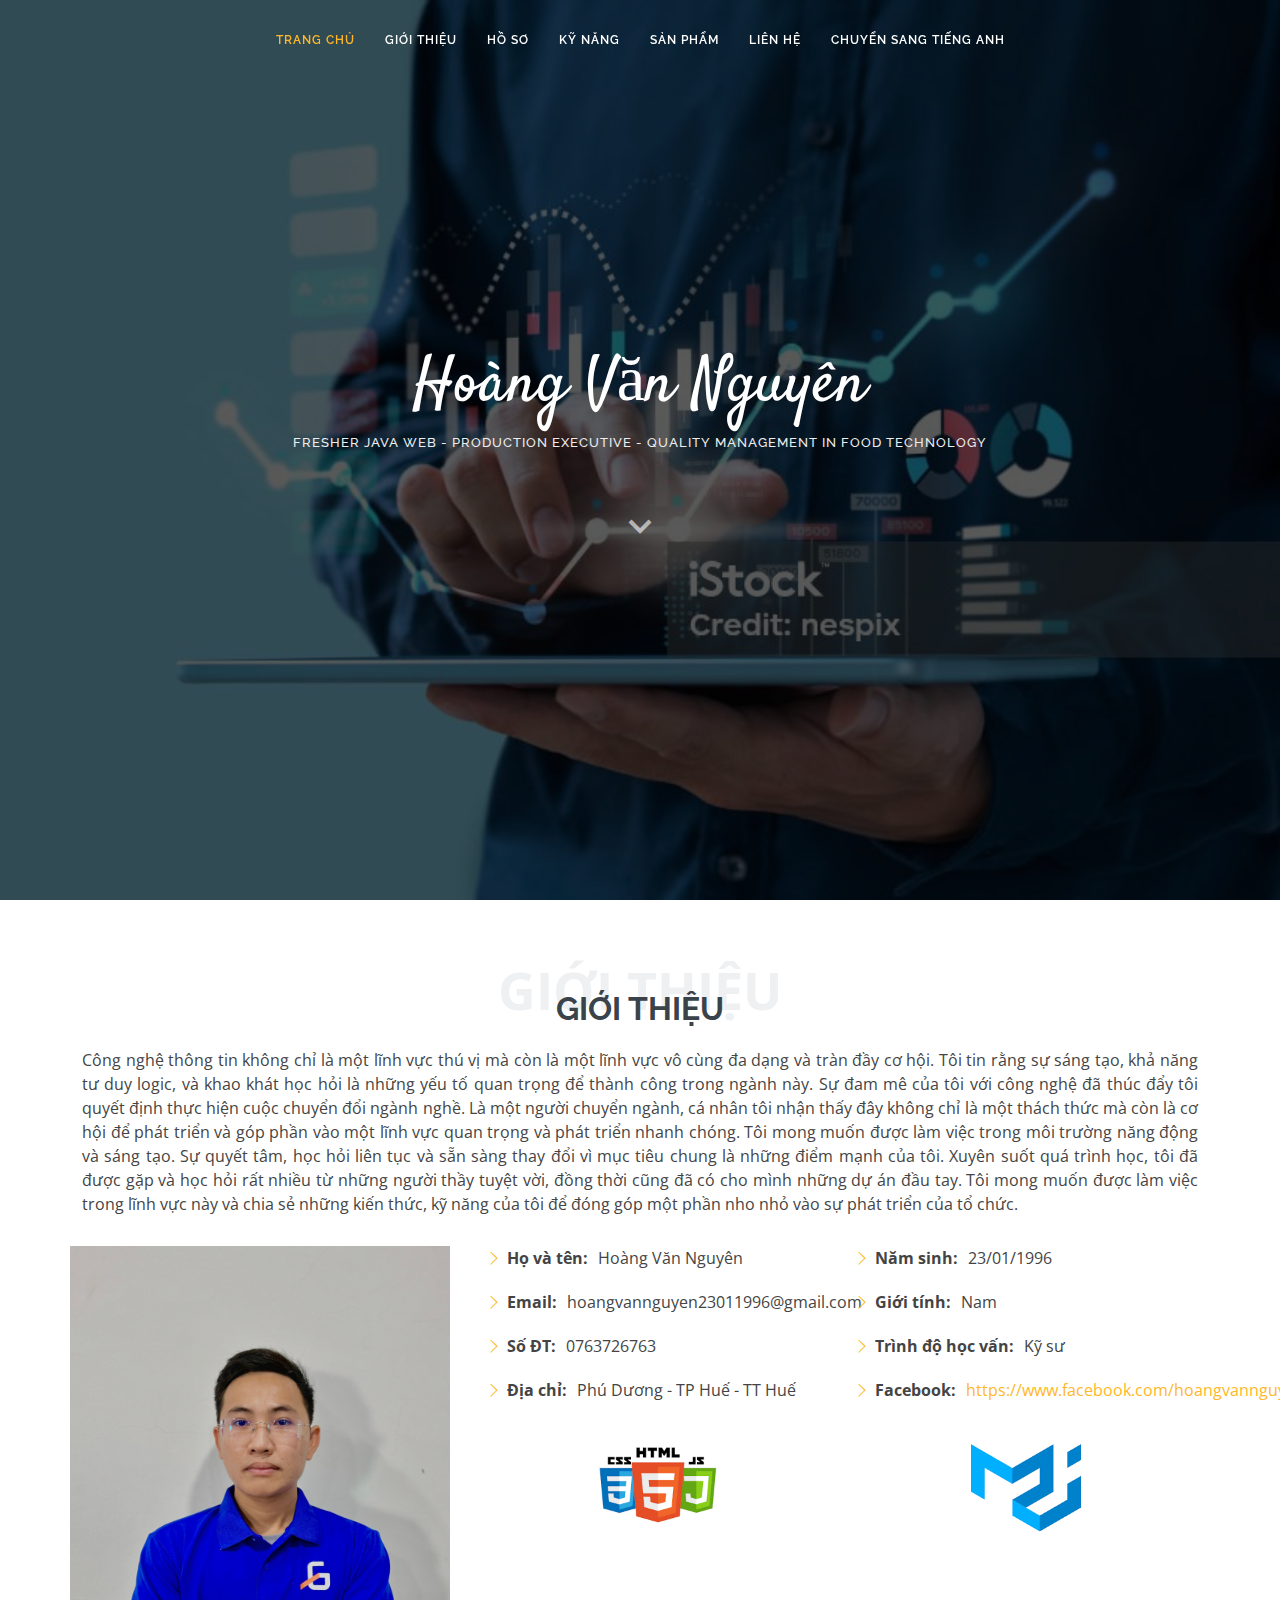
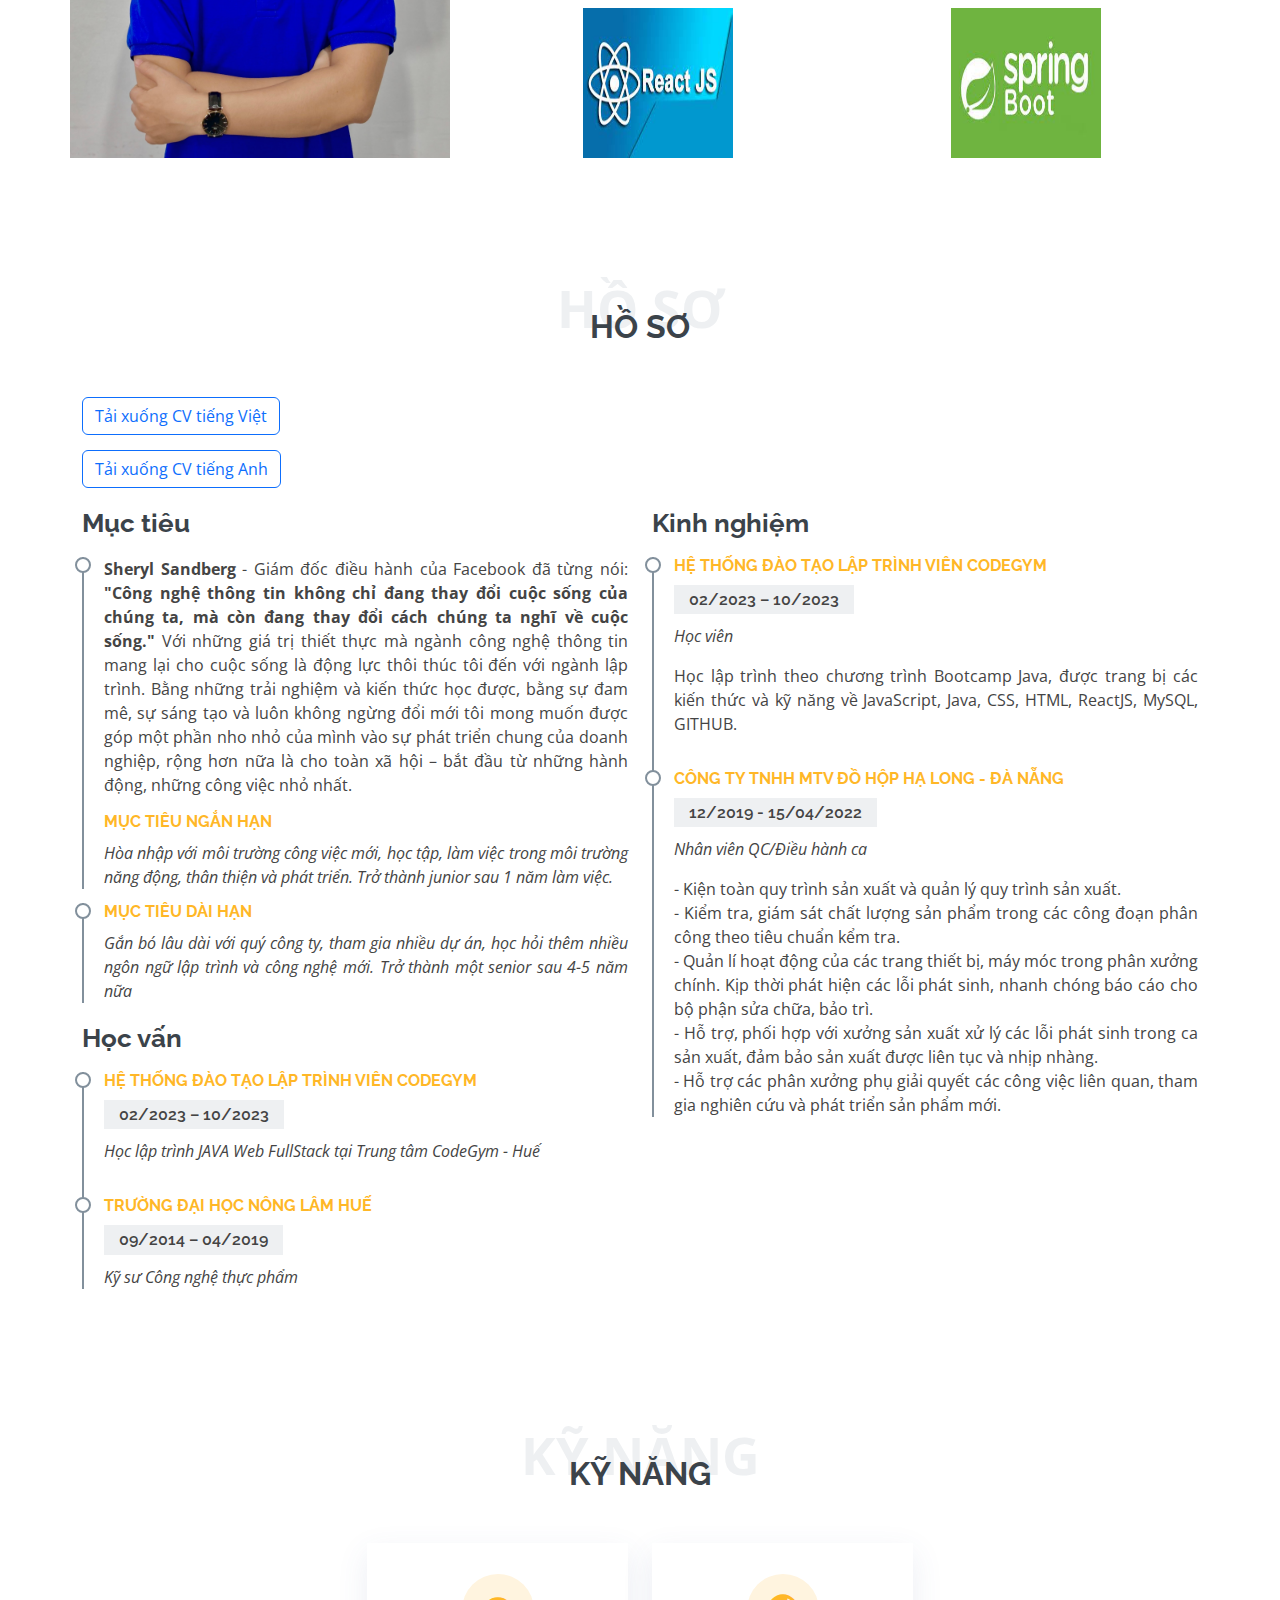
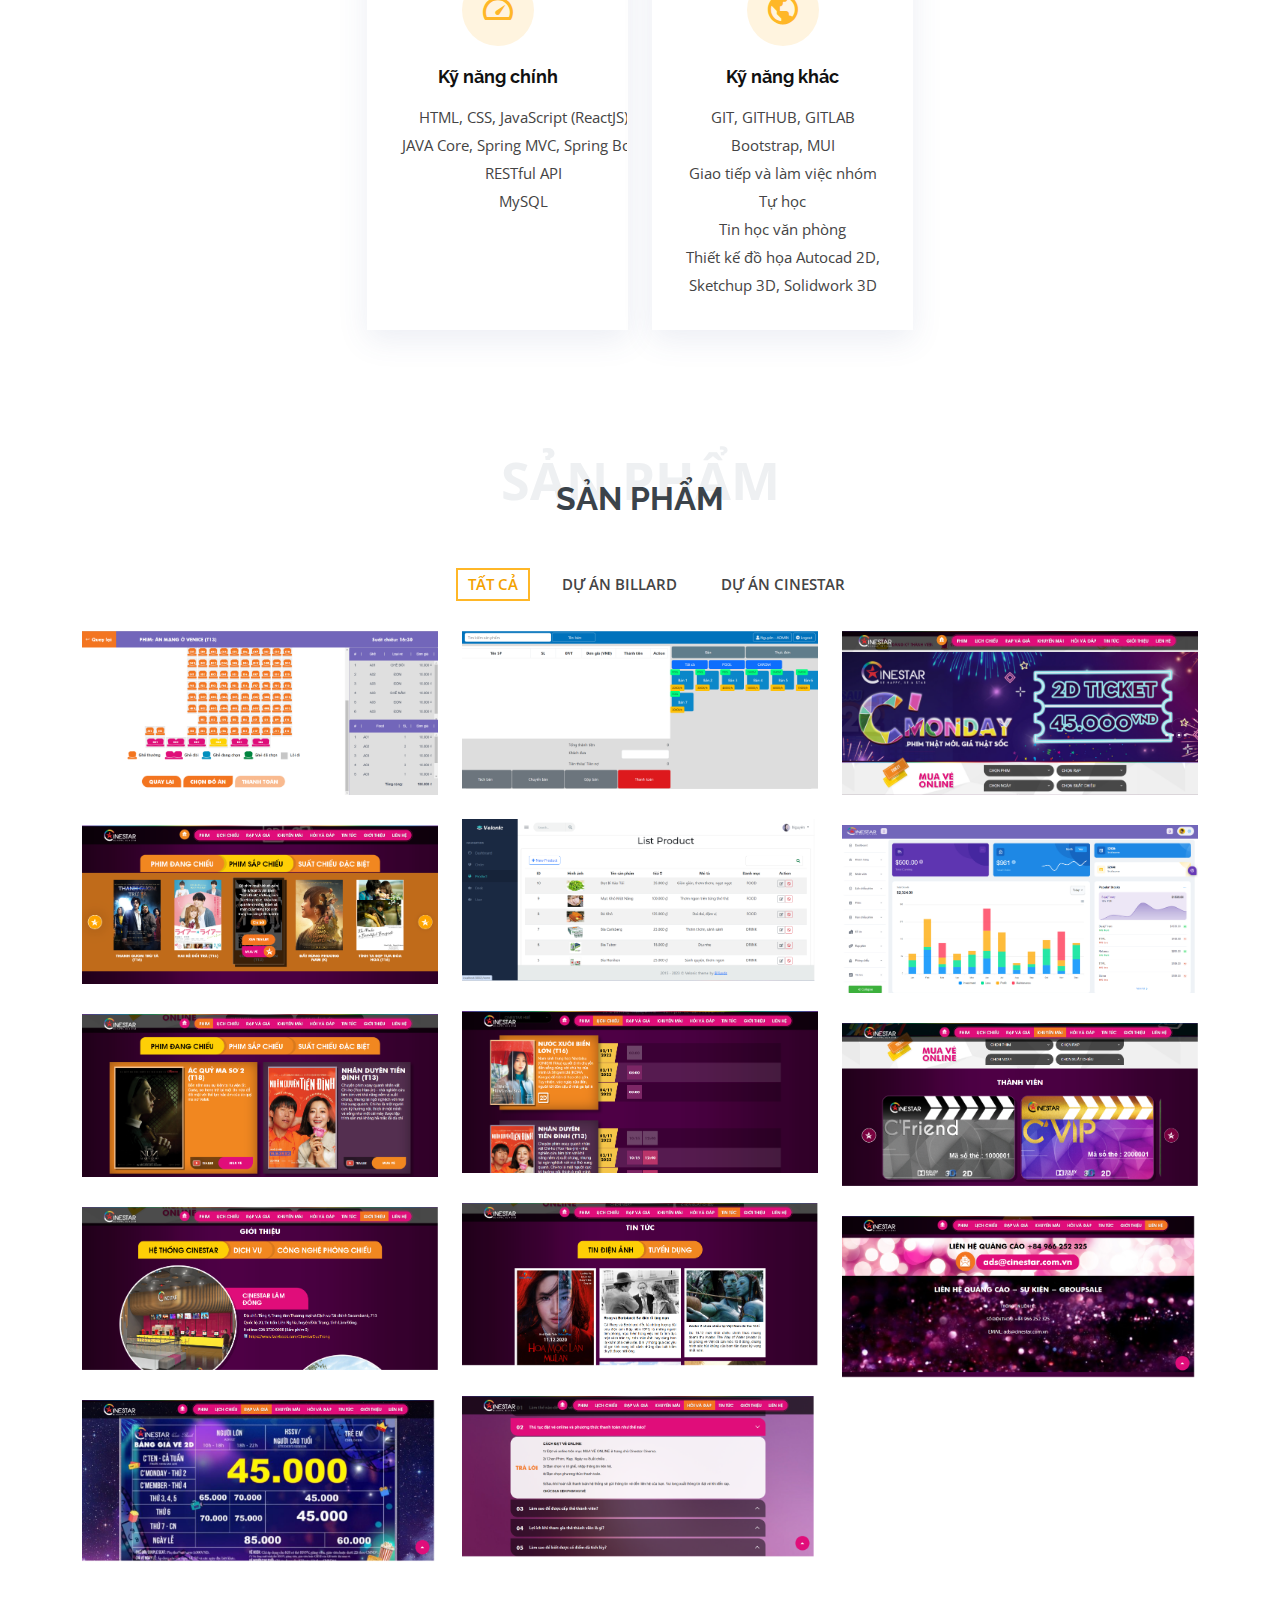
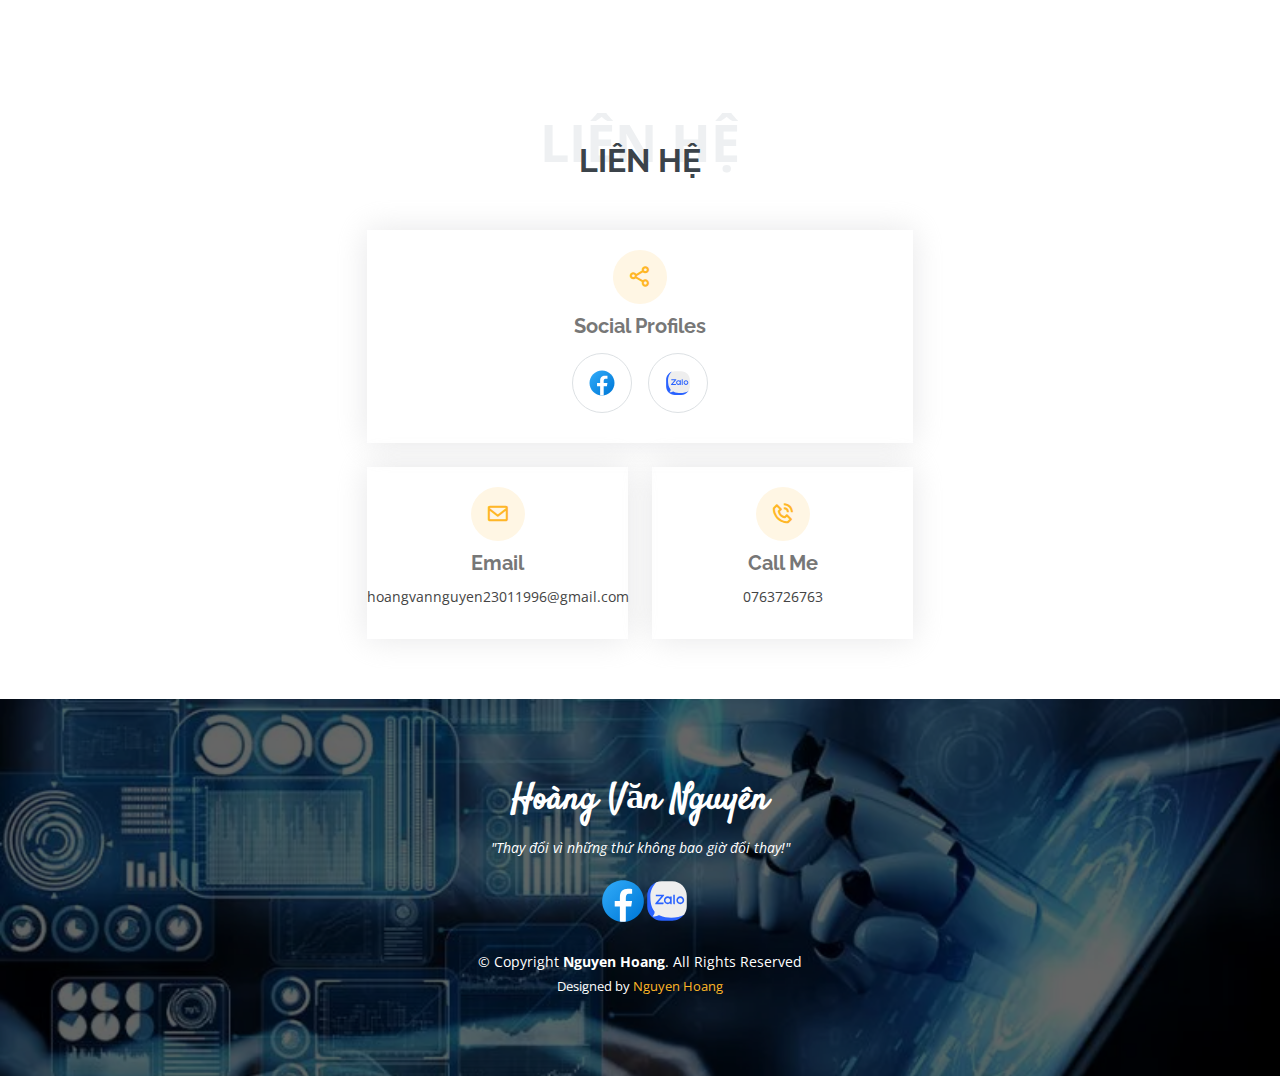
<file: index.html>
<!DOCTYPE html>
<html lang="en">
  <head>
    <meta charset="utf-8" />
    <meta content="width=device-width, initial-scale=1.0" name="viewport" />

    <title>Portfolio - Hoàng Văn Nguyên</title>
    <meta content="" name="description" />
    <meta content="" name="keywords" />

    <!-- Favicons -->
    <link href="assets/img/apple-touch-icon.png" rel="icon" />
    <link href="assets/img/apple-touch-icon.png" rel="apple-touch-icon" />

    <!-- Google Fonts -->
    <link
      href="https://fonts.googleapis.com/css?family=Open+Sans:300,300i,400,400i,600,600i,700,700i|Raleway:300,300i,400,400i,500,500i,600,600i,700,700i|Satisfy"
      rel="stylesheet"
    />

    <!-- Vendor CSS Files -->
    <link
      href="assets/vendor/bootstrap/css/bootstrap.min.css"
      rel="stylesheet"
    />
    <link
      href="assets/vendor/bootstrap-icons/bootstrap-icons.css"
      rel="stylesheet"
    />
    <link href="assets/vendor/boxicons/css/boxicons.min.css" rel="stylesheet" />
    <link
      href="assets/vendor/glightbox/css/glightbox.min.css"
      rel="stylesheet"
    />
    <link href="assets/vendor/swiper/swiper-bundle.min.css" rel="stylesheet" />

    <!-- Template Main CSS File -->
    <link href="assets/css/style.css" rel="stylesheet" />

    <!-- =======================================================
  * Template Name: Laura
  * Updated: Sep 18 2023 with Bootstrap v5.3.2
  * Template URL: https://bootstrapmade.com/laura-free-creative-bootstrap-theme/
  * Author: BootstrapMade.com
  * License: https://bootstrapmade.com/license/
  ======================================================== -->
  </head>

  <body>
    <!-- ======= Header ======= -->
    <header
      id="header"
      class="fixed-top d-flex justify-content-center align-items-center header-transparent"
    >
      <nav id="navbar" class="navbar">
        <ul>
          <li>
            <a
              class="nav-link scrollto active"
              href="#hero"
              data-translation="Home Page"
              >Trang chủ</a
            >
          </li>
          <li>
            <a
              class="nav-link scrollto"
              href="#about"
              data-translation="Introduce"
              >Giới thiệu</a
            >
          </li>
          <li>
            <a
              class="nav-link scrollto"
              href="#resume"
              data-translation="Resume"
              >Hồ sơ</a
            >
          </li>
          <li>
            <a
              class="nav-link scrollto"
              href="#services"
              data-translation="Skill"
              >Kỹ năng</a
            >
          </li>
          <li>
            <a
              class="nav-link scrollto"
              href="#portfolio"
              data-translation="Production"
              >Sản phẩm</a
            >
          </li>

          <li>
            <a
              class="nav-link scrollto"
              href="#contact"
              data-translation="Contact"
              >Liên hệ</a
            >
          </li>
          <li class="language-toggle">
            <a class="nav-link" href="#" id="toggleLanguage"
              >Chuyển sang tiếng Anh</a
            >
          </li>
        </ul>
        <i class="bi bi-list mobile-nav-toggle"></i>
      </nav>
      <!-- .navbar -->
    </header>
    <!-- End Header -->

    <!-- ======= Hero Section ======= -->
    <section id="hero">
      <div class="hero-container">
        <h1 data-translation="Hoang Van Nguyen">Hoàng Văn Nguyên</h1>
        <h2>
          FRESHER JAVA WEB - PRODUCTION EXECUTIVE - QUALITY MANAGEMENT IN FOOD
          TECHNOLOGY
        </h2>
        <a href="#about" class="btn-scroll scrollto" title="Scroll Down"
          ><i class="bx bx-chevron-down"></i
        ></a>
      </div>
    </section>
    <!-- End Hero -->

    <main id="main">
      <!-- ======= About Me Section ======= -->
      <section id="about" class="about">
        <div class="container">
          <div class="section-title">
            <span data-translation="Introduce">Giới Thiệu</span>
            <h2 data-translation="Introduce">Giới Thiệu</h2>
            <p
              style="text-align: justify"
              data-translation="Information technology is not only an interesting field but also an incredibly diverse and full of opportunities. I believe that creativity, logical thinking, and a desire for continuous learning are crucial factors for success in this industry. My passion for technology has motivated me to make a career transition. As a career changer, personally, I see this not only as a challenge but also as an opportunity to grow and contribute to an important and rapidly developing field.

            I aspire to work in a dynamic and innovative environment. My strengths lie in determination, continuous learning, and readiness to adapt for common goals. Throughout my learning journey, I have had the privilege of encountering and learning from excellent mentors, and I have also undertaken some initial projects.
            
            I look forward to working in this field and sharing my knowledge and skills to contribute a small part to the organization's development."
            >
              Công nghệ thông tin không chỉ là một lĩnh vực thú vị mà còn là một
              lĩnh vực vô cùng đa dạng và tràn đầy cơ hội. Tôi tin rằng sự sáng
              tạo, khả năng tư duy logic, và khao khát học hỏi là những yếu tố
              quan trọng để thành công trong ngành này. Sự đam mê của tôi với
              công nghệ đã thúc đẩy tôi quyết định thực hiện cuộc chuyển đổi
              ngành nghề. Là một người chuyển ngành, cá nhân tôi nhận thấy đây
              không chỉ là một thách thức mà còn là cơ hội để phát triển và góp
              phần vào một lĩnh vực quan trọng và phát triển nhanh chóng. Tôi
              mong muốn được làm việc trong môi trường năng động và sáng tạo. Sự
              quyết tâm, học hỏi liên tục và sẵn sàng thay đổi vì mục tiêu chung
              là những điểm mạnh của tôi. Xuyên suốt quá trình học, tôi đã được
              gặp và học hỏi rất nhiều từ những người thầy tuyệt vời, đồng thời
              cũng đã có cho mình những dự án đầu tay. Tôi mong muốn được làm
              việc trong lĩnh vực này và chia sẻ những kiến thức, kỹ năng của
              tôi để đóng góp một phần nho nhỏ vào sự phát triển của tổ chức.
            </p>
          </div>

          <div class="row">
            <div
              class="image col-lg-4 d-flex align-items-stretch justify-content-center justify-content-lg-start"
            ></div>
            <div class="col-lg-8 d-flex flex-column align-items-stretch">
              <div
                class="content ps-lg-4 d-flex flex-column justify-content-center"
              >
                <div class="row">
                  <div class="col-lg-6">
                    <ul>
                      <li>
                        <i class="bi bi-chevron-right"></i>
                        <strong data-translation="Fullname:">Họ và tên:</strong>
                        <span data-translation="Hoang Van Nguyen"
                          >Hoàng Văn Nguyên</span
                        >
                      </li>
                      <li>
                        <i class="bi bi-chevron-right"></i>
                        <strong data-translation="Email:">Email:</strong>
                        <span>hoangvannguyen23011996@gmail.com</span>
                      </li>
                      <li>
                        <i class="bi bi-chevron-right"></i>
                        <strong data-translation="Phone number:">Số ĐT:</strong>
                        <span>0763726763</span>
                      </li>
                      <li>
                        <i class="bi bi-chevron-right"></i>
                        <strong data-translation="Address:">Địa chỉ:</strong>
                        <span
                          data-translation="Phu Duong Ward - Hue City - Thua Thien Hue Province"
                          >Phú Dương - TP Huế - TT Huế</span
                        >
                      </li>
                    </ul>
                  </div>
                  <div class="col-lg-6">
                    <ul>
                      <li>
                        <i class="bi bi-chevron-right"></i>
                        <strong data-translation="Date of birth:"
                          >Năm sinh:
                        </strong>
                        <span data-translation="Jan 23 1996">23/01/1996</span>
                      </li>
                      <li>
                        <i class="bi bi-chevron-right"></i>
                        <strong data-translation="Sex:">Giới tính:</strong>
                        <span data-translation="Male">Nam</span>
                      </li>
                      <li>
                        <i class="bi bi-chevron-right"></i>
                        <strong data-translation="Degree:"
                          >Trình độ học vấn:</strong
                        >
                        <span data-translation="Engineer">Kỹ sư</span>
                      </li>
                      <li>
                        <i class="bi bi-chevron-right"></i>
                        <strong>Facebook:</strong>
                        <span
                          ><a href="https://www.facebook.com/hoangvannguyen2301"
                            >https://www.facebook.com/hoangvannguyen2301</a
                          ></span
                        >
                      </li>
                    </ul>
                  </div>
                </div>
                <div class="row mt-n4" style="margin-top: -60px">
                  <div
                    class="col-md-6 mt-5 d-md-flex align-items-md-stretch text-center"
                  >
                    <div class="count-box">
                      <img
                        src="assets/img/tải xuống.png"
                        style="width: 150px; height: 150px"
                      />
                    </div>
                  </div>

                  <div
                    class="col-md-6 mt-5 d-md-flex align-items-md-stretch text-center"
                  >
                    <div class="count-box">
                      <img
                        src="assets/img/mui.png"
                        style="width: 150px; height: 150px"
                      />
                    </div>
                  </div>

                  <div
                    class="col-md-6 mt-5 d-md-flex align-items-md-stretch text-center"
                  >
                    <div class="count-box">
                      <img
                        src="assets/img/react.png"
                        style="width: 150px; height: 150px"
                      />
                    </div>
                  </div>

                  <div
                    class="col-md-6 mt-5 d-md-flex align-items-md-stretch text-center"
                  >
                    <div class="count-box">
                      <img
                        src="assets/img/springboot.png"
                        style="width: 150px; height: 150px"
                      />
                    </div>
                  </div>
                </div>
              </div>
              <!-- End .content-->
            </div>
          </div>
        </div>
      </section>
      <!-- End About Me Section -->

      <!-- ======= My Resume Section ======= -->
      <section id="resume" class="resume">
        <div class="container">
          <div class="section-title">
            <span data-translation="Resume">Hồ Sơ</span>
            <h2 data-translation="Resume">Hồ Sơ</h2>
          </div>
          <div style="margin-bottom: 15px">
            <a
              href="/assets/CV-Hoàng Văn Nguyên-Vietnamese.pdf"
              download="CV-Hoàng Văn Nguyên-Vietnamese.pdf"
            >
              <button
                class="download-button btn btn-outline-primary"
                data-translation="Download my CV Vietnamese"
              >
                Tải xuống CV tiếng Việt
              </button>
            </a>
          </div>
          <div>
            <a
              href="/assets/CV-Hoàng Văn Nguyên-English.pdf"
              download="CV-Hoàng Văn Nguyên-English.pdf"
            >
              <button
                class="download-button btn btn-outline-primary"
                data-translation="Download my CV English"
              >
                Tải xuống CV tiếng Anh
              </button>
            </a>
          </div>
          <div class="row">
            <div class="col-lg-6">
              <h3 class="resume-title" data-translation="Goal">Mục tiêu</h3>
              <div class="resume-item pb-0">
                <p style="text-align: justify">
                  <span style="font-weight: bold">Sheryl Sandberg</span> -
                  <span
                    data-translation="the Chief Operating Officer of Facebook, once said:"
                    >Giám đốc điều hành của Facebook đã từng nói:</span
                  >
                  <span style="font-weight: bold"
                    ><span
                      data-translation='"Information technology 
                    is not only changing our lives but also changing the way we think about life."'
                      >"Công nghệ thông tin không chỉ đang thay đổi cuộc sống
                      của chúng ta, mà còn đang thay đổi cách chúng ta nghĩ về
                      cuộc sống."</span
                    ></span
                  >
                  <span
                    data-translation="Driven by the practical values 
                  that the IT industry brings to life, I was motivated to enter the programming field. Through experiences, knowledge 
                  gained, passion, creativity, and a constant commitment to innovation, I aspire to contribute a small part to the 
                  collective development of businesses and, on a broader scale, to society – starting from the smallest actions 
                  and tasks."
                  >
                    Với những giá trị thiết thực mà ngành công nghệ thông tin
                    mang lại cho cuộc sống là động lực thôi thúc tôi đến với
                    ngành lập trình. Bằng những trải nghiệm và kiến thức học
                    được, bằng sự đam mê, sự sáng tạo và luôn không ngừng đổi
                    mới tôi mong muốn được góp một phần nho nhỏ của mình vào sự
                    phát triển chung của doanh nghiệp, rộng hơn nữa là cho toàn
                    xã hội – bắt đầu từ những hành động, những công việc nhỏ
                    nhất.</span
                  >
                </p>
                <h4 data-translation="Short-term goal">Mục tiêu ngắn hạn</h4>
                <p style="text-align: justify">
                  <em
                    data-translation="Integrate into the new work environment, learn, and work in a dynamic, 
                    friendly, and developing atmosphere. Aim to become a junior within the first year of work."
                    >Hòa nhập với môi trường công việc mới, học tập, làm việc
                    trong môi trường năng động, thân thiện và phát triển. Trở
                    thành junior sau 1 năm làm việc.</em
                  >
                </p>
              </div>
              <div class="resume-item pb-0">
                <h4 data-translation="Long-term goal">Mục tiêu dài hạn</h4>
                <p style="text-align: justify">
                  <em
                    data-translation="Establish a long-term connection with the esteemed company, participate in various projects, 
                    learn additional programming languages and new technologies. Aspire to become a senior within the next 4-5 years."
                    >Gắn bó lâu dài với quý công ty, tham gia nhiều dự án, học
                    hỏi thêm nhiều ngôn ngữ lập trình và công nghệ mới. Trở
                    thành một senior sau 4-5 năm nữa</em
                  >
                </p>
              </div>

              <h3 class="resume-title" data-translation="Education">Học vấn</h3>
              <div class="resume-item">
                <h4
                  data-translation="The training system for programmers at CodeGym"
                >
                  Hệ thống đào tạo lập trình viên codegym
                </h4>
                <h5>02/2023 – 10/2023</h5>
                <p>
                  <em
                    data-translation="Studying FullStack JAVA Web Development at CodeGym Center - Hue"
                    >Học lập trình JAVA Web FullStack tại Trung tâm CodeGym -
                    Huế</em
                  >
                </p>
              </div>
              <div class="resume-item">
                <h4
                  data-translation="HUE UNIVERSITY OF AGRICULTURE AND FORESTRY"
                >
                  TRƯỜNG ĐẠI HỌC NÔNG LÂM HUẾ
                </h4>
                <h5>09/2014 – 04/2019</h5>
                <p>
                  <em data-translation="Food Technology Engineer"
                    >Kỹ sư Công nghệ thực phẩm</em
                  >
                </p>
              </div>
            </div>
            <div class="col-lg-6">
              <h3 class="resume-title" data-translation="Experience">
                Kinh nghiệm
              </h3>
              <div class="resume-item">
                <h4
                  data-translation="THE TRAINING SYSTEM FOR PROGRAMMERS AT CODEGYM"
                >
                  HỆ THỐNG ĐÀO TẠO LẬP TRÌNH VIÊN CODEGYM
                </h4>
                <h5>02/2023 – 10/2023</h5>
                <p><em data-translation="Student">Học viên</em></p>
                <p
                  style="text-align: justify"
                  data-translation="
                Studying programming through the Java Bootcamp program, equipped with knowledge and skills in JavaScript, 
                Java, CSS, HTML, ReactJS, MySQL, and GitHub."
                >
                  Học lập trình theo chương trình Bootcamp Java, được trang bị
                  các kiến thức và kỹ năng về JavaScript, Java, CSS, HTML,
                  ReactJS, MySQL, GITHUB.
                </p>
              </div>
              <div class="resume-item">
                <h4 data-translation="Halong Can Company Limited - Da Nang">
                  Công ty TNHH MTV Đồ hộp Hạ Long - Đà Nẵng
                </h4>
                <h5>12/2019 - 15/04/2022</h5>
                <p>
                  <em data-translation="Quality Control/Shift Supervisor"
                    >Nhân viên QC/Điều hành ca</em
                  >
                </p>
                <div style="text-align: justify">
                  <span
                    data-translation="- Standardize the production process and manage the entire production procedure."
                  >
                    - Kiện toàn quy trình sản xuất và quản lý quy trình sản
                    xuất.</span
                  ><br />
                  <span
                    data-translation="- Inspect and monitor product quality at designated stages according to inspection standards."
                    >- Kiểm tra, giám sát chất lượng sản phẩm trong các công
                    đoạn phân công theo tiêu chuẩn kểm tra.</span
                  ><br />
                  <span
                    data-translation="- Manage the operation of equipment and machinery in the main workshop. Promptly detect any arising issues and 
                  report them to the maintenance department."
                    >- Quản lí hoạt động của các trang thiết bị, máy móc trong
                    phân xưởng chính. Kịp thời phát hiện các lỗi phát sinh,
                    nhanh chóng báo cáo cho bộ phận sửa chữa, bảo trì.</span
                  ><br />
                  <span
                    data-translation="- Support and coordinate with the production workshop to address issues during the production shift, ensuring 
                  continuous and smooth production."
                    >- Hỗ trợ, phối hợp với xưởng sản xuất xử lý các lỗi phát
                    sinh trong ca sản xuất, đảm bảo sản xuất được liên tục và
                    nhịp nhàng.</span
                  ><br />
                  <span
                    data-translation="- Assist auxiliary workshops in resolving related tasks, participate in research and development of new products."
                  >
                    - Hỗ trợ các phân xưởng phụ giải quyết các công việc liên
                    quan, tham gia nghiên cứu và phát triển sản phẩm mới.</span
                  >
                </div>
              </div>
            </div>
          </div>
        </div>
      </section>
      <!-- End My Resume Section -->

      <!-- ======= My Services Section ======= -->
      <section id="services" class="services">
        <div class="container">
          <div class="section-title">
            <span data-translation="Skill">Kỹ Năng</span>
            <h2 data-translation="Skill">Kỹ Năng</h2>
          </div>

          <div class="row justify-content-center">
            <div
              class="col-md-6 col-lg-3 d-flex align-items-stretch mb-5 mb-lg-0"
            >
              <div class="icon-box">
                <div class="icon"><i class="bx bx-tachometer"></i></div>
                <h4 class="title">
                  <a href="" data-translation="Main skills">Kỹ năng chính</a>
                </h4>
                <p class="description" style="width: 250px">
                  HTML, CSS, JavaScript (ReactJS) <br />
                  JAVA Core, Spring MVC, Spring Boot RESTful API <br />
                  MySQL
                </p>
              </div>
            </div>

            <div
              class="col-md-6 col-lg-3 d-flex align-items-stretch mb-5 mb-lg-0"
            >
              <div class="icon-box">
                <div class="icon"><i class="bx bx-world"></i></div>
                <h4 class="title">
                  <a href="" data-translation="Other skills">Kỹ năng khác</a>
                </h4>
                <div class="description">
                  GIT, GITHUB, GITLAB <br />
                  Bootstrap, MUI <br />
                  <span data-translation="Communication and Teamwork"
                    >Giao tiếp và làm việc nhóm</span
                  >
                  <br />
                  <span data-translation="Self study">Tự học</span> <br />
                  <span data-translation="Office information"
                    >Tin học văn phòng</span
                  >
                  <br />
                  <span
                    data-translation="Graphic design in Autocad 2D, Sketchup 3D, SolidWorks 3D."
                    >Thiết kế đồ họa Autocad 2D, Sketchup 3D, Solidwork 3D</span
                  >
                </div>
              </div>
            </div>
          </div>
        </div>
      </section>

      <!-- ======= My Portfolio Section ======= -->
      <section id="portfolio" class="portfolio">
        <div class="container">
          <div class="section-title">
            <span data-translation="Product">Sản Phẩm</span>
            <h2 data-translation="Product">Sản Phẩm</h2>
            <!-- <p>Sit sint consectetur velit quisquam cupiditate impedit suscipit alias</p> -->
          </div>

          <ul id="portfolio-flters" class="d-flex justify-content-center">
            <li data-filter="*" class="filter-active" data-translation="All">
              Tất cả
            </li>
            <!-- <li data-filter=".filter-app">App</li> -->
            <li data-filter=".filter-card" data-translation="Billard Project">
              Dự án Billard
            </li>
            <li data-filter=".filter-web" data-translation="CineStar Project">
              Dự án CineStar
            </li>
          </ul>

          <div class="row portfolio-container">
            <a
              href="https://cinestar.onedev.top/cp/login"
              style="cursor: pointer"
            >
              <div class="col-lg-4 col-md-6 portfolio-item filter-web">
                <div class="portfolio-img">
                  <img src="assets/img/image1.png" class="img-fluid" alt="" />
                </div>
                <div class="portfolio-info">
                  <h4 data-translation="CineStar cashier page">
                    Trang thu ngân (cashier) CineStar
                  </h4>
                  <p>UserName: cashier.hue@co.cc</p>
                  <p>Password: 12345678</p>
                  <p>
                    Link API (swagger-ui):
                    <a
                      href="http://cinestar.onedev.top/swagger-ui/"
                      style="color: red; font-weight: bold"
                      >Click me!</a
                    >
                  </p>
                  <a
                    href="assets/img/image1.png"
                    data-gallery="portfolioGallery"
                    class="portfolio-lightbox preview-link"
                    title="Trang thu ngân (cashier) CineStar"
                    ><i class="bx bx-plus"></i
                  ></a>
                  <a
                    href="https://cinestar.onedev.top/cp/login"
                    class="details-link"
                    title="More Details"
                    ><i class="bx bx-link"></i
                  ></a>
                </div></div
            ></a>

            <a href="https://bida.cghue.com/login/" style="cursor: pointer">
              <div class="col-lg-4 col-md-6 portfolio-item filter-card">
                <div class="portfolio-img">
                  <img src="assets/img/bida1.png" class="img-fluid" alt="" />
                </div>
                <div class="portfolio-info">
                  <h4 data-translation="Billiard counter staff page">
                    Trang nhân viên quầy Billard
                  </h4>
                  <p>UserName: minhnhat</p>
                  <p>Password: nhat123</p>
                  <a
                    href="assets/img/bida1.png"
                    data-gallery="portfolioGallery"
                    class="portfolio-lightbox preview-link"
                    title="Trang nhân viên quầy Billard"
                    ><i class="bx bx-plus"></i
                  ></a>
                  <a
                    href="https://bida.cghue.com/login"
                    class="details-link"
                    title="More Details"
                    ><i class="bx bx-link"></i
                  ></a>
                </div></div
            ></a>

            <a href="https://cinestar.onedev.top/" style="cursor: pointer">
              <div class="col-lg-4 col-md-6 portfolio-item filter-web">
                <div class="portfolio-img">
                  <img src="assets/img/image2.png" class="img-fluid" alt="" />
                </div>
                <div class="portfolio-info">
                  <h4 data-translation="CineStar customer page">
                    Trang khách hàng CineStar
                  </h4>
                  <p>UserName: nguyenhoang96@gmail.com</p>
                  <p>Password: 12345678</p>
                  <p>
                    Link API (swagger-ui):
                    <a
                      href="http://cinestar.onedev.top/swagger-ui/"
                      style="color: red; font-weight: bold"
                      >Click me!</a
                    >
                  </p>
                  <a
                    href="assets/img/image2.png"
                    data-gallery="portfolioGallery"
                    class="portfolio-lightbox preview-link"
                    title="Trang khách hàng CineStar"
                    ><i class="bx bx-plus"></i
                  ></a>
                  <a
                    href="https://cinestar.onedev.top/"
                    class="details-link"
                    title="More Details"
                    ><i class="bx bx-link"></i
                  ></a>
                </div>
              </div>
            </a>

            <a href="https://bida.cghue.com/login/" style="cursor: pointer">
              <div class="col-lg-4 col-md-6 portfolio-item filter-card">
                <div class="portfolio-img">
                  <img src="assets/img/bida2.png" class="img-fluid" alt="" />
                </div>
                <div class="portfolio-info">
                  <h4 data-translation="Billiard counter management page">
                    Trang quản lý quầy Billard
                  </h4>
                  <p>UserName: nguyenhoang</p>
                  <p>Password: nguyen39248</p>
                  <a
                    href="assets/img/bida2.png"
                    data-gallery="portfolioGallery"
                    class="portfolio-lightbox preview-link"
                    title="Trang quản lý quầy Billard"
                    ><i class="bx bx-plus"></i
                  ></a>
                  <a
                    href="https://bida.cghue.com/login/"
                    class="details-link"
                    title="More Details"
                    ><i class="bx bx-link"></i
                  ></a>
                </div></div
            ></a>
            <a
              href="https://cinestar.onedev.top/cp/login"
              style="cursor: pointer"
            >
              <div class="col-lg-4 col-md-6 portfolio-item filter-web">
                <div class="portfolio-img">
                  <img src="assets/img/image3.png" class="img-fluid" alt="" />
                </div>
                <div class="portfolio-info">
                  <h4 data-translation="CineStar senior management page">
                    Trang quản lý cấp cao CineStar
                  </h4>
                  <p>UserName: admin.hue@co.cc</p>
                  <p>Password: 12345678</p>
                  <p>
                    Link API (swagger-ui):
                    <a
                      href="http://cinestar.onedev.top/swagger-ui/"
                      style="color: red; font-weight: bold"
                      >Click me!</a
                    >
                  </p>
                  <a
                    href="assets/img/image3.png"
                    data-gallery="portfolioGallery"
                    class="portfolio-lightbox preview-link"
                    title="Trang quản lý cấp cao CineStar"
                    ><i class="bx bx-plus"></i
                  ></a>
                  <a
                    href="https://cinestar.onedev.top/cp/login"
                    class="details-link"
                    title="More Details"
                    ><i class="bx bx-link"></i
                  ></a>
                </div></div
            ></a>
            <a href="https://cinestar.onedev.top/" style="cursor: pointer">
              <div class="col-lg-4 col-md-6 portfolio-item filter-web">
                <div class="portfolio-img">
                  <img src="assets/img/ctm1.png" class="img-fluid" alt="" />
                </div>
                <div class="portfolio-info">
                  <h4 data-translation="CineStar customer page (Homepage)">
                    Trang khách hàng CineStar (Trang chủ)
                  </h4>
                  <p>UserName: nguyenhoang96@gmail.com</p>
                  <p>Password: 12345678</p>
                  <p>
                    Link API (swagger-ui):
                    <a
                      href="http://cinestar.onedev.top/swagger-ui/"
                      style="color: red; font-weight: bold"
                      >Click me!</a
                    >
                  </p>
                  <a
                    href="assets/img/ctm1.png"
                    data-gallery="portfolioGallery"
                    class="portfolio-lightbox preview-link"
                    title="Trang khách hàng CineStar (Trang chủ)"
                    ><i class="bx bx-plus"></i
                  ></a>
                  <a
                    href="https://cinestar.onedev.top/"
                    class="details-link"
                    title="More Details"
                    ><i class="bx bx-link"></i
                  ></a>
                </div></div
            ></a>
            <a href="https://cinestar.onedev.top/" style="cursor: pointer">
              <div class="col-lg-4 col-md-6 portfolio-item filter-web">
                <div class="portfolio-img">
                  <img src="assets/img/ctm2.png" class="img-fluid" alt="" />
                </div>
                <div class="portfolio-info">
                  <h4 data-translation="CineStar customer page (Showtimes)">
                    Trang khách hàng CineStar (Lịch chiếu)
                  </h4>
                  <p>UserName: nguyenhoang96@gmail.com</p>
                  <p>Password: 12345678</p>
                  <p>
                    Link API (swagger-ui):
                    <a
                      href="http://cinestar.onedev.top/swagger-ui/"
                      style="color: red; font-weight: bold"
                      >Click me!</a
                    >
                  </p>
                  <a
                    href="assets/img/ctm2.png"
                    data-gallery="portfolioGallery"
                    class="portfolio-lightbox preview-link"
                    title="Trang khách hàng CineStar (Lịch chiếu)"
                    ><i class="bx bx-plus"></i
                  ></a>
                  <a
                    href="https://cinestar.onedev.top/"
                    class="details-link"
                    title="More Details"
                    ><i class="bx bx-link"></i
                  ></a>
                </div></div
            ></a>
            <a href="https://cinestar.onedev.top/" style="cursor: pointer">
              <div class="col-lg-4 col-md-6 portfolio-item filter-web">
                <div class="portfolio-img">
                  <img src="assets/img/ctm3.png" class="img-fluid" alt="" />
                </div>
                <div class="portfolio-info">
                  <h4 data-translation="CineStar customer page (Movies)">
                    Trang khách hàng CineStar (Phim)
                  </h4>
                  <p>UserName: nguyenhoang96@gmail.com</p>
                  <p>Password: 12345678</p>
                  <p>
                    Link API (swagger-ui):
                    <a
                      href="http://cinestar.onedev.top/swagger-ui/"
                      style="color: red; font-weight: bold"
                      >Click me!</a
                    >
                  </p>
                  <a
                    href="assets/img/ctm3.png"
                    data-gallery="portfolioGallery"
                    class="portfolio-lightbox preview-link"
                    title="Trang khách hàng CineStar (Phim)"
                    ><i class="bx bx-plus"></i
                  ></a>
                  <a
                    href="https://cinestar.onedev.top/"
                    class="details-link"
                    title="More Details"
                    ><i class="bx bx-link"></i
                  ></a>
                </div></div
            ></a>
            <a href="https://cinestar.onedev.top/" style="cursor: pointer">
              <div class="col-lg-4 col-md-6 portfolio-item filter-web">
                <div class="portfolio-img">
                  <img src="assets/img/ctm4.png" class="img-fluid" alt="" />
                </div>
                <div class="portfolio-info">
                  <h4 data-translation="CineStar customer page (Discount)">
                    Trang khách hàng CineStar (Khuyến mãi)
                  </h4>
                  <p>UserName: nguyenhoang96@gmail.com</p>
                  <p>Password: 12345678</p>
                  <p>
                    Link API (swagger-ui):
                    <a
                      href="http://cinestar.onedev.top/swagger-ui/"
                      style="color: red; font-weight: bold"
                      >Click me!</a
                    >
                  </p>
                  <a
                    href="assets/img/ctm4.png"
                    data-gallery="portfolioGallery"
                    class="portfolio-lightbox preview-link"
                    title="Trang khách hàng CineStar (Khuyến mãi)"
                    ><i class="bx bx-plus"></i
                  ></a>
                  <a
                    href="https://cinestar.onedev.top/"
                    class="details-link"
                    title="More Details"
                    ><i class="bx bx-link"></i
                  ></a>
                </div></div
            ></a>
            <a href="https://cinestar.onedev.top/" style="cursor: pointer">
              <div class="col-lg-4 col-md-6 portfolio-item filter-web">
                <div class="portfolio-img">
                  <img src="assets/img/ctm5.png" class="img-fluid" alt="" />
                </div>
                <div class="portfolio-info">
                  <h4 data-translation="CineStar customer page (News)">
                    Trang khách hàng CineStar (Tin tức)
                  </h4>
                  <p>UserName: nguyenhoang96@gmail.com</p>
                  <p>Password: 12345678</p>
                  <p>
                    Link API (swagger-ui):
                    <a
                      href="http://cinestar.onedev.top/swagger-ui/"
                      style="color: red; font-weight: bold"
                      >Click me!</a
                    >
                  </p>
                  <a
                    href="assets/img/ctm5.png"
                    data-gallery="portfolioGallery"
                    class="portfolio-lightbox preview-link"
                    title="Trang khách hàng CineStar (Tin tức)"
                    ><i class="bx bx-plus"></i
                  ></a>
                  <a
                    href="https://cinestar.onedev.top/"
                    class="details-link"
                    title="More Details"
                    ><i class="bx bx-link"></i
                  ></a>
                </div></div
            ></a>
            <a href="https://cinestar.onedev.top/" style="cursor: pointer">
              <div class="col-lg-4 col-md-6 portfolio-item filter-web">
                <div class="portfolio-img">
                  <img src="assets/img/ctm6.png" class="img-fluid" alt="" />
                </div>
                <div class="portfolio-info">
                  <h4 data-translation="CineStar customer page (Introduce)">
                    Trang khách hàng CineStar (Giới thiệu)
                  </h4>
                  <p>UserName: nguyenhoang96@gmail.com</p>
                  <p>Password: 12345678</p>
                  <p>
                    Link API (swagger-ui):
                    <a
                      href="http://cinestar.onedev.top/swagger-ui/"
                      style="color: red; font-weight: bold"
                      >Click me!</a
                    >
                  </p>
                  <a
                    href="assets/img/ctm6.png"
                    data-gallery="portfolioGallery"
                    class="portfolio-lightbox preview-link"
                    title="Trang khách hàng CineStar (Giới thiệu)"
                    ><i class="bx bx-plus"></i
                  ></a>
                  <a
                    href="https://cinestar.onedev.top/"
                    class="details-link"
                    title="More Details"
                    ><i class="bx bx-link"></i
                  ></a>
                </div></div
            ></a>
            <a href="https://cinestar.onedev.top/" style="cursor: pointer">
              <div class="col-lg-4 col-md-6 portfolio-item filter-web">
                <div class="portfolio-img">
                  <img src="assets/img/ctm7.png" class="img-fluid" alt="" />
                </div>
                <div class="portfolio-info">
                  <h4 data-translation="CineStar customer page (Contact)">
                    Trang khách hàng CineStar (Liên hệ)
                  </h4>
                  <p>UserName: nguyenhoang96@gmail.com</p>
                  <p>Password: 12345678</p>
                  <p>
                    Link API (swagger-ui):
                    <a
                      href="http://cinestar.onedev.top/swagger-ui/"
                      style="color: red; font-weight: bold"
                      >Click me!</a
                    >
                  </p>
                  <a
                    href="assets/img/ctm7.png"
                    data-gallery="portfolioGallery"
                    class="portfolio-lightbox preview-link"
                    title="Trang khách hàng CineStar (Liên hệ)"
                    ><i class="bx bx-plus"></i
                  ></a>
                  <a
                    href="https://cinestar.onedev.top/"
                    class="details-link"
                    title="More Details"
                    ><i class="bx bx-link"></i
                  ></a>
                </div></div
            ></a>
            <a href="https://cinestar.onedev.top/" style="cursor: pointer">
              <div class="col-lg-4 col-md-6 portfolio-item filter-web">
                <div class="portfolio-img">
                  <img src="assets/img/ctm8.png" class="img-fluid" alt="" />
                </div>
                <div class="portfolio-info">
                  <h4
                    data-translation="CineStar customer page (Question and answer)"
                  >
                    Trang khách hàng CineStar (Hỏi và đáp)
                  </h4>
                  <p>UserName: nguyenhoang96@gmail.com</p>
                  <p>Password: 12345678</p>
                  <p>
                    Link API (swagger-ui):
                    <a
                      href="http://cinestar.onedev.top/swagger-ui/"
                      style="color: red; font-weight: bold"
                      >Click me!</a
                    >
                  </p>
                  <a
                    href="assets/img/ctm8.png"
                    data-gallery="portfolioGallery"
                    class="portfolio-lightbox preview-link"
                    title="Trang khách hàng CineStar (Hỏi và đáp)"
                    ><i class="bx bx-plus"></i
                  ></a>
                  <a
                    href="https://cinestar.onedev.top/"
                    class="details-link"
                    title="More Details"
                    ><i class="bx bx-link"></i
                  ></a>
                </div></div
            ></a>
            <a href="https://cinestar.onedev.top/" style="cursor: pointer">
              <div class="col-lg-4 col-md-6 portfolio-item filter-web">
                <div class="portfolio-img">
                  <img src="assets/img/ctm9.png" class="img-fluid" alt="" />
                </div>
                <div class="portfolio-info">
                  <h4
                    data-translation="CineStar customer page (Theater and cost)"
                  >
                    Trang khách hàng CineStar (Rạp và giá)
                  </h4>
                  <p>UserName: nguyenhoang96@gmail.com</p>
                  <p>Password: 12345678</p>
                  <p>
                    Link API (swagger-ui):
                    <a
                      href="http://cinestar.onedev.top/swagger-ui/"
                      style="color: red; font-weight: bold"
                      >Click me!</a
                    >
                  </p>
                  <a
                    href="assets/img/ctm9.png"
                    data-gallery="portfolioGallery"
                    class="portfolio-lightbox preview-link"
                    title="Trang khách hàng CineStar (Rạp và giá)"
                    ><i class="bx bx-plus"></i
                  ></a>
                  <a
                    href="https://cinestar.onedev.top/"
                    class="details-link"
                    title="More Details"
                    ><i class="bx bx-link"></i
                  ></a>
                </div></div
            ></a>
          </div>
        </div>
      </section>

      <!-- ======= Contact Me Section ======= -->
      <section id="contact" class="contact">
        <div class="container">
          <div class="section-title">
            <span data-translation="Contact">Liên Hệ</span>
            <h2 data-translation="Contact">Liên Hệ</h2>
          </div>

          <div class="row justify-content-center">
            <div class="col-lg-6">
              <div class="row">
                <div class="col-md-12">
                  <div class="info-box">
                    <i class="bx bx-share-alt"></i>
                    <h3>Social Profiles</h3>
                    <div class="social-links">
                      <a
                        href="https://www.facebook.com/hoangvannguyen2301"
                        class="facebook"
                        ><svg
                          xmlns="http://www.w3.org/2000/svg"
                          x="0px"
                          y="0px"
                          width="30"
                          height="30"
                          viewBox="0 0 48 48"
                        >
                          <linearGradient
                            id="Ld6sqrtcxMyckEl6xeDdMa_uLWV5A9vXIPu_gr1"
                            x1="9.993"
                            x2="40.615"
                            y1="9.993"
                            y2="40.615"
                            gradientUnits="userSpaceOnUse"
                          >
                            <stop offset="0" stop-color="#2aa4f4"></stop>
                            <stop offset="1" stop-color="#007ad9"></stop>
                          </linearGradient>
                          <path
                            fill="url(#Ld6sqrtcxMyckEl6xeDdMa_uLWV5A9vXIPu_gr1)"
                            d="M24,4C12.954,4,4,12.954,4,24s8.954,20,20,20s20-8.954,20-20S35.046,4,24,4z"
                          ></path>
                          <path
                            fill="#fff"
                            d="M26.707,29.301h5.176l0.813-5.258h-5.989v-2.874c0-2.184,0.714-4.121,2.757-4.121h3.283V12.46 c-0.577-0.078-1.797-0.248-4.102-0.248c-4.814,0-7.636,2.542-7.636,8.334v3.498H16.06v5.258h4.948v14.452 C21.988,43.9,22.981,44,24,44c0.921,0,1.82-0.084,2.707-0.204V29.301z"
                          ></path></svg
                      ></a>
                      <a href="#" class="instagram"
                        ><svg
                          xmlns="http://www.w3.org/2000/svg"
                          x="0px"
                          y="0px"
                          width="30"
                          height="30"
                          viewBox="0 0 48 48"
                        >
                          <path
                            fill="#2962ff"
                            d="M15,36V6.827l-1.211-0.811C8.64,8.083,5,13.112,5,19v10c0,7.732,6.268,14,14,14h10	c4.722,0,8.883-2.348,11.417-5.931V36H15z"
                          ></path>
                          <path
                            fill="#eee"
                            d="M29,5H19c-1.845,0-3.601,0.366-5.214,1.014C10.453,9.25,8,14.528,8,19	c0,6.771,0.936,10.735,3.712,14.607c0.216,0.301,0.357,0.653,0.376,1.022c0.043,0.835-0.129,2.365-1.634,3.742	c-0.162,0.148-0.059,0.419,0.16,0.428c0.942,0.041,2.843-0.014,4.797-0.877c0.557-0.246,1.191-0.203,1.729,0.083	C20.453,39.764,24.333,40,28,40c4.676,0,9.339-1.04,12.417-2.916C42.038,34.799,43,32.014,43,29V19C43,11.268,36.732,5,29,5z"
                          ></path>
                          <path
                            fill="#2962ff"
                            d="M36.75,27C34.683,27,33,25.317,33,23.25s1.683-3.75,3.75-3.75s3.75,1.683,3.75,3.75	S38.817,27,36.75,27z M36.75,21c-1.24,0-2.25,1.01-2.25,2.25s1.01,2.25,2.25,2.25S39,24.49,39,23.25S37.99,21,36.75,21z"
                          ></path>
                          <path
                            fill="#2962ff"
                            d="M31.5,27h-1c-0.276,0-0.5-0.224-0.5-0.5V18h1.5V27z"
                          ></path>
                          <path
                            fill="#2962ff"
                            d="M27,19.75v0.519c-0.629-0.476-1.403-0.769-2.25-0.769c-2.067,0-3.75,1.683-3.75,3.75	S22.683,27,24.75,27c0.847,0,1.621-0.293,2.25-0.769V26.5c0,0.276,0.224,0.5,0.5,0.5h1v-7.25H27z M24.75,25.5	c-1.24,0-2.25-1.01-2.25-2.25S23.51,21,24.75,21S27,22.01,27,23.25S25.99,25.5,24.75,25.5z"
                          ></path>
                          <path
                            fill="#2962ff"
                            d="M21.25,18h-8v1.5h5.321L13,26h0.026c-0.163,0.211-0.276,0.463-0.276,0.75V27h7.5	c0.276,0,0.5-0.224,0.5-0.5v-1h-5.321L21,19h-0.026c0.163-0.211,0.276-0.463,0.276-0.75V18z"
                          ></path></svg
                      ></a>
                    </div>
                  </div>
                </div>
                <div class="col-md-6">
                  <div class="info-box mt-4">
                    <i class="bx bx-envelope"></i>
                    <h3>Email</h3>
                    <p>hoangvannguyen23011996@gmail.com</p>
                  </div>
                </div>
                <div class="col-md-6">
                  <div class="info-box mt-4">
                    <i class="bx bx-phone-call"></i>
                    <h3>Call Me</h3>
                    <p>0763726763</p>
                  </div>
                </div>
              </div>
            </div>
          </div>
        </div>
      </section>
      <!-- End Contact Me Section -->
    </main>
    <!-- End #main -->

    <!-- ======= Footer ======= -->
    <footer id="footer">
      <div class="container">
        <h3 data-translation="Hoang Van Nguyen">Hoàng Văn Nguyên</h3>
        <p
          data-translation='"Embrace change for the things that never change!"'
        >
          "Thay đổi vì những thứ không bao giờ đổi thay!"
        </p>
        <div class="social-links" style="margin-top: -30px">
          <!-- <a href="#" class="twitter"><i class="bx bxl-twitter"></i></a> -->
          <a href="https://www.facebook.com/hoangvannguyen2301" class="facebook"
            ><svg
              xmlns="http://www.w3.org/2000/svg"
              x="0px"
              y="0px"
              width="50"
              height="50"
              viewBox="0 0 48 48"
            >
              <linearGradient
                id="Ld6sqrtcxMyckEl6xeDdMa_uLWV5A9vXIPu_gr1"
                x1="9.993"
                x2="40.615"
                y1="9.993"
                y2="40.615"
                gradientUnits="userSpaceOnUse"
              >
                <stop offset="0" stop-color="#2aa4f4"></stop>
                <stop offset="1" stop-color="#007ad9"></stop>
              </linearGradient>
              <path
                fill="url(#Ld6sqrtcxMyckEl6xeDdMa_uLWV5A9vXIPu_gr1)"
                d="M24,4C12.954,4,4,12.954,4,24s8.954,20,20,20s20-8.954,20-20S35.046,4,24,4z"
              ></path>
              <path
                fill="#fff"
                d="M26.707,29.301h5.176l0.813-5.258h-5.989v-2.874c0-2.184,0.714-4.121,2.757-4.121h3.283V12.46 c-0.577-0.078-1.797-0.248-4.102-0.248c-4.814,0-7.636,2.542-7.636,8.334v3.498H16.06v5.258h4.948v14.452 C21.988,43.9,22.981,44,24,44c0.921,0,1.82-0.084,2.707-0.204V29.301z"
              ></path></svg
          ></a>
          <a href="https://chat.zalo.me/" class="zalo"
            ><svg
              xmlns="http://www.w3.org/2000/svg"
              x="0px"
              y="0px"
              width="50"
              height="50"
              viewBox="0 0 48 48"
            >
              <path
                fill="#2962ff"
                d="M15,36V6.827l-1.211-0.811C8.64,8.083,5,13.112,5,19v10c0,7.732,6.268,14,14,14h10	c4.722,0,8.883-2.348,11.417-5.931V36H15z"
              ></path>
              <path
                fill="#eee"
                d="M29,5H19c-1.845,0-3.601,0.366-5.214,1.014C10.453,9.25,8,14.528,8,19	c0,6.771,0.936,10.735,3.712,14.607c0.216,0.301,0.357,0.653,0.376,1.022c0.043,0.835-0.129,2.365-1.634,3.742	c-0.162,0.148-0.059,0.419,0.16,0.428c0.942,0.041,2.843-0.014,4.797-0.877c0.557-0.246,1.191-0.203,1.729,0.083	C20.453,39.764,24.333,40,28,40c4.676,0,9.339-1.04,12.417-2.916C42.038,34.799,43,32.014,43,29V19C43,11.268,36.732,5,29,5z"
              ></path>
              <path
                fill="#2962ff"
                d="M36.75,27C34.683,27,33,25.317,33,23.25s1.683-3.75,3.75-3.75s3.75,1.683,3.75,3.75	S38.817,27,36.75,27z M36.75,21c-1.24,0-2.25,1.01-2.25,2.25s1.01,2.25,2.25,2.25S39,24.49,39,23.25S37.99,21,36.75,21z"
              ></path>
              <path
                fill="#2962ff"
                d="M31.5,27h-1c-0.276,0-0.5-0.224-0.5-0.5V18h1.5V27z"
              ></path>
              <path
                fill="#2962ff"
                d="M27,19.75v0.519c-0.629-0.476-1.403-0.769-2.25-0.769c-2.067,0-3.75,1.683-3.75,3.75	S22.683,27,24.75,27c0.847,0,1.621-0.293,2.25-0.769V26.5c0,0.276,0.224,0.5,0.5,0.5h1v-7.25H27z M24.75,25.5	c-1.24,0-2.25-1.01-2.25-2.25S23.51,21,24.75,21S27,22.01,27,23.25S25.99,25.5,24.75,25.5z"
              ></path>
              <path
                fill="#2962ff"
                d="M21.25,18h-8v1.5h5.321L13,26h0.026c-0.163,0.211-0.276,0.463-0.276,0.75V27h7.5	c0.276,0,0.5-0.224,0.5-0.5v-1h-5.321L21,19h-0.026c0.163-0.211,0.276-0.463,0.276-0.75V18z"
              ></path></svg
          ></a>
          <!-- <a href="#" class="google-plus"><i class="bx bxl-skype"></i></a> -->
          <!-- <a href="#" class="linkedin"><i class="bx bxl-linkedin"></i></a> -->
        </div>
        <div class="copyright">
          &copy; Copyright <strong><span>Nguyen Hoang</span></strong
          >. All Rights Reserved
        </div>
        <div class="credits">
          Designed by
          <a href="https://www.facebook.com/hoangvannguyen2301">Nguyen Hoang</a>
        </div>
      </div>
    </footer>
    <!-- End Footer -->

    <a
      href="#"
      class="back-to-top d-flex align-items-center justify-content-center"
      ><i class="bi bi-arrow-up-short"></i
    ></a>

    <!-- Vendor JS Files -->
    <script src="assets/vendor/purecounter/purecounter_vanilla.js"></script>
    <script src="assets/vendor/bootstrap/js/bootstrap.bundle.min.js"></script>
    <script src="assets/vendor/glightbox/js/glightbox.min.js"></script>
    <script src="assets/vendor/isotope-layout/isotope.pkgd.min.js"></script>
    <script src="assets/vendor/swiper/swiper-bundle.min.js"></script>
    <script src="assets/vendor/waypoints/noframework.waypoints.js"></script>
    <script src="assets/vendor/php-email-form/validate.js"></script>

    <!-- Template Main JS File -->
    <script src="assets/js/main.js"></script>

    <script>
      document.addEventListener("DOMContentLoaded", function () {
        const toggleButton = document.getElementById("toggleLanguage");
        let isEnglish = false;
        toggleButton.addEventListener("click", function () {
          const languageText = isEnglish ? "English" : "Vietnamese";
          toggleButton.textContent = `${languageText}`;
          const elementsToTranslate =
            document.querySelectorAll("[data-translation]");
          elementsToTranslate.forEach((element) => {
            const currentLanguage = element.textContent;
            const newLanguage = element.dataset.translation;
            element.textContent = newLanguage;
            element.dataset.translation = currentLanguage;
          });
          isEnglish = !isEnglish;
        });
      });
    </script>
  </body>
</html>
</file>
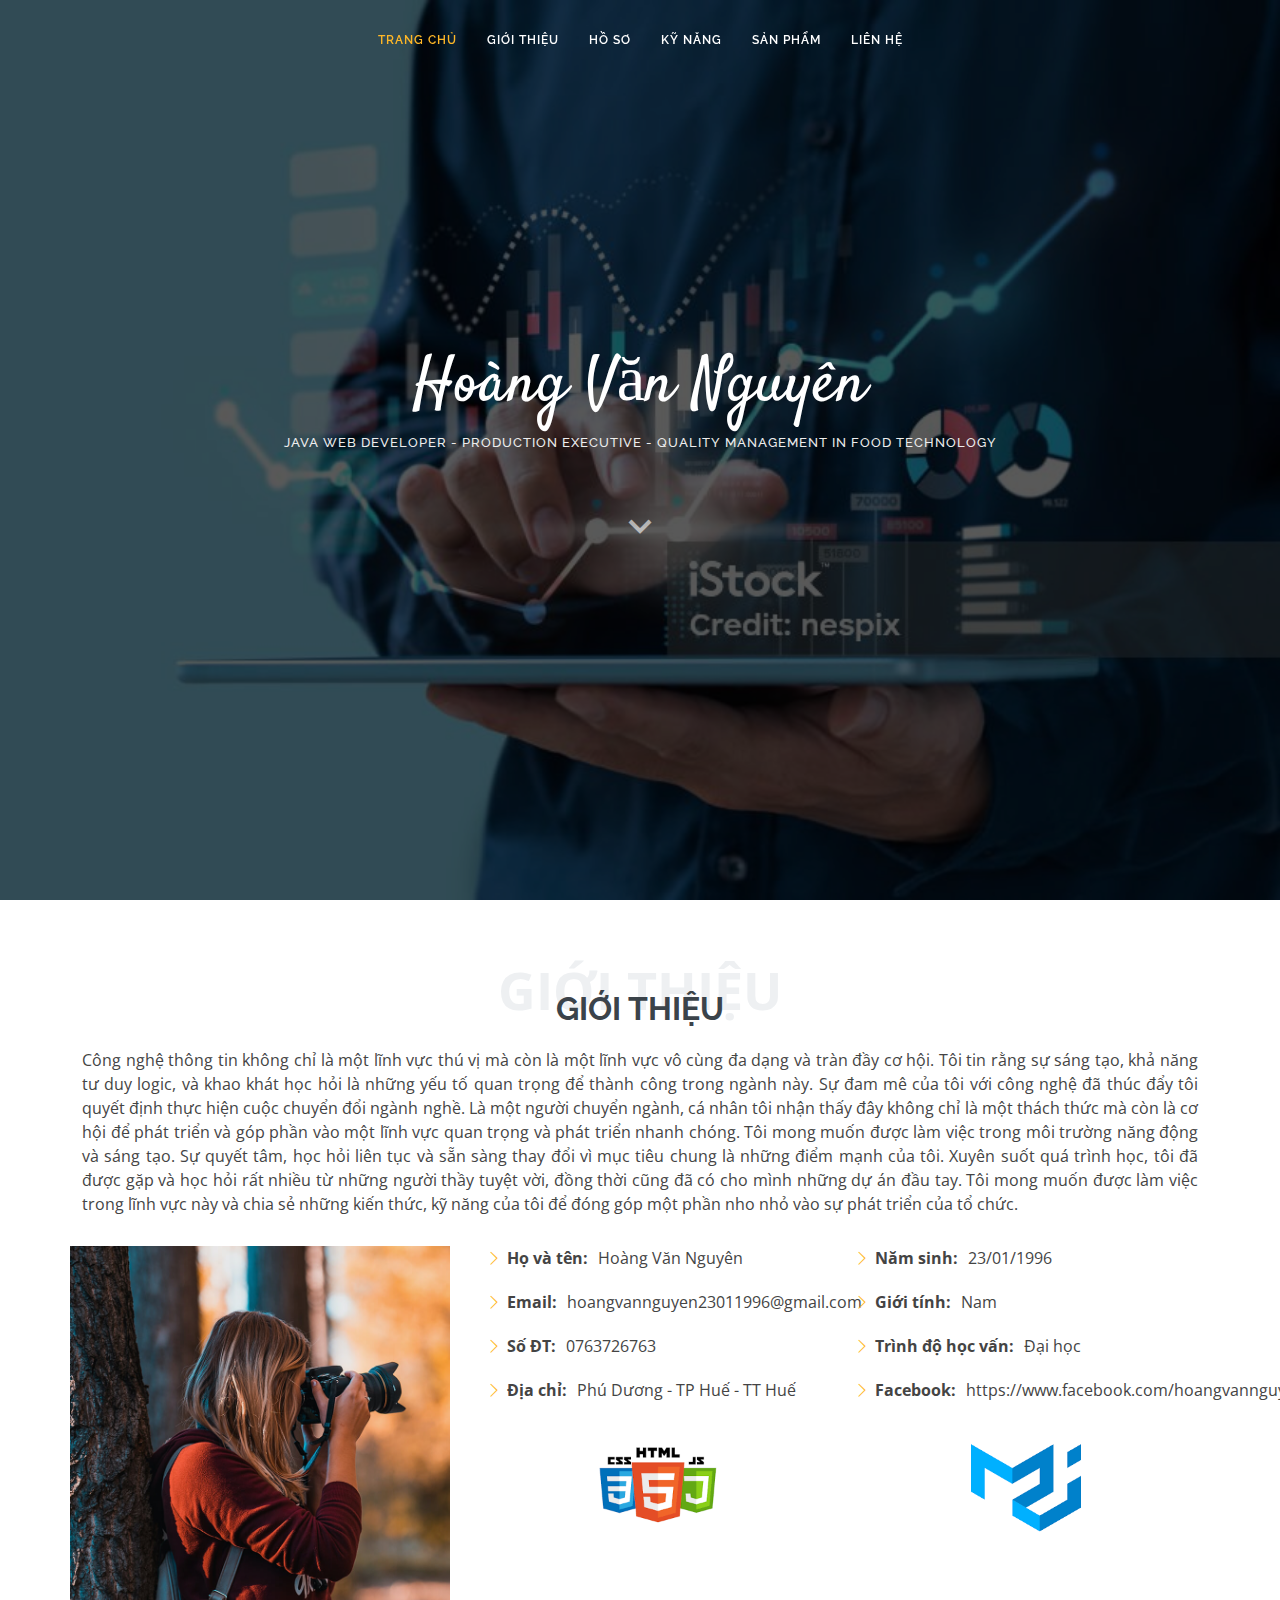
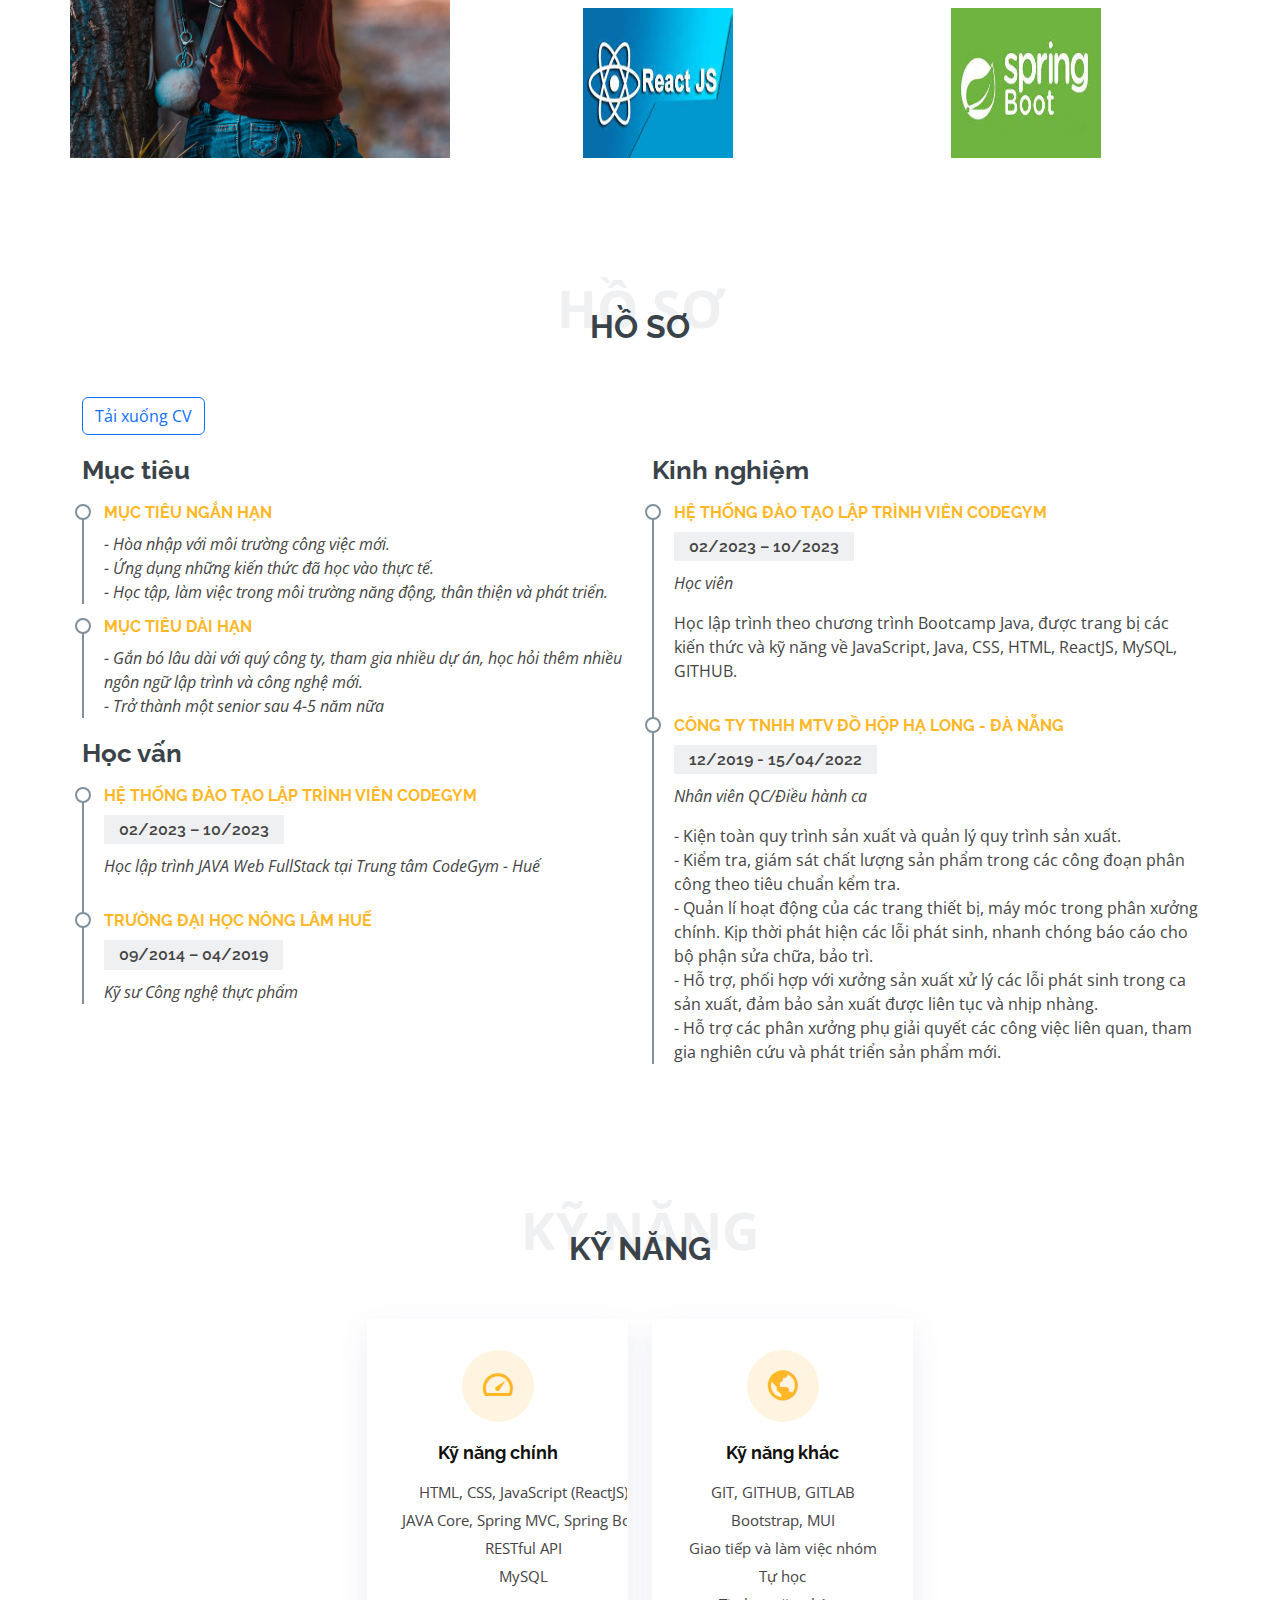
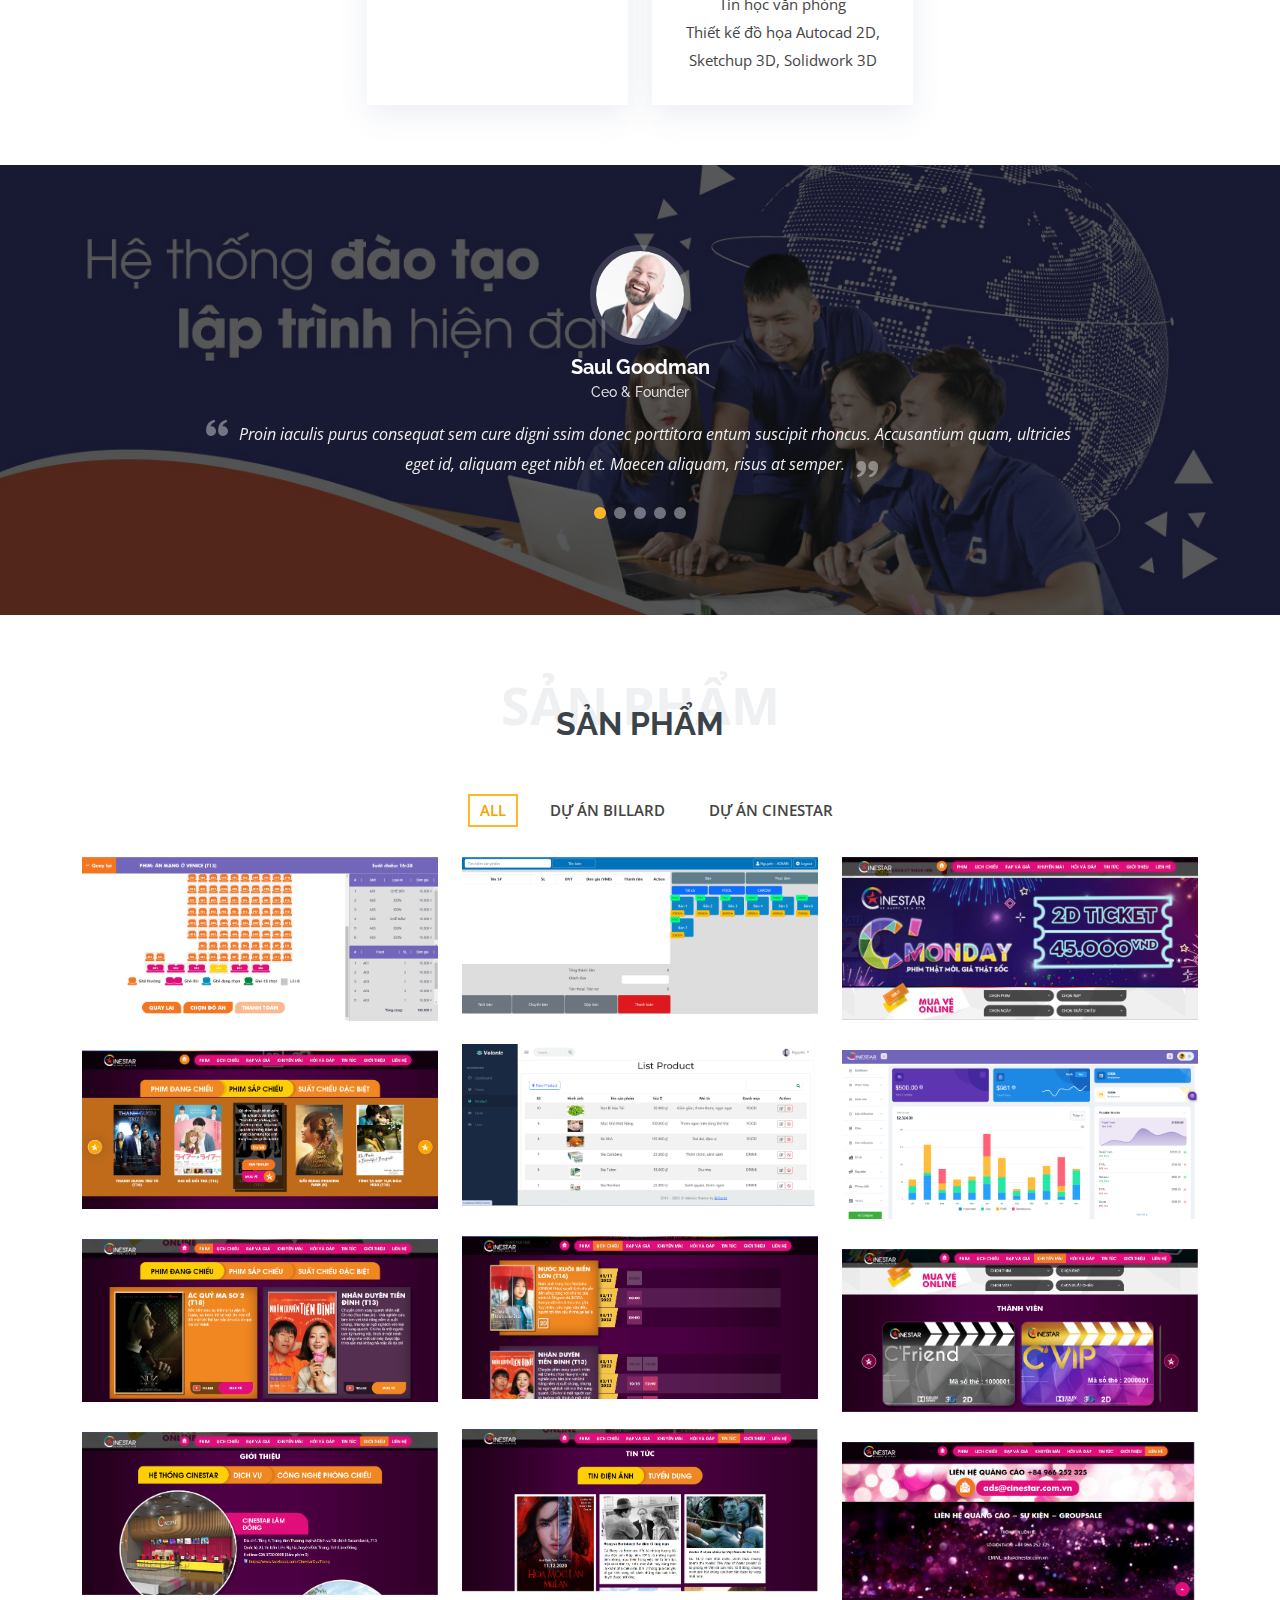
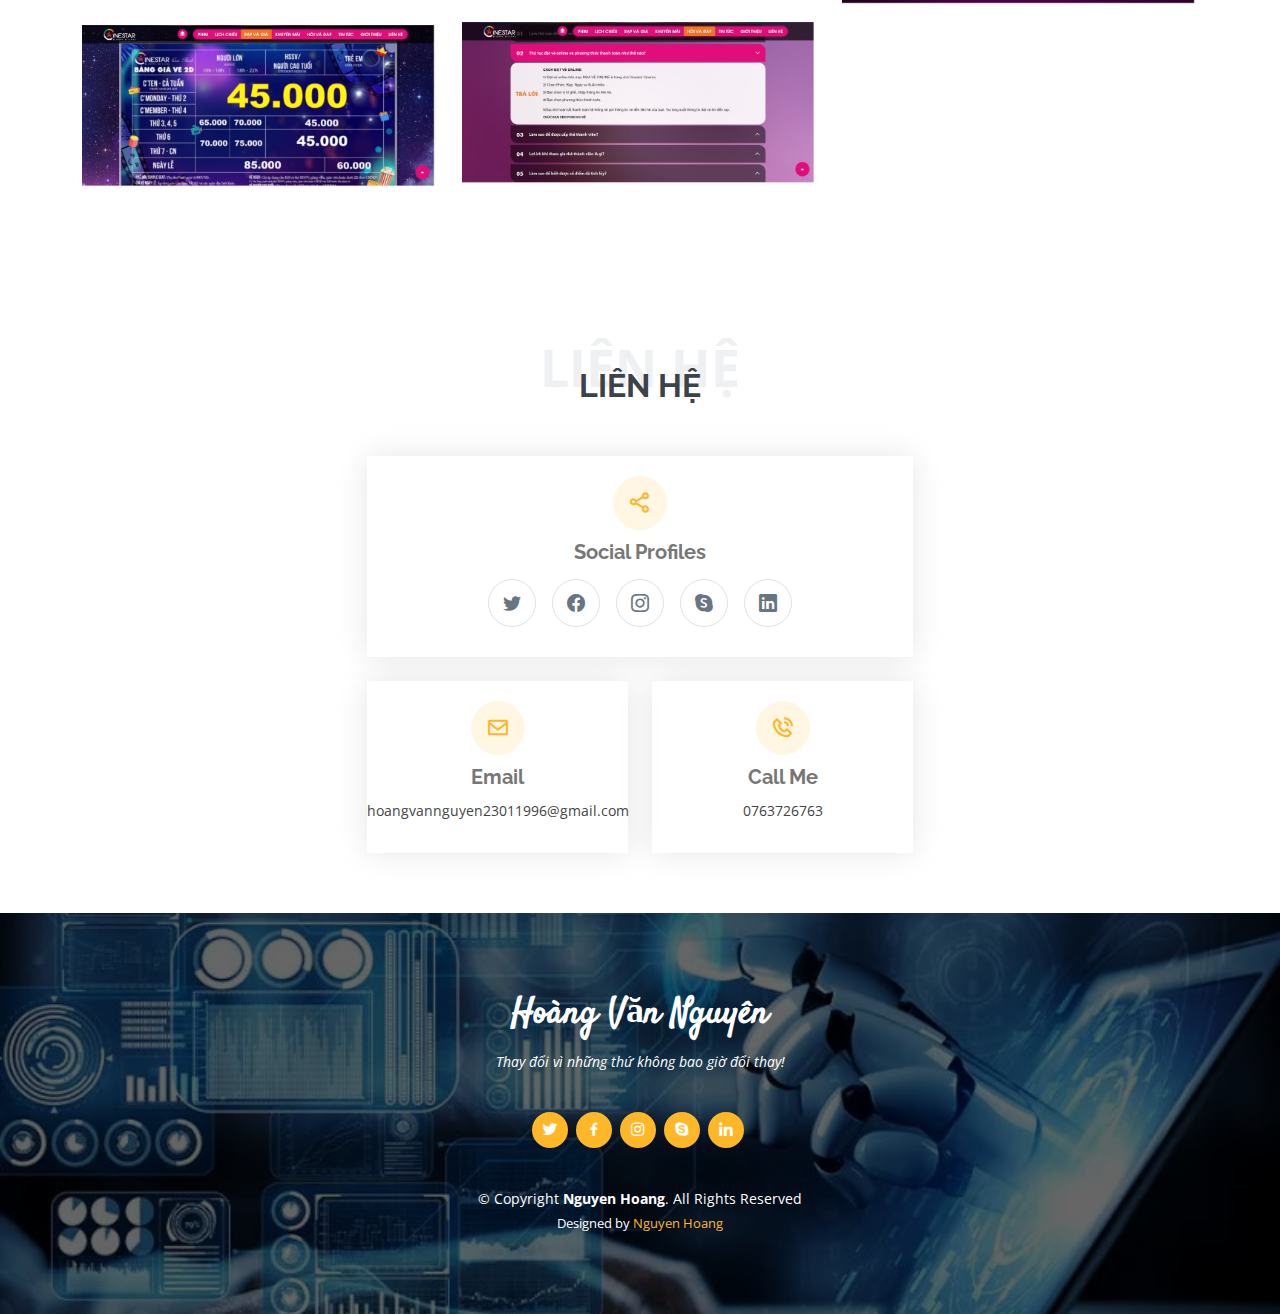
<file: Portfolio/index.html>
<!DOCTYPE html>
<html lang="en">
  <head>
    <meta charset="utf-8" />
    <meta content="width=device-width, initial-scale=1.0" name="viewport" />

    <title>CV - Hoàng Văn Nguyên</title>
    <meta content="" name="description" />
    <meta content="" name="keywords" />

    <!-- Favicons -->
    <link href="assets/img/apple-touch-icon.png" rel="icon" />
    <link href="assets/img/apple-touch-icon.png" rel="apple-touch-icon" />

    <!-- Google Fonts -->
    <link
      href="https://fonts.googleapis.com/css?family=Open+Sans:300,300i,400,400i,600,600i,700,700i|Raleway:300,300i,400,400i,500,500i,600,600i,700,700i|Satisfy"
      rel="stylesheet"
    />

    <!-- Vendor CSS Files -->
    <link
      href="assets/vendor/bootstrap/css/bootstrap.min.css"
      rel="stylesheet"
    />
    <link
      href="assets/vendor/bootstrap-icons/bootstrap-icons.css"
      rel="stylesheet"
    />
    <link href="assets/vendor/boxicons/css/boxicons.min.css" rel="stylesheet" />
    <link
      href="assets/vendor/glightbox/css/glightbox.min.css"
      rel="stylesheet"
    />
    <link href="assets/vendor/swiper/swiper-bundle.min.css" rel="stylesheet" />

    <!-- Template Main CSS File -->
    <link href="assets/css/style.css" rel="stylesheet" />

    <!-- =======================================================
  * Template Name: Laura
  * Updated: Sep 18 2023 with Bootstrap v5.3.2
  * Template URL: https://bootstrapmade.com/laura-free-creative-bootstrap-theme/
  * Author: BootstrapMade.com
  * License: https://bootstrapmade.com/license/
  ======================================================== -->
  </head>

  <body>
    <!-- ======= Header ======= -->
    <header
      id="header"
      class="fixed-top d-flex justify-content-center align-items-center header-transparent"
    >
      <nav id="navbar" class="navbar">
        <ul>
          <li>
            <a class="nav-link scrollto active" href="#hero">Trang chủ</a>
          </li>
          <li><a class="nav-link scrollto" href="#about">Giới thiệu</a></li>
          <li><a class="nav-link scrollto" href="#resume">Hồ sơ</a></li>
          <li><a class="nav-link scrollto" href="#services">Kỹ năng</a></li>
          <li><a class="nav-link scrollto" href="#portfolio">Sản phẩm</a></li>
          <!-- <li class="dropdown"><a href="#"><span>Drop Down</span> <i class="bi bi-chevron-down"></i></a>
          <ul>
            <li><a href="#">Drop Down 1</a></li>
            <li class="dropdown"><a href="#"><span>Deep Drop Down</span> <i class="bi bi-chevron-right"></i></a>
              <ul>
                <li><a href="#">Deep Drop Down 1</a></li>
                <li><a href="#">Deep Drop Down 2</a></li>
                <li><a href="#">Deep Drop Down 3</a></li>
                <li><a href="#">Deep Drop Down 4</a></li>
                <li><a href="#">Deep Drop Down 5</a></li>
              </ul>
            </li>
            <li><a href="#">Drop Down 2</a></li>
            <li><a href="#">Drop Down 3</a></li>
            <li><a href="#">Drop Down 4</a></li>
          </ul>
        </li> -->
          <li><a class="nav-link scrollto" href="#contact">Liên hệ</a></li>
        </ul>
        <i class="bi bi-list mobile-nav-toggle"></i>
      </nav>
      <!-- .navbar -->
    </header>
    <!-- End Header -->

    <!-- ======= Hero Section ======= -->
    <section id="hero">
      <div class="hero-container">
        <h1>Hoàng Văn Nguyên</h1>
        <h2>
          JAVA WEB DEVELOPER - PRODUCTION EXECUTIVE - QUALITY MANAGEMENT IN FOOD
          TECHNOLOGY
        </h2>
        <a href="#about" class="btn-scroll scrollto" title="Scroll Down"
          ><i class="bx bx-chevron-down"></i
        ></a>
      </div>
    </section>
    <!-- End Hero -->

    <main id="main">
      <!-- ======= About Me Section ======= -->
      <section id="about" class="about">
        <div class="container">
          <div class="section-title">
            <span>Giới Thiệu</span>
            <h2>Giới Thiệu</h2>
            <p style="text-align: justify">
              Công nghệ thông tin không chỉ là một lĩnh vực thú vị mà còn là một
              lĩnh vực vô cùng đa dạng và tràn đầy cơ hội. Tôi tin rằng sự sáng
              tạo, khả năng tư duy logic, và khao khát học hỏi là những yếu tố
              quan trọng để thành công trong ngành này. Sự đam mê của tôi với
              công nghệ đã thúc đẩy tôi quyết định thực hiện cuộc chuyển đổi
              ngành nghề. Là một người chuyển ngành, cá nhân tôi nhận thấy đây
              không chỉ là một thách thức mà còn là cơ hội để phát triển và góp
              phần vào một lĩnh vực quan trọng và phát triển nhanh chóng. Tôi
              mong muốn được làm việc trong môi trường năng động và sáng tạo. Sự
              quyết tâm, học hỏi liên tục và sẵn sàng thay đổi vì mục tiêu chung
              là những điểm mạnh của tôi. Xuyên suốt quá trình học, tôi đã được
              gặp và học hỏi rất nhiều từ những người thầy tuyệt vời, đồng thời
              cũng đã có cho mình những dự án đầu tay. Tôi mong muốn được làm
              việc trong lĩnh vực này và chia sẻ những kiến thức, kỹ năng của
              tôi để đóng góp một phần nho nhỏ vào sự phát triển của tổ chức.
            </p>
          </div>

          <div class="row">
            <div
              class="image col-lg-4 d-flex align-items-stretch justify-content-center justify-content-lg-start"
            ></div>
            <div class="col-lg-8 d-flex flex-column align-items-stretch">
              <div
                class="content ps-lg-4 d-flex flex-column justify-content-center"
              >
                <div class="row">
                  <div class="col-lg-6">
                    <ul>
                      <li>
                        <i class="bi bi-chevron-right"></i>
                        <strong>Họ và tên:</strong>
                        <span>Hoàng Văn Nguyên</span>
                      </li>
                      <li>
                        <i class="bi bi-chevron-right"></i>
                        <strong>Email:</strong>
                        <span>hoangvannguyen23011996@gmail.com</span>
                      </li>
                      <li>
                        <i class="bi bi-chevron-right"></i>
                        <strong>Số ĐT:</strong> <span>0763726763</span>
                      </li>
                      <li>
                        <i class="bi bi-chevron-right"></i>
                        <strong>Địa chỉ:</strong>
                        <span>Phú Dương - TP Huế - TT Huế</span>
                      </li>
                    </ul>
                  </div>
                  <div class="col-lg-6">
                    <ul>
                      <li>
                        <i class="bi bi-chevron-right"></i>
                        <strong>Năm sinh: </strong> <span>23/01/1996</span>
                      </li>
                      <li>
                        <i class="bi bi-chevron-right"></i>
                        <strong>Giới tính:</strong> <span>Nam</span>
                      </li>
                      <li>
                        <i class="bi bi-chevron-right"></i>
                        <strong>Trình độ học vấn:</strong> <span>Đại học</span>
                      </li>
                      <li>
                        <i class="bi bi-chevron-right"></i>
                        <strong>Facebook:</strong>
                        <span>https://www.facebook.com/hoangvannguyen2301</span>
                      </li>
                    </ul>
                  </div>
                </div>
                <div class="row mt-n4" style="margin-top: -60px">
                  <div
                    class="col-md-6 mt-5 d-md-flex align-items-md-stretch text-center"
                  >
                    <div class="count-box">
                      <!-- <i class="bi bi-emoji-smile" style="color: #20b38e;"></i> -->
                      <img
                        src="assets/img/tải xuống.png"
                        style="width: 150px; height: 150px"
                      />
                      <!-- <span data-purecounter-start="0" data-purecounter-end="232" data-purecounter-duration="1" class="purecounter"></span>
                    <p><strong>Happy Clients</strong> consequuntur voluptas nostrum aliquid ipsam architecto ut.</p> -->
                    </div>
                  </div>

                  <div
                    class="col-md-6 mt-5 d-md-flex align-items-md-stretch text-center"
                  >
                    <div class="count-box">
                      <!-- <i class="bi bi-journal-richtextr" style="color: #8a1ac2;"></i>
                    <span data-purecounter-start="0" data-purecounter-end="521" data-purecounter-duration="1" class="purecounter"></span>
                    <p><strong>Projects</strong> adipisci atque cum quia aspernatur totam laudantium et quia dere tan</p> -->
                      <img
                        src="assets/img/mui.png"
                        style="width: 150px; height: 150px"
                      />
                    </div>
                  </div>

                  <div
                    class="col-md-6 mt-5 d-md-flex align-items-md-stretch text-center"
                  >
                    <div class="count-box">
                      <!-- <i class="bi bi-clock" style="color: #2cbdee;"></i>
                    <span data-purecounter-start="0" data-purecounter-end="18" data-purecounter-duration="1" class="purecounter"></span>
                    <p><strong>Years of experience</strong> aut commodi quaerat modi aliquam nam ducimus aut voluptate non vel</p> -->
                      <img
                        src="assets/img/react.png"
                        style="width: 150px; height: 150px"
                      />
                    </div>
                  </div>

                  <div
                    class="col-md-6 mt-5 d-md-flex align-items-md-stretch text-center"
                  >
                    <div class="count-box">
                      <!-- <i class="bi bi-award" style="color: #ffb459;"></i>
                    <span data-purecounter-start="0" data-purecounter-end="16" data-purecounter-duration="1" class="purecounter"></span>
                    <p><strong>Awards</strong> rerum asperiores dolor alias quo reprehenderit eum et nemo pad der</p> -->
                      <img
                        src="assets/img/springboot.png"
                        style="width: 150px; height: 150px"
                      />
                    </div>
                  </div>
                </div>
              </div>
              <!-- End .content-->

              <!-- <div class="skills-content ps-lg-4">
              <div class="progress">
                <span class="skill">HTML <i class="val">100%</i></span>
                <div class="progress-bar-wrap">
                  <div class="progress-bar" role="progressbar" aria-valuenow="100" aria-valuemin="0" aria-valuemax="100"></div>
                </div>
              </div>

              <div class="progress">
                <span class="skill">CSS <i class="val">90%</i></span>
                <div class="progress-bar-wrap">
                  <div class="progress-bar" role="progressbar" aria-valuenow="90" aria-valuemin="0" aria-valuemax="100"></div>
                </div>
              </div>

              <div class="progress">
                <span class="skill">JavaScript <i class="val">75%</i></span>
                <div class="progress-bar-wrap">
                  <div class="progress-bar" role="progressbar" aria-valuenow="75" aria-valuemin="0" aria-valuemax="100"></div>
                </div>
              </div>
            </div> -->
            </div>
          </div>
        </div>
      </section>
      <!-- End About Me Section -->

      <!-- ======= My Resume Section ======= -->
      <section id="resume" class="resume">
        <div class="container">
          <div class="section-title">
            <span>Hồ Sơ</span>
            <h2>Hồ Sơ</h2>
            <!-- <p>Sit sint consectetur velit quisquam cupiditate impedit suscipit alias</p> -->
          </div>
          <div>
            <a href="/assets/CV Hoàng Văn Nguyên - Kỹ sư hóa.pdf" download="CV Hoàng Văn Nguyên - Kỹ sư hóa.pdf">
              <button class="download-button btn btn-outline-primary">Tải xuống CV</button>
            </a>
          </div>
          <div class="row">
            <div class="col-lg-6">
              <h3 class="resume-title">Mục tiêu</h3>
              <div class="resume-item pb-0">
                <h4>Mục tiêu ngắn hạn</h4>
                <p>
                  <em
                    >- Hòa nhập với môi trường công việc mới.<br />
                    - Ứng dụng những kiến thức đã học vào thực tế.<br />
                    - Học tập, làm việc trong môi trường năng động, thân thiện
                    và phát triển.</em
                  >
                </p>
                <!-- <p>
              <ul>
                <li>Portland par 127,Orlando, FL</li>
                <li>(123) 456-7891</li>
                <li>alice.barkley@example.com</li>
              </ul>
              </p> -->
              </div>
              <div class="resume-item pb-0">
                <h4>Mục tiêu dài hạn</h4>
                <p>
                  <em
                    >- Gắn bó lâu dài với quý công ty, tham gia nhiều dự án, học
                    hỏi thêm nhiều ngôn ngữ lập trình và công nghệ mới.<br />
                    - Trở thành một senior sau 4-5 năm nữa</em
                  >
                </p>
                <!-- <p>
              <ul>
                <li>Portland par 127,Orlando, FL</li>
                <li>(123) 456-7891</li>
                <li>alice.barkley@example.com</li>
              </ul>
              </p> -->
              </div>

              <h3 class="resume-title">Học vấn</h3>
              <div class="resume-item">
                <h4>Hệ thống đào tạo lập trình viên codegym</h4>
                <h5>02/2023 – 10/2023</h5>
                <p>
                  <em
                    >Học lập trình JAVA Web FullStack tại Trung tâm CodeGym -
                    Huế</em
                  >
                </p>
                <!-- <p>Qui deserunt veniam. Et sed aliquam labore tempore sed quisquam iusto autem sit. Ea vero voluptatum qui ut dignissimos deleniti nerada porti sand markend</p> -->
              </div>
              <div class="resume-item">
                <h4>TRƯỜNG ĐẠI HỌC NÔNG LÂM HUẾ</h4>
                <h5>09/2014 – 04/2019</h5>
                <p><em>Kỹ sư Công nghệ thực phẩm</em></p>
                <!-- <p>Quia nobis sequi est occaecati aut. Repudiandae et iusto quae reiciendis et quis Eius vel ratione eius unde vitae rerum voluptates asperiores voluptatem Earum molestiae consequatur neque etlon sader mart dila</p> -->
              </div>
            </div>
            <div class="col-lg-6">
              <h3 class="resume-title">Kinh nghiệm</h3>
              <div class="resume-item">
                <h4>HỆ THỐNG ĐÀO TẠO LẬP TRÌNH VIÊN CODEGYM</h4>
                <h5>02/2023 – 10/2023</h5>
                <p><em>Học viên</em></p>
                <p>
                  <!-- <ul>
                <li>Lead in the design, development, and implementation of the graphic, layout, and production communication materials</li>
                <li>Delegate tasks to the 7 members of the design team and provide counsel on all aspects of the project. </li>
                <li>Supervise the assessment of all graphic materials in order to ensure quality and accuracy of the design</li>
                <li>Oversee the efficient use of production project budgets ranging from $2,000 - $25,000</li>
              </ul> -->
                  Học lập trình theo chương trình Bootcamp Java, được trang bị
                  các kiến thức và kỹ năng về JavaScript, Java, CSS, HTML,
                  ReactJS, MySQL, GITHUB.
                </p>
              </div>
              <div class="resume-item">
                <h4>Công ty TNHH MTV Đồ hộp Hạ Long - Đà Nẵng</h4>
                <h5>12/2019 - 15/04/2022</h5>
                <p><em>Nhân viên QC/Điều hành ca</em></p>
                <p>
                  <!-- <ul>
                <li>Developed numerous marketing programs (logos, brochures,infographics, presentations, and advertisements).</li>
                <li>Managed up to 5 projects or tasks at a given time while under pressure</li>
                <li>Recommended and consulted with clients on the most appropriate graphic design</li>
                <li>Created 4+ design presentations and proposals a month for clients and account managers</li>
              </ul> -->
                  - Kiện toàn quy trình sản xuất và quản lý quy trình sản
                  xuất.<br />
                  - Kiểm tra, giám sát chất lượng sản phẩm trong các công đoạn
                  phân công theo tiêu chuẩn kểm tra.<br />
                  - Quản lí hoạt động của các trang thiết bị, máy móc trong phân
                  xưởng chính. Kịp thời phát hiện các lỗi phát sinh, nhanh chóng
                  báo cáo cho bộ phận sửa chữa, bảo trì.<br />
                  - Hỗ trợ, phối hợp với xưởng sản xuất xử lý các lỗi phát sinh
                  trong ca sản xuất, đảm bảo sản xuất được liên tục và nhịp
                  nhàng.<br />
                  - Hỗ trợ các phân xưởng phụ giải quyết các công việc liên
                  quan, tham gia nghiên cứu và phát triển sản phẩm mới.
                </p>
              </div>
            </div>
          </div>
        </div>
      </section>
      <!-- End My Resume Section -->

      <!-- ======= My Services Section ======= -->
      <section id="services" class="services">
        <div class="container">
          <div class="section-title">
            <span>Kỹ Năng</span>
            <h2>Kỹ Năng</h2>
            <!-- <p>Sit sint consectetur velit quisquam cupiditate impedit suscipit alias</p> -->
          </div>

          <div class="row justify-content-center">
            <!-- <div class="col-md-6 col-lg-3 d-flex align-items-stretch mb-5 mb-lg-0">
            <div class="icon-box">
              <div class="icon"><i class="bx bxl-dribbble"></i></div>
              <h4 class="title"><a href="">Lorem Ipsum</a></h4>
              <p class="description">Voluptatum deleniti atque corrupti quos dolores et quas molestias excepturi sint occaecati cupiditate non provident</p>
            </div>
          </div> -->

            <!-- <div class="col-md-6 col-lg-3 d-flex align-items-stretch mb-5 mb-lg-0">
            <div class="icon-box">
              <div class="icon"><i class="bx bx-file"></i></div>
              <h4 class="title"><a href="">Sed ut perspiciatis</a></h4>
              <p class="description">Duis aute irure dolor in reprehenderit in voluptate velit esse cillum dolore eu fugiat nulla pariatur</p>
            </div>
          </div> -->

            <div
              class="col-md-6 col-lg-3 d-flex align-items-stretch mb-5 mb-lg-0"
            >
              <div class="icon-box">
                <div class="icon"><i class="bx bx-tachometer"></i></div>
                <h4 class="title"><a href="">Kỹ năng chính</a></h4>
                <p class="description" style="width: 250px">
                  HTML, CSS, JavaScript (ReactJS) <br />
                  JAVA Core, Spring MVC, Spring Boot RESTful API <br />
                  MySQL
                </p>
              </div>
            </div>

            <div
              class="col-md-6 col-lg-3 d-flex align-items-stretch mb-5 mb-lg-0"
            >
              <div class="icon-box">
                <div class="icon"><i class="bx bx-world"></i></div>
                <h4 class="title"><a href="">Kỹ năng khác</a></h4>
                <p class="description">
                  GIT, GITHUB, GITLAB <br />
                  Bootstrap, MUI <br />
                  Giao tiếp và làm việc nhóm <br />
                  Tự học <br />
                  Tin học văn phòng <br />
                  Thiết kế đồ họa Autocad 2D, Sketchup 3D, Solidwork 3D
                </p>
              </div>
            </div>
          </div>
        </div>
      </section>
      <!-- End My Services Section -->

      <!-- ======= Testimonials Section ======= -->
      <section id="testimonials" class="testimonials">
        <div class="container position-relative">
          <div
            class="testimonials-slider swiper"
            data-aos="fade-up"
            data-aos-delay="100"
          >
            <div class="swiper-wrapper">
              <div class="swiper-slide">
                <div class="testimonial-item">
                  <img
                    src="assets/img/testimonials/testimonials-1.jpg"
                    class="testimonial-img"
                    alt=""
                  />
                  <h3>Saul Goodman</h3>
                  <h4>Ceo &amp; Founder</h4>
                  <p>
                    <i class="bx bxs-quote-alt-left quote-icon-left"></i>
                    Proin iaculis purus consequat sem cure digni ssim donec
                    porttitora entum suscipit rhoncus. Accusantium quam,
                    ultricies eget id, aliquam eget nibh et. Maecen aliquam,
                    risus at semper.
                    <i class="bx bxs-quote-alt-right quote-icon-right"></i>
                  </p>
                </div>
              </div>
              <!-- End testimonial item -->

              <div class="swiper-slide">
                <div class="testimonial-item">
                  <img
                    src="assets/img/testimonials/testimonials-2.jpg"
                    class="testimonial-img"
                    alt=""
                  />
                  <h3>Sara Wilsson</h3>
                  <h4>Designer</h4>
                  <p>
                    <i class="bx bxs-quote-alt-left quote-icon-left"></i>
                    Export tempor illum tamen malis malis eram quae irure esse
                    labore quem cillum quid cillum eram malis quorum velit fore
                    eram velit sunt aliqua noster fugiat irure amet legam anim
                    culpa.
                    <i class="bx bxs-quote-alt-right quote-icon-right"></i>
                  </p>
                </div>
              </div>
              <!-- End testimonial item -->

              <div class="swiper-slide">
                <div class="testimonial-item">
                  <img
                    src="assets/img/testimonials/testimonials-3.jpg"
                    class="testimonial-img"
                    alt=""
                  />
                  <h3>Jena Karlis</h3>
                  <h4>Store Owner</h4>
                  <p>
                    <i class="bx bxs-quote-alt-left quote-icon-left"></i>
                    Enim nisi quem export duis labore cillum quae magna enim
                    sint quorum nulla quem veniam duis minim tempor labore quem
                    eram duis noster aute amet eram fore quis sint minim.
                    <i class="bx bxs-quote-alt-right quote-icon-right"></i>
                  </p>
                </div>
              </div>
              <!-- End testimonial item -->

              <div class="swiper-slide">
                <div class="testimonial-item">
                  <img
                    src="assets/img/testimonials/testimonials-4.jpg"
                    class="testimonial-img"
                    alt=""
                  />
                  <h3>Matt Brandon</h3>
                  <h4>Freelancer</h4>
                  <p>
                    <i class="bx bxs-quote-alt-left quote-icon-left"></i>
                    Fugiat enim eram quae cillum dolore dolor amet nulla culpa
                    multos export minim fugiat minim velit minim dolor enim duis
                    veniam ipsum anim magna sunt elit fore quem dolore labore
                    illum veniam.
                    <i class="bx bxs-quote-alt-right quote-icon-right"></i>
                  </p>
                </div>
              </div>
              <!-- End testimonial item -->

              <div class="swiper-slide">
                <div class="testimonial-item">
                  <img
                    src="assets/img/testimonials/testimonials-5.jpg"
                    class="testimonial-img"
                    alt=""
                  />
                  <h3>John Larson</h3>
                  <h4>Entrepreneur</h4>
                  <p>
                    <i class="bx bxs-quote-alt-left quote-icon-left"></i>
                    Quis quorum aliqua sint quem legam fore sunt eram irure
                    aliqua veniam tempor noster veniam enim culpa labore duis
                    sunt culpa nulla illum cillum fugiat legam esse veniam culpa
                    fore nisi cillum quid.
                    <i class="bx bxs-quote-alt-right quote-icon-right"></i>
                  </p>
                </div>
              </div>
              <!-- End testimonial item -->
            </div>
            <div class="swiper-pagination"></div>
          </div>
        </div>
      </section>
      <!-- End Testimonials Section -->

      <!-- ======= My Portfolio Section ======= -->
      <section id="portfolio" class="portfolio">
        <div class="container">
          <div class="section-title">
            <span>Sản Phẩm</span>
            <h2>Sản Phẩm</h2>
            <!-- <p>Sit sint consectetur velit quisquam cupiditate impedit suscipit alias</p> -->
          </div>

          <ul id="portfolio-flters" class="d-flex justify-content-center">
            <li data-filter="*" class="filter-active">All</li>
            <!-- <li data-filter=".filter-app">App</li> -->
            <li data-filter=".filter-card">Dự án Billard</li>
            <li data-filter=".filter-web">Dự án CineStar</li>
          </ul>

          <div class="row portfolio-container">
            <!-- 
          <div class="col-lg-4 col-md-6 portfolio-item filter-app">
            <div class="portfolio-img"><img src="assets/img/portfolio/portfolio-1.jpg" class="img-fluid" alt=""></div>
            <div class="portfolio-info">
              <h4>App 1</h4>
              <p>App</p>
              <a href="assets/img/portfolio/portfolio-1.jpg" data-gallery="portfolioGallery" class="portfolio-lightbox preview-link" title="App 1"><i class="bx bx-plus"></i></a>
              <a href="portfolio-details.html" class="details-link" title="More Details"><i class="bx bx-link"></i></a>
            </div>
          </div> -->

            <div class="col-lg-4 col-md-6 portfolio-item filter-web">
              <div class="portfolio-img">
                <img src="assets/img/image1.png" class="img-fluid" alt="" />
              </div>
              <div class="portfolio-info">
                <h4>Trang thu ngân (cashier) CineStar</h4>
                <p>UserName: thunganhue@gmail.com</p>
                <p>Password: 12345678</p>
                <a
                  href="assets/img/image1.png"
                  data-gallery="portfolioGallery"
                  class="portfolio-lightbox preview-link"
                  title="Trang thu ngân (cashier) CineStar"
                  ><i class="bx bx-plus"></i
                ></a>
                <a
                  href="https://cinestar.onedev.top/cp/login"
                  class="details-link"
                  title="More Details"
                  ><i class="bx bx-link"></i
                ></a>
              </div>
            </div>
            <!-- 
          <div class="col-lg-4 col-md-6 portfolio-item filter-app">
            <div class="portfolio-img"><img src="assets/img/portfolio/portfolio-3.jpg" class="img-fluid" alt=""></div>
            <div class="portfolio-info">
              <h4>App 2</h4>
              <p>App</p>
              <a href="assets/img/portfolio/portfolio-3.jpg" data-gallery="portfolioGallery" class="portfolio-lightbox preview-link" title="App 2"><i class="bx bx-plus"></i></a>
              <a href="portfolio-details.html" class="details-link" title="More Details"><i class="bx bx-link"></i></a>
            </div>
          </div> -->

            <div class="col-lg-4 col-md-6 portfolio-item filter-card">
              <div class="portfolio-img">
                <img src="assets/img/bida1.png" class="img-fluid" alt="" />
              </div>
              <div class="portfolio-info">
                <h4>Trang nhân viên quầy Billard</h4>
                <p>UserName: minhnhat</p>
                <p>Password: nhat123</p>
                <a
                  href="assets/img/bida1.png"
                  data-gallery="portfolioGallery"
                  class="portfolio-lightbox preview-link"
                  title="Trang nhân viên quầy Billard"
                  ><i class="bx bx-plus"></i
                ></a>
                <a
                  href="portfolio-details.html"
                  class="details-link"
                  title="More Details"
                  ><i class="bx bx-link"></i
                ></a>
              </div>
            </div>

            <div class="col-lg-4 col-md-6 portfolio-item filter-web">
              <div class="portfolio-img">
                <img src="assets/img/image2.png" class="img-fluid" alt="" />
              </div>
              <div class="portfolio-info">
                <h4>Trang khách hàng CineStar</h4>
                <p>UserName: nguyenhoang96@gmail.com</p>
                <p>Password: 12345678</p>
                <a
                  href="assets/img/image2.png"
                  data-gallery="portfolioGallery"
                  class="portfolio-lightbox preview-link"
                  title="Trang khách hàng CineStar"
                  ><i class="bx bx-plus"></i
                ></a>
                <a
                  href="https://cinestar.onedev.top/"
                  class="details-link"
                  title="More Details"
                  ><i class="bx bx-link"></i
                ></a>
              </div>
            </div>

            <!-- <div class="col-lg-4 col-md-6 portfolio-item filter-app">
            <div class="portfolio-img"><img src="assets/img/portfolio/portfolio-6.jpg" class="img-fluid" alt=""></div>
            <div class="portfolio-info">
              <h4>App 3</h4>
              <p>App</p>
              <a href="assets/img/portfolio/portfolio-6.jpg" data-gallery="portfolioGallery" class="portfolio-lightbox preview-link" title="App 3"><i class="bx bx-plus"></i></a>
              <a href="portfolio-details.html" class="details-link" title="More Details"><i class="bx bx-link"></i></a>
            </div>
          </div> -->

            <div class="col-lg-4 col-md-6 portfolio-item filter-card">
              <div class="portfolio-img">
                <img src="assets/img/bida2.png" class="img-fluid" alt="" />
              </div>
              <div class="portfolio-info">
                <h4>Trang quản lý quầy Billard</h4>
                <p>UserName: nguyenhoang</p>
                <p>Password: nguyen39248</p>
                <a
                  href="assets/img/bida2.png"
                  data-gallery="portfolioGallery"
                  class="portfolio-lightbox preview-link"
                  title="Trang quản lý quầy Billard"
                  ><i class="bx bx-plus"></i
                ></a>
                <a
                  href="portfolio-details.html"
                  class="details-link"
                  title="More Details"
                  ><i class="bx bx-link"></i
                ></a>
              </div>
            </div>
            <div class="col-lg-4 col-md-6 portfolio-item filter-web">
              <div class="portfolio-img">
                <img src="assets/img/image3.png" class="img-fluid" alt="" />
              </div>
              <div class="portfolio-info">
                <h4>Trang quản lý cấp cao CineStar</h4>
                <p>UserName: aliguny012@gmail.com</p>
                <p>Password: 12345678</p>
                <a
                  href="assets/img/image3.png"
                  data-gallery="portfolioGallery"
                  class="portfolio-lightbox preview-link"
                  title="Trang quản lý cấp cao CineStar"
                  ><i class="bx bx-plus"></i
                ></a>
                <a
                  href="https://cinestar.onedev.top/cp/login"
                  class="details-link"
                  title="More Details"
                  ><i class="bx bx-link"></i
                ></a>
              </div>
            </div>
            <div class="col-lg-4 col-md-6 portfolio-item filter-web">
              <div class="portfolio-img">
                <img src="assets/img/ctm1.png" class="img-fluid" alt="" />
              </div>
              <div class="portfolio-info">
                <h4>Trang khách hàng CineStar (Trang chủ)</h4>
                <p>UserName: nguyenhoang96@gmail.com</p>
                <p>Password: 12345678</p>
                <a
                  href="assets/img/ctm1.png"
                  data-gallery="portfolioGallery"
                  class="portfolio-lightbox preview-link"
                  title="Trang khách hàng CineStar (Trang chủ)"
                  ><i class="bx bx-plus"></i
                ></a>
                <a
                  href="https://cinestar.onedev.top/"
                  class="details-link"
                  title="More Details"
                  ><i class="bx bx-link"></i
                ></a>
              </div>
            </div>
            <div class="col-lg-4 col-md-6 portfolio-item filter-web">
              <div class="portfolio-img">
                <img src="assets/img/ctm2.png" class="img-fluid" alt="" />
              </div>
              <div class="portfolio-info">
                <h4>Trang khách hàng CineStar (Lịch chiếu)</h4>
                <p>UserName: nguyenhoang96@gmail.com</p>
                <p>Password: 12345678</p>
                <a
                  href="assets/img/ctm2.png"
                  data-gallery="portfolioGallery"
                  class="portfolio-lightbox preview-link"
                  title="Trang khách hàng CineStar (Lịch chiếu)"
                  ><i class="bx bx-plus"></i
                ></a>
                <a
                  href="https://cinestar.onedev.top/"
                  class="details-link"
                  title="More Details"
                  ><i class="bx bx-link"></i
                ></a>
              </div>
            </div>
            <div class="col-lg-4 col-md-6 portfolio-item filter-web">
              <div class="portfolio-img">
                <img src="assets/img/ctm3.png" class="img-fluid" alt="" />
              </div>
              <div class="portfolio-info">
                <h4>Trang khách hàng CineStar (Phim)</h4>
                <p>UserName: nguyenhoang96@gmail.com</p>
                <p>Password: 12345678</p>
                <a
                  href="assets/img/ctm3.png"
                  data-gallery="portfolioGallery"
                  class="portfolio-lightbox preview-link"
                  title="Trang khách hàng CineStar (Phim)"
                  ><i class="bx bx-plus"></i
                ></a>
                <a
                  href="https://cinestar.onedev.top/"
                  class="details-link"
                  title="More Details"
                  ><i class="bx bx-link"></i
                ></a>
              </div>
            </div>
            <div class="col-lg-4 col-md-6 portfolio-item filter-web">
              <div class="portfolio-img">
                <img src="assets/img/ctm4.png" class="img-fluid" alt="" />
              </div>
              <div class="portfolio-info">
                <h4>Trang khách hàng CineStar (Khuyến mãi)</h4>
                <p>UserName: nguyenhoang96@gmail.com</p>
                <p>Password: 12345678</p>
                <a
                  href="assets/img/ctm4.png"
                  data-gallery="portfolioGallery"
                  class="portfolio-lightbox preview-link"
                  title="Trang khách hàng CineStar (Khuyến mãi)"
                  ><i class="bx bx-plus"></i
                ></a>
                <a
                  href="https://cinestar.onedev.top/"
                  class="details-link"
                  title="More Details"
                  ><i class="bx bx-link"></i
                ></a>
              </div>
            </div>
            <div class="col-lg-4 col-md-6 portfolio-item filter-web">
              <div class="portfolio-img">
                <img src="assets/img/ctm5.png" class="img-fluid" alt="" />
              </div>
              <div class="portfolio-info">
                <h4>Trang khách hàng CineStar (Tin tức)</h4>
                <p>UserName: nguyenhoang96@gmail.com</p>
                <p>Password: 12345678</p>
                <a
                  href="assets/img/ctm5.png"
                  data-gallery="portfolioGallery"
                  class="portfolio-lightbox preview-link"
                  title="Trang khách hàng CineStar (Tin tức)"
                  ><i class="bx bx-plus"></i
                ></a>
                <a
                  href="https://cinestar.onedev.top/"
                  class="details-link"
                  title="More Details"
                  ><i class="bx bx-link"></i
                ></a>
              </div>
            </div>
            <div class="col-lg-4 col-md-6 portfolio-item filter-web">
              <div class="portfolio-img">
                <img src="assets/img/ctm6.png" class="img-fluid" alt="" />
              </div>
              <div class="portfolio-info">
                <h4>Trang khách hàng CineStar (Giới thiệu)</h4>
                <p>UserName: nguyenhoang96@gmail.com</p>
                <p>Password: 12345678</p>
                <a
                  href="assets/img/ctm6.png"
                  data-gallery="portfolioGallery"
                  class="portfolio-lightbox preview-link"
                  title="Trang khách hàng CineStar (Giới thiệu)"
                  ><i class="bx bx-plus"></i
                ></a>
                <a
                  href="https://cinestar.onedev.top/"
                  class="details-link"
                  title="More Details"
                  ><i class="bx bx-link"></i
                ></a>
              </div>
            </div>
            <div class="col-lg-4 col-md-6 portfolio-item filter-web">
              <div class="portfolio-img">
                <img src="assets/img/ctm7.png" class="img-fluid" alt="" />
              </div>
              <div class="portfolio-info">
                <h4>Trang khách hàng CineStar (Liên hệ)</h4>
                <p>UserName: nguyenhoang96@gmail.com</p>
                <p>Password: 12345678</p>
                <a
                  href="assets/img/ctm7.png"
                  data-gallery="portfolioGallery"
                  class="portfolio-lightbox preview-link"
                  title="Trang khách hàng CineStar (Liên hệ)"
                  ><i class="bx bx-plus"></i
                ></a>
                <a
                  href="https://cinestar.onedev.top/"
                  class="details-link"
                  title="More Details"
                  ><i class="bx bx-link"></i
                ></a>
              </div>
            </div>
            <div class="col-lg-4 col-md-6 portfolio-item filter-web">
              <div class="portfolio-img">
                <img src="assets/img/ctm8.png" class="img-fluid" alt="" />
              </div>
              <div class="portfolio-info">
                <h4>Trang khách hàng CineStar (Hỏi và đáp)</h4>
                <p>UserName: nguyenhoang96@gmail.com</p>
                <p>Password: 12345678</p>
                <a
                  href="assets/img/ctm8.png"
                  data-gallery="portfolioGallery"
                  class="portfolio-lightbox preview-link"
                  title="Trang khách hàng CineStar (Hỏi và đáp)"
                  ><i class="bx bx-plus"></i
                ></a>
                <a
                  href="https://cinestar.onedev.top/"
                  class="details-link"
                  title="More Details"
                  ><i class="bx bx-link"></i
                ></a>
              </div>
            </div>
            <div class="col-lg-4 col-md-6 portfolio-item filter-web">
              <div class="portfolio-img">
                <img src="assets/img/ctm9.png" class="img-fluid" alt="" />
              </div>
              <div class="portfolio-info">
                <h4>Trang khách hàng CineStar (Rạp và giá)</h4>
                <p>UserName: nguyenhoang96@gmail.com</p>
                <p>Password: 12345678</p>
                <a
                  href="assets/img/ctm9.png"
                  data-gallery="portfolioGallery"
                  class="portfolio-lightbox preview-link"
                  title="Trang khách hàng CineStar (Rạp và giá)"
                  ><i class="bx bx-plus"></i
                ></a>
                <a
                  href="https://cinestar.onedev.top/"
                  class="details-link"
                  title="More Details"
                  ><i class="bx bx-link"></i
                ></a>
              </div>
            </div>
          </div>
        </div>
      </section>
      <!-- End My Portfolio Section -->

      <!-- ======= Pricing Section ======= -->
      <!-- <section id="pricing" class="pricing">
      <div class="container">

        <div class="section-title">
          <span>Pricing</span>
          <h2>Pricing</h2>
          <p>Sit sint consectetur velit quisquam cupiditate impedit suscipit alias</p>
        </div>

        <div class="row">

          <div class="col-lg-3 col-md-6">
            <div class="box">
              <h3>Free</h3>
              <h4><sup>$</sup>0<span> / month</span></h4>
              <ul>
                <li>Aida dere</li>
                <li>Nec feugiat nisl</li>
                <li>Nulla at volutpat dola</li>
                <li class="na">Pharetra massa</li>
                <li class="na">Massa ultricies mi</li>
              </ul>
              <div class="btn-wrap">
                <a href="#" class="btn-buy">Buy Now</a>
              </div>
            </div>
          </div>

          <div class="col-lg-3 col-md-6 mt-4 mt-md-0">
            <div class="box featured">
              <h3>Business</h3>
              <h4><sup>$</sup>19<span> / month</span></h4>
              <ul>
                <li>Aida dere</li>
                <li>Nec feugiat nisl</li>
                <li>Nulla at volutpat dola</li>
                <li>Pharetra massa</li>
                <li class="na">Massa ultricies mi</li>
              </ul>
              <div class="btn-wrap">
                <a href="#" class="btn-buy">Buy Now</a>
              </div>
            </div>
          </div>

          <div class="col-lg-3 col-md-6 mt-4 mt-lg-0">
            <div class="box">
              <h3>Developer</h3>
              <h4><sup>$</sup>29<span> / month</span></h4>
              <ul>
                <li>Aida dere</li>
                <li>Nec feugiat nisl</li>
                <li>Nulla at volutpat dola</li>
                <li>Pharetra massa</li>
                <li>Massa ultricies mi</li>
              </ul>
              <div class="btn-wrap">
                <a href="#" class="btn-buy">Buy Now</a>
              </div>
            </div>
          </div>

          <div class="col-lg-3 col-md-6 mt-4 mt-lg-0">
            <div class="box">
              <span class="advanced">Advanced</span>
              <h3>Ultimate</h3>
              <h4><sup>$</sup>49<span> / month</span></h4>
              <ul>
                <li>Aida dere</li>
                <li>Nec feugiat nisl</li>
                <li>Nulla at volutpat dola</li>
                <li>Pharetra massa</li>
                <li>Massa ultricies mi</li>
              </ul>
              <div class="btn-wrap">
                <a href="#" class="btn-buy">Buy Now</a>
              </div>
            </div>
          </div>

        </div>

      </div>
    </section> -->
      <!-- End Pricing Section -->

      <!-- ======= Contact Me Section ======= -->
      <section id="contact" class="contact">
        <div class="container">
          <div class="section-title">
            <span>Liên Hệ</span>
            <h2>Liên Hệ</h2>
            <!-- <p>Sit sint consectetur velit quisquam cupiditate impedit suscipit alias</p> -->
          </div>

          <div class="row justify-content-center">
            <div class="col-lg-6">
              <div class="row">
                <div class="col-md-12">
                  <div class="info-box">
                    <i class="bx bx-share-alt"></i>
                    <h3>Social Profiles</h3>
                    <div class="social-links">
                      <a href="#" class="twitter"
                        ><i class="bi bi-twitter"></i
                      ></a>
                      <a
                        href="https://www.facebook.com/hoangvannguyen2301"
                        class="facebook"
                        ><i class="bi bi-facebook"></i
                      ></a>
                      <a href="#" class="instagram"
                        ><i class="bi bi-instagram"></i
                      ></a>
                      <a href="#" class="google-plus"
                        ><i class="bi bi-skype"></i
                      ></a>
                      <a href="#" class="linkedin"
                        ><i class="bi bi-linkedin"></i
                      ></a>
                    </div>
                  </div>
                </div>
                <div class="col-md-6">
                  <div class="info-box mt-4">
                    <i class="bx bx-envelope"></i>
                    <h3>Email</h3>
                    <p>hoangvannguyen23011996@gmail.com</p>
                  </div>
                </div>
                <div class="col-md-6">
                  <div class="info-box mt-4">
                    <i class="bx bx-phone-call"></i>
                    <h3>Call Me</h3>
                    <p>0763726763</p>
                  </div>
                </div>
              </div>
            </div>

            <!-- <div class="col-lg-6">
            <form action="forms/contact.php" method="post" role="form" class="php-email-form">
              <div class="row">
                <div class="col-md-6 form-group">
                  <input type="text" name="name" class="form-control" id="name" placeholder="Your Name" required>
                </div>
                <div class="col-md-6 form-group mt-3 mt-md-0">
                  <input type="email" class="form-control" name="email" id="email" placeholder="Your Email" required>
                </div>
              </div>
              <div class="form-group mt-3">
                <input type="text" class="form-control" name="subject" id="subject" placeholder="Subject" required>
              </div>
              <div class="form-group mt-3">
                <textarea class="form-control" name="message" rows="6" placeholder="Message" required></textarea>
              </div>
              <div class="my-3">
                <div class="loading">Loading</div>
                <div class="error-message"></div>
                <div class="sent-message">Your message has been sent. Thank you!</div>
              </div>
              <div class="text-center"><button type="submit">Send Message</button></div>
            </form>
          </div> -->
          </div>
        </div>
      </section>
      <!-- End Contact Me Section -->
    </main>
    <!-- End #main -->

    <!-- ======= Footer ======= -->
    <footer id="footer">
      <div class="container">
        <h3>Hoàng Văn Nguyên</h3>
        <p>Thay đổi vì những thứ không bao giờ đổi thay!</p>
        <div class="social-links">
          <a href="#" class="twitter"><i class="bx bxl-twitter"></i></a>
          <a href="https://www.facebook.com/hoangvannguyen2301" class="facebook"
            ><i class="bx bxl-facebook"></i
          ></a>
          <a href="#" class="instagram"><i class="bx bxl-instagram"></i></a>
          <a href="#" class="google-plus"><i class="bx bxl-skype"></i></a>
          <a href="#" class="linkedin"><i class="bx bxl-linkedin"></i></a>
        </div>
        <div class="copyright">
          &copy; Copyright <strong><span>Nguyen Hoang</span></strong
          >. All Rights Reserved
        </div>
        <div class="credits">
          <!-- All the links in the footer should remain intact. -->
          <!-- You can delete the links only if you purchased the pro version. -->
          <!-- Licensing information: https://bootstrapmade.com/license/ -->
          <!-- Purchase the pro version with working PHP/AJAX contact form: https://bootstrapmade.com/laura-free-creative-bootstrap-theme/ -->
          Designed by
          <a href="https://www.facebook.com/hoangvannguyen2301">Nguyen Hoang</a>
        </div>
      </div>
    </footer>
    <!-- End Footer -->

    <a
      href="#"
      class="back-to-top d-flex align-items-center justify-content-center"
      ><i class="bi bi-arrow-up-short"></i
    ></a>

    <!-- Vendor JS Files -->
    <script src="assets/vendor/purecounter/purecounter_vanilla.js"></script>
    <script src="assets/vendor/bootstrap/js/bootstrap.bundle.min.js"></script>
    <script src="assets/vendor/glightbox/js/glightbox.min.js"></script>
    <script src="assets/vendor/isotope-layout/isotope.pkgd.min.js"></script>
    <script src="assets/vendor/swiper/swiper-bundle.min.js"></script>
    <script src="assets/vendor/waypoints/noframework.waypoints.js"></script>
    <script src="assets/vendor/php-email-form/validate.js"></script>

    <!-- Template Main JS File -->
    <script src="assets/js/main.js"></script>
  </body>
</html>
</file>
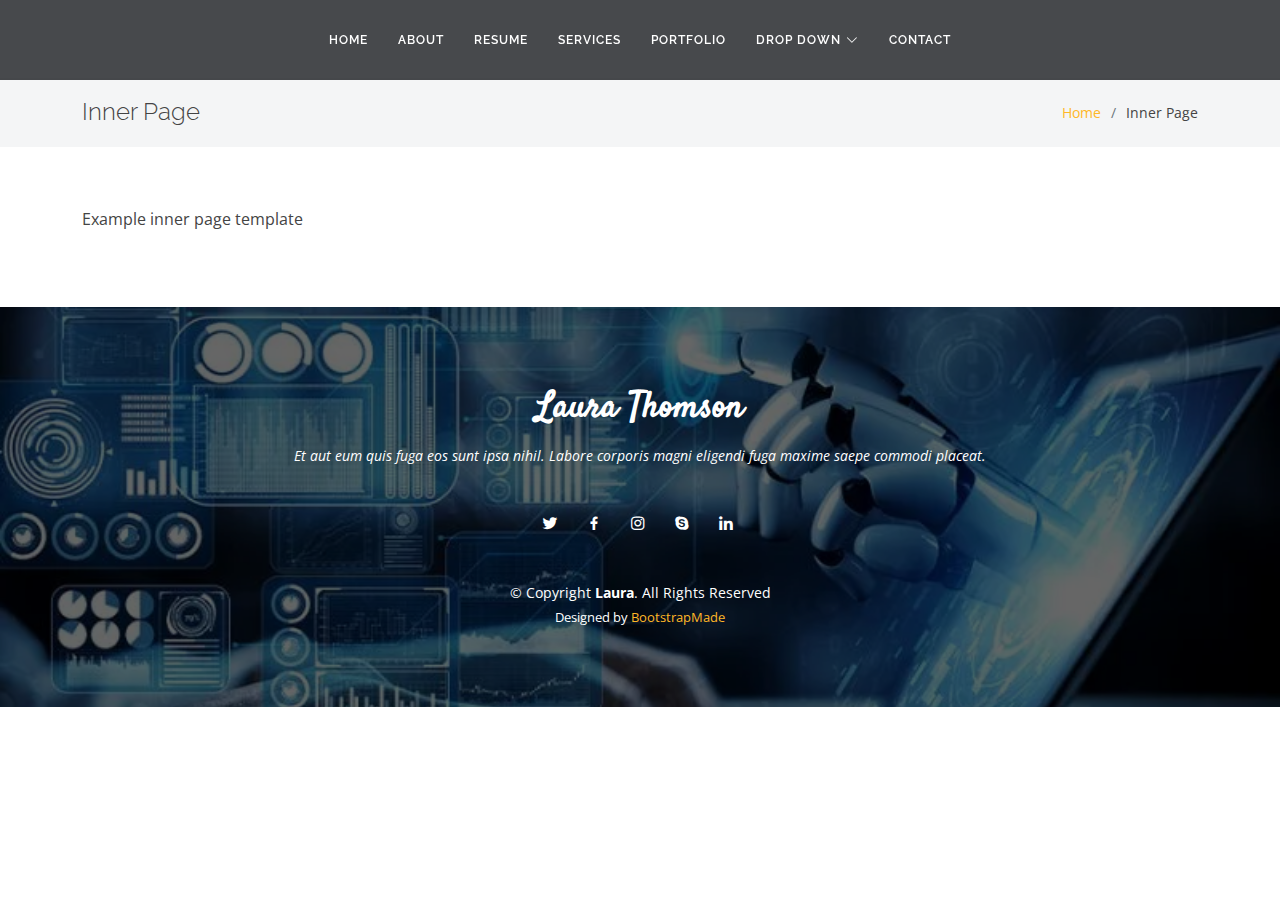
<file: inner-page.html>
<!DOCTYPE html>
<html lang="en">

<head>
  <meta charset="utf-8">
  <meta content="width=device-width, initial-scale=1.0" name="viewport">

  <title>Inner Page - Laura Bootstrap Template</title>
  <meta content="" name="description">
  <meta content="" name="keywords">

  <!-- Favicons -->
  <link href="assets/img/favicon.png" rel="icon">
  <link href="assets/img/apple-touch-icon.png" rel="apple-touch-icon">

  <!-- Google Fonts -->
  <link href="https://fonts.googleapis.com/css?family=Open+Sans:300,300i,400,400i,600,600i,700,700i|Raleway:300,300i,400,400i,500,500i,600,600i,700,700i|Satisfy" rel="stylesheet">

  <!-- Vendor CSS Files -->
  <link href="assets/vendor/bootstrap/css/bootstrap.min.css" rel="stylesheet">
  <link href="assets/vendor/bootstrap-icons/bootstrap-icons.css" rel="stylesheet">
  <link href="assets/vendor/boxicons/css/boxicons.min.css" rel="stylesheet">
  <link href="assets/vendor/glightbox/css/glightbox.min.css" rel="stylesheet">
  <link href="assets/vendor/swiper/swiper-bundle.min.css" rel="stylesheet">

  <!-- Template Main CSS File -->
  <link href="assets/css/style.css" rel="stylesheet">

  <!-- =======================================================
  * Template Name: Laura
  * Updated: Sep 18 2023 with Bootstrap v5.3.2
  * Template URL: https://bootstrapmade.com/laura-free-creative-bootstrap-theme/
  * Author: BootstrapMade.com
  * License: https://bootstrapmade.com/license/
  ======================================================== -->
</head>

<body>

  <!-- ======= Header ======= -->
  <header id="header" class="fixed-top d-flex justify-content-center align-items-center ">

    <nav id="navbar" class="navbar">
      <ul>
        <li><a class="nav-link scrollto " href="#hero">Home</a></li>
        <li><a class="nav-link scrollto" href="#about">About</a></li>
        <li><a class="nav-link scrollto" href="#resume">Resume</a></li>
        <li><a class="nav-link scrollto" href="#services">Services</a></li>
        <li><a class="nav-link scrollto " href="#portfolio">Portfolio</a></li>
        <li class="dropdown"><a href="#"><span>Drop Down</span> <i class="bi bi-chevron-down"></i></a>
          <ul>
            <li><a href="#">Drop Down 1</a></li>
            <li class="dropdown"><a href="#"><span>Deep Drop Down</span> <i class="bi bi-chevron-right"></i></a>
              <ul>
                <li><a href="#">Deep Drop Down 1</a></li>
                <li><a href="#">Deep Drop Down 2</a></li>
                <li><a href="#">Deep Drop Down 3</a></li>
                <li><a href="#">Deep Drop Down 4</a></li>
                <li><a href="#">Deep Drop Down 5</a></li>
              </ul>
            </li>
            <li><a href="#">Drop Down 2</a></li>
            <li><a href="#">Drop Down 3</a></li>
            <li><a href="#">Drop Down 4</a></li>
          </ul>
        </li>
        <li><a class="nav-link scrollto" href="#contact">Contact</a></li>
      </ul>
      <i class="bi bi-list mobile-nav-toggle"></i>
    </nav><!-- .navbar -->

  </header><!-- End Header -->

  <main id="main">

    <!-- ======= Breadcrumbs ======= -->
    <section class="breadcrumbs">
      <div class="container">

        <div class="d-flex justify-content-between align-items-center">
          <h2>Inner Page</h2>
          <ol>
            <li><a href="index.html">Home</a></li>
            <li>Inner Page</li>
          </ol>
        </div>

      </div>
    </section><!-- End Breadcrumbs -->

    <section class="inner-page">
      <div class="container">
        <p>
          Example inner page template
        </p>
      </div>
    </section>

  </main><!-- End #main -->

  <!-- ======= Footer ======= -->
  <footer id="footer">
    <div class="container">
      <h3>Laura Thomson</h3>
      <p>Et aut eum quis fuga eos sunt ipsa nihil. Labore corporis magni eligendi fuga maxime saepe commodi placeat.</p>
      <div class="social-links">
        <a href="#" class="twitter"><i class="bx bxl-twitter"></i></a>
        <a href="#" class="facebook"><i class="bx bxl-facebook"></i></a>
        <a href="#" class="instagram"><i class="bx bxl-instagram"></i></a>
        <a href="#" class="google-plus"><i class="bx bxl-skype"></i></a>
        <a href="#" class="linkedin"><i class="bx bxl-linkedin"></i></a>
      </div>
      <div class="copyright">
        &copy; Copyright <strong><span>Laura</span></strong>. All Rights Reserved
      </div>
      <div class="credits">
        <!-- All the links in the footer should remain intact. -->
        <!-- You can delete the links only if you purchased the pro version. -->
        <!-- Licensing information: https://bootstrapmade.com/license/ -->
        <!-- Purchase the pro version with working PHP/AJAX contact form: https://bootstrapmade.com/laura-free-creative-bootstrap-theme/ -->
        Designed by <a href="https://bootstrapmade.com/">BootstrapMade</a>
      </div>
    </div>
  </footer><!-- End Footer -->

  <a href="#" class="back-to-top d-flex align-items-center justify-content-center"><i class="bi bi-arrow-up-short"></i></a>

  <!-- Vendor JS Files -->
  <script src="assets/vendor/purecounter/purecounter_vanilla.js"></script>
  <script src="assets/vendor/bootstrap/js/bootstrap.bundle.min.js"></script>
  <script src="assets/vendor/glightbox/js/glightbox.min.js"></script>
  <script src="assets/vendor/isotope-layout/isotope.pkgd.min.js"></script>
  <script src="assets/vendor/swiper/swiper-bundle.min.js"></script>
  <script src="assets/vendor/waypoints/noframework.waypoints.js"></script>
  <script src="assets/vendor/php-email-form/validate.js"></script>

  <!-- Template Main JS File -->
  <script src="assets/js/main.js"></script>

</body>

</html>
</file>
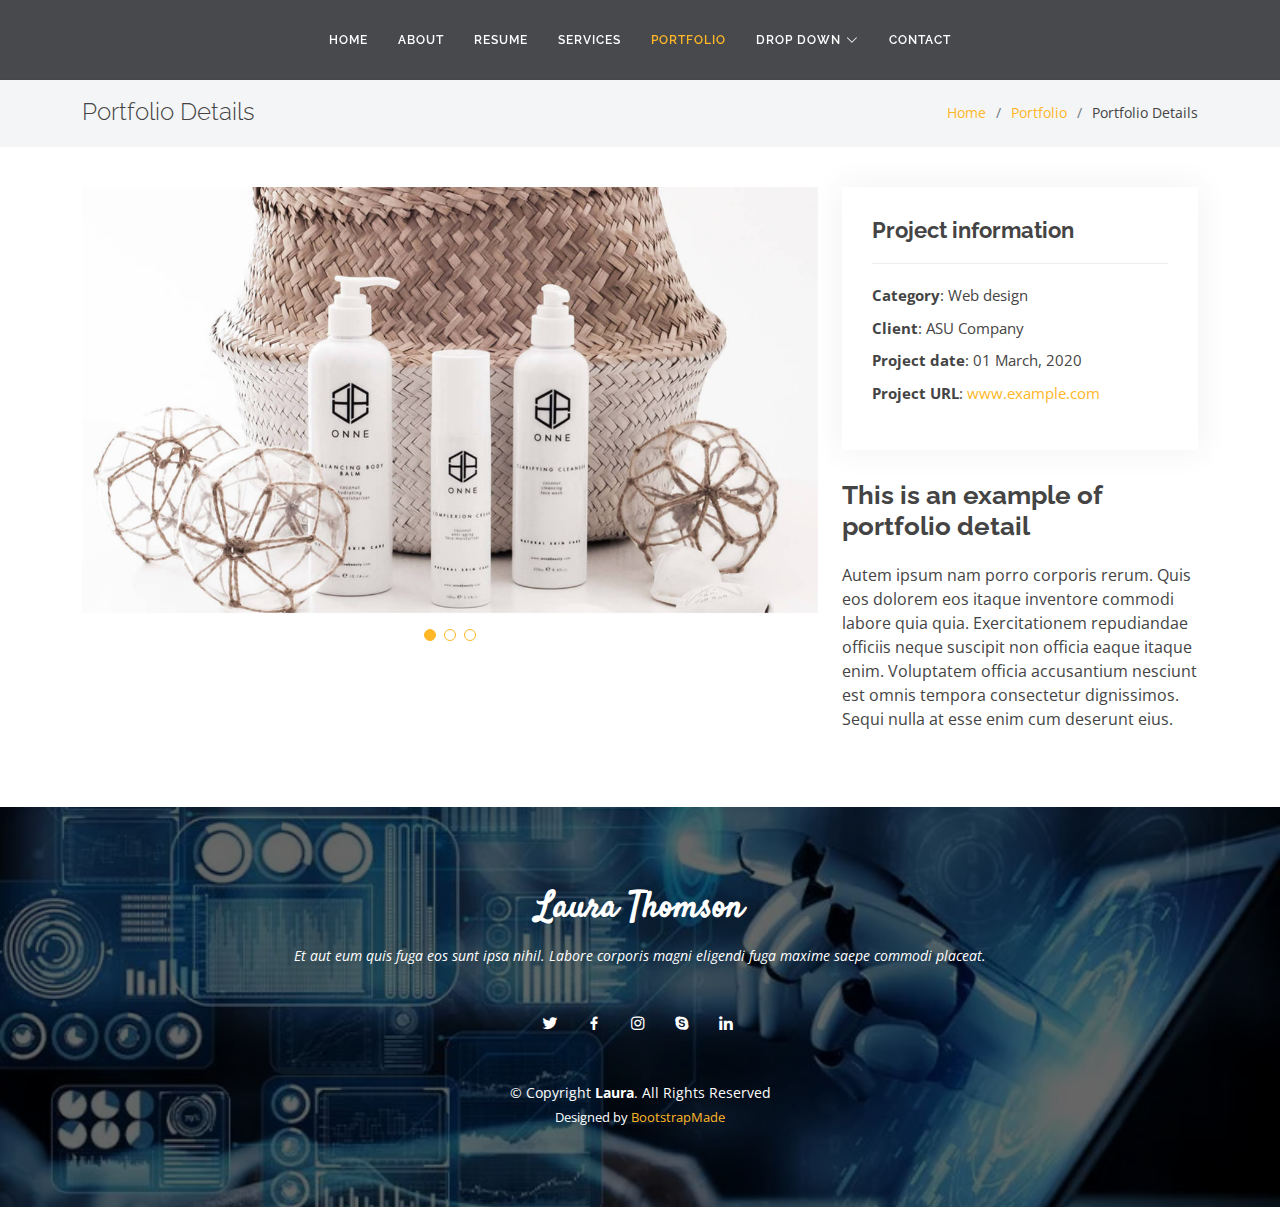
<file: portfolio-details.html>
<!DOCTYPE html>
<html lang="en">

<head>
  <meta charset="utf-8">
  <meta content="width=device-width, initial-scale=1.0" name="viewport">

  <title>Portfolio Details - Laura Bootstrap Template</title>
  <meta content="" name="description">
  <meta content="" name="keywords">

  <!-- Favicons -->
  <link href="assets/img/favicon.png" rel="icon">
  <link href="assets/img/apple-touch-icon.png" rel="apple-touch-icon">

  <!-- Google Fonts -->
  <link href="https://fonts.googleapis.com/css?family=Open+Sans:300,300i,400,400i,600,600i,700,700i|Raleway:300,300i,400,400i,500,500i,600,600i,700,700i|Satisfy" rel="stylesheet">

  <!-- Vendor CSS Files -->
  <link href="assets/vendor/bootstrap/css/bootstrap.min.css" rel="stylesheet">
  <link href="assets/vendor/bootstrap-icons/bootstrap-icons.css" rel="stylesheet">
  <link href="assets/vendor/boxicons/css/boxicons.min.css" rel="stylesheet">
  <link href="assets/vendor/glightbox/css/glightbox.min.css" rel="stylesheet">
  <link href="assets/vendor/swiper/swiper-bundle.min.css" rel="stylesheet">

  <!-- Template Main CSS File -->
  <link href="assets/css/style.css" rel="stylesheet">

  <!-- =======================================================
  * Template Name: Laura
  * Updated: Sep 18 2023 with Bootstrap v5.3.2
  * Template URL: https://bootstrapmade.com/laura-free-creative-bootstrap-theme/
  * Author: BootstrapMade.com
  * License: https://bootstrapmade.com/license/
  ======================================================== -->
</head>

<body>

  <!-- ======= Header ======= -->
  <header id="header" class="fixed-top d-flex justify-content-center align-items-center ">

    <nav id="navbar" class="navbar">
      <ul>
        <li><a class="nav-link scrollto " href="#hero">Home</a></li>
        <li><a class="nav-link scrollto" href="#about">About</a></li>
        <li><a class="nav-link scrollto" href="#resume">Resume</a></li>
        <li><a class="nav-link scrollto" href="#services">Services</a></li>
        <li><a class="nav-link scrollto active" href="#portfolio">Portfolio</a></li>
        <li class="dropdown"><a href="#"><span>Drop Down</span> <i class="bi bi-chevron-down"></i></a>
          <ul>
            <li><a href="#">Drop Down 1</a></li>
            <li class="dropdown"><a href="#"><span>Deep Drop Down</span> <i class="bi bi-chevron-right"></i></a>
              <ul>
                <li><a href="#">Deep Drop Down 1</a></li>
                <li><a href="#">Deep Drop Down 2</a></li>
                <li><a href="#">Deep Drop Down 3</a></li>
                <li><a href="#">Deep Drop Down 4</a></li>
                <li><a href="#">Deep Drop Down 5</a></li>
              </ul>
            </li>
            <li><a href="#">Drop Down 2</a></li>
            <li><a href="#">Drop Down 3</a></li>
            <li><a href="#">Drop Down 4</a></li>
          </ul>
        </li>
        <li><a class="nav-link scrollto" href="#contact">Contact</a></li>
      </ul>
      <i class="bi bi-list mobile-nav-toggle"></i>
    </nav><!-- .navbar -->

  </header><!-- End Header -->

  <main id="main">

    <!-- ======= Breadcrumbs Section ======= -->
    <section class="breadcrumbs">
      <div class="container">

        <div class="d-flex justify-content-between align-items-center">
          <h2>Portfolio Details</h2>
          <ol>
            <li><a href="index.html">Home</a></li>
            <li><a href="portfolio.html">Portfolio</a></li>
            <li>Portfolio Details</li>
          </ol>
        </div>

      </div>
    </section><!-- Breadcrumbs Section -->

    <!-- ======= Portfolio Details Section ======= -->
    <section id="portfolio-details" class="portfolio-details">
      <div class="container">

        <div class="row gy-4">

          <div class="col-lg-8">
            <div class="portfolio-details-slider swiper">
              <div class="swiper-wrapper align-items-center">

                <div class="swiper-slide">
                  <img src="assets/img/portfolio/portfolio-details-1.jpg" alt="">
                </div>

                <div class="swiper-slide">
                  <img src="assets/img/portfolio/portfolio-details-2.jpg" alt="">
                </div>

                <div class="swiper-slide">
                  <img src="assets/img/portfolio/portfolio-details-3.jpg" alt="">
                </div>

              </div>
              <div class="swiper-pagination"></div>
            </div>
          </div>

          <div class="col-lg-4">
            <div class="portfolio-info">
              <h3>Project information</h3>
              <ul>
                <li><strong>Category</strong>: Web design</li>
                <li><strong>Client</strong>: ASU Company</li>
                <li><strong>Project date</strong>: 01 March, 2020</li>
                <li><strong>Project URL</strong>: <a href="#">www.example.com</a></li>
              </ul>
            </div>
            <div class="portfolio-description">
              <h2>This is an example of portfolio detail</h2>
              <p>
                Autem ipsum nam porro corporis rerum. Quis eos dolorem eos itaque inventore commodi labore quia quia. Exercitationem repudiandae officiis neque suscipit non officia eaque itaque enim. Voluptatem officia accusantium nesciunt est omnis tempora consectetur dignissimos. Sequi nulla at esse enim cum deserunt eius.
              </p>
            </div>
          </div>

        </div>

      </div>
    </section><!-- End Portfolio Details Section -->

  </main><!-- End #main -->

  <!-- ======= Footer ======= -->
  <footer id="footer">
    <div class="container">
      <h3>Laura Thomson</h3>
      <p>Et aut eum quis fuga eos sunt ipsa nihil. Labore corporis magni eligendi fuga maxime saepe commodi placeat.</p>
      <div class="social-links">
        <a href="#" class="twitter"><i class="bx bxl-twitter"></i></a>
        <a href="#" class="facebook"><i class="bx bxl-facebook"></i></a>
        <a href="#" class="instagram"><i class="bx bxl-instagram"></i></a>
        <a href="#" class="google-plus"><i class="bx bxl-skype"></i></a>
        <a href="#" class="linkedin"><i class="bx bxl-linkedin"></i></a>
      </div>
      <div class="copyright">
        &copy; Copyright <strong><span>Laura</span></strong>. All Rights Reserved
      </div>
      <div class="credits">
        <!-- All the links in the footer should remain intact. -->
        <!-- You can delete the links only if you purchased the pro version. -->
        <!-- Licensing information: https://bootstrapmade.com/license/ -->
        <!-- Purchase the pro version with working PHP/AJAX contact form: https://bootstrapmade.com/laura-free-creative-bootstrap-theme/ -->
        Designed by <a href="https://bootstrapmade.com/">BootstrapMade</a>
      </div>
    </div>
  </footer><!-- End Footer -->

  <a href="#" class="back-to-top d-flex align-items-center justify-content-center"><i class="bi bi-arrow-up-short"></i></a>

  <!-- Vendor JS Files -->
  <script src="assets/vendor/purecounter/purecounter_vanilla.js"></script>
  <script src="assets/vendor/bootstrap/js/bootstrap.bundle.min.js"></script>
  <script src="assets/vendor/glightbox/js/glightbox.min.js"></script>
  <script src="assets/vendor/isotope-layout/isotope.pkgd.min.js"></script>
  <script src="assets/vendor/swiper/swiper-bundle.min.js"></script>
  <script src="assets/vendor/waypoints/noframework.waypoints.js"></script>
  <script src="assets/vendor/php-email-form/validate.js"></script>

  <!-- Template Main JS File -->
  <script src="assets/js/main.js"></script>

</body>

</html>
</file>
<file: assets/css/style.css>
/**
* Template Name: Laura
* Updated: Sep 18 2023 with Bootstrap v5.3.2
* Template URL: https://bootstrapmade.com/laura-free-creative-bootstrap-theme/
* Author: BootstrapMade.com
* License: https://bootstrapmade.com/license/
*/

/*--------------------------------------------------------------
# General
--------------------------------------------------------------*/
body {
  font-family: "Open Sans", sans-serif;
  color: #444444;
}

a {
  color: #ffb727;
  text-decoration: none;
}

a:hover {
  color: #ffc85a;
  text-decoration: none;
}

h1,
h2,
h3,
h4,
h5,
h6 {
  font-family: "Raleway", sans-serif;
}

/*--------------------------------------------------------------
# Back to top button
--------------------------------------------------------------*/
.back-to-top {
  position: fixed;
  visibility: hidden;
  opacity: 0;
  right: 15px;
  bottom: 15px;
  z-index: 996;
  background: #ffb727;
  width: 40px;
  height: 40px;
  border-radius: 4px;
  transition: all 0.4s;
}

.back-to-top i {
  font-size: 28px;
  color: #fff;
  line-height: 0;
}

.back-to-top:hover {
  background: #ffc550;
  color: #fff;
}

.back-to-top.active {
  visibility: visible;
  opacity: 1;
}

/*--------------------------------------------------------------
# Header
--------------------------------------------------------------*/
#header {
  z-index: 997;
  transition: all 0.5s;
  height: 80px;
  background: rgba(25, 28, 31, 0.8);
}

#header.header-transparent {
  background: transparent;
}

#header.header-scrolled {
  height: 60px;
  background: rgba(25, 28, 31, 0.8);
}

/*--------------------------------------------------------------
# Navigation Menu
--------------------------------------------------------------*/
/**
* Desktop Navigation 
*/
.navbar {
  padding: 0;
}

.navbar ul {
  margin: 0;
  padding: 0;
  display: flex;
  list-style: none;
  align-items: center;
}

.navbar li {
  position: relative;
}

.navbar a,
.navbar a:focus {
  display: flex;
  align-items: center;
  justify-content: space-between;
  padding: 10px 15px;
  color: #fff;
  white-space: nowrap;
  transition: 0.3s;
  font-size: 12px;
  font-family: "Raleway", sans-serif;
  text-transform: uppercase;
  font-weight: 600;
  letter-spacing: 1px;
}

.navbar a i,
.navbar a:focus i {
  font-size: 12px;
  line-height: 0;
  margin-left: 5px;
}

.navbar a:hover,
.navbar .active,
.navbar .active:focus,
.navbar li:hover>a {
  color: #ffb727;
}

.navbar .dropdown ul {
  display: block;
  position: absolute;
  left: 14px;
  top: calc(100% + 30px);
  margin: 0;
  padding: 10px 0;
  z-index: 99;
  opacity: 0;
  visibility: hidden;
  background: #fff;
  box-shadow: 0px 0px 30px rgba(127, 137, 161, 0.25);
  transition: 0.3s;
  border-radius: 4px;
}

.navbar .dropdown ul li {
  min-width: 200px;
}

.navbar .dropdown ul a {
  padding: 10px 20px;
  font-size: 14px;
  text-transform: none;
  font-weight: 400;
  color: #3b434a;
  letter-spacing: 1px;
}

.navbar .dropdown ul a i {
  font-size: 12px;
}

.navbar .dropdown ul a:hover,
.navbar .dropdown ul .active:hover,
.navbar .dropdown ul li:hover>a {
  color: #ffb727;
}

.navbar .dropdown:hover>ul {
  opacity: 1;
  top: 100%;
  visibility: visible;
}

.navbar .dropdown .dropdown ul {
  top: 0;
  left: calc(100% - 30px);
  visibility: hidden;
}

.navbar .dropdown .dropdown:hover>ul {
  opacity: 1;
  top: 0;
  left: 100%;
  visibility: visible;
}

@media (max-width: 1366px) {
  .navbar .dropdown .dropdown ul {
    left: -90%;
  }

  .navbar .dropdown .dropdown:hover>ul {
    left: -100%;
  }
}

/**
* Mobile Navigation 
*/
.mobile-nav-toggle {
  color: #fff;
  font-size: 28px;
  cursor: pointer;
  display: none;
  line-height: 0;
  transition: 0.5s;
}

@media (max-width: 991px) {
  .mobile-nav-toggle {
    display: block;
  }

  .navbar ul {
    display: none;
  }
}

.navbar-mobile {
  position: fixed;
  overflow: hidden;
  top: 0;
  right: 0;
  left: 0;
  bottom: 0;
  background: rgba(36, 41, 46, 0.9);
  transition: 0.3s;
  z-index: 999;
}

.navbar-mobile .mobile-nav-toggle {
  position: absolute;
  top: 15px;
  right: 15px;
}

.navbar-mobile ul {
  display: block;
  position: absolute;
  top: 55px;
  right: 15px;
  bottom: 15px;
  left: 15px;
  padding: 10px 0;
  border-radius: 10px;
  background-color: #fff;
  overflow-y: auto;
  transition: 0.3s;
}

.navbar-mobile a,
.navbar-mobile a:focus {
  padding: 10px 20px;
  font-size: 14px;
  color: #3b434a;
}

.navbar-mobile a:hover,
.navbar-mobile .active,
.navbar-mobile li:hover>a {
  color: #ffb727;
}

.navbar-mobile .getstarted,
.navbar-mobile .getstarted:focus {
  margin: 15px;
}

.navbar-mobile .dropdown ul {
  position: static;
  display: none;
  margin: 10px 20px;
  padding: 10px 0;
  z-index: 99;
  opacity: 1;
  visibility: visible;
  background: #fff;
  box-shadow: 0px 0px 30px rgba(127, 137, 161, 0.25);
}

.navbar-mobile .dropdown ul li {
  min-width: 200px;
}

.navbar-mobile .dropdown ul a {
  padding: 10px 20px;
}

.navbar-mobile .dropdown ul a i {
  font-size: 12px;
}

.navbar-mobile .dropdown ul a:hover,
.navbar-mobile .dropdown ul .active:hover,
.navbar-mobile .dropdown ul li:hover>a {
  color: #ffb727;
}

.navbar-mobile .dropdown>.dropdown-active {
  display: block;
}

/*--------------------------------------------------------------
# Hero Section
--------------------------------------------------------------*/
#hero {
  width: 100%;
  height: 100vh;
  /* background: url("../img/hero-bg.jpg") top right; */
  background: url("../img/nen.jpg") top right;
  background-size: cover;
  position: relative;
}

#hero:before {
  content: "";
  background: rgba(0, 0, 0, 0.65);
  position: absolute;
  bottom: 0;
  top: 0;
  left: 0;
  right: 0;
}

#hero .hero-container {
  position: absolute;
  bottom: 0;
  top: 0;
  left: 0;
  right: 0;
  display: flex;
  justify-content: center;
  align-items: center;
  flex-direction: column;
  padding: 0 15px;
}

#hero h1 {
  margin: 0 0 10px 0;
  font-size: 64px;
  font-family: "Satisfy", serif;
  color: #fff;
}

#hero h2 {
  color: #eee;
  margin-bottom: 50px;
  font-size: 13px;
  font-weight: 500;
  letter-spacing: 1px;
  text-transform: uppercase;
}

#hero .btn-scroll {
  transition: 0.4s;
  color: rgba(255, 255, 255, 0.6);
  animation: up-down 1s ease-in-out infinite alternate-reverse both;
}

#hero .btn-scroll i {
  font-size: 48px;
}

#hero .btn-scroll:hover {
  color: #ffb727;
}

@media (min-width: 1024px) {
  #hero {
    background-attachment: fixed;
  }
}

@media (max-width: 575px) {
  #hero h1 {
    font-size: 40px;
  }

  #hero h2 {
    text-align: center;
    margin-bottom: 30px;
  }
}

@keyframes up-down {
  0% {
    transform: translateY(5px);
  }

  100% {
    transform: translateY(-5px);
  }
}

/*--------------------------------------------------------------
# Sections General
--------------------------------------------------------------*/
section {
  padding: 60px 0;
}

.section-bg {
  background-color: white;
}

.section-title {
  text-align: center;
  padding: 30px 0;
  position: relative;
}

.section-title h2 {
  font-size: 32px;
  font-weight: 700;
  text-transform: uppercase;
  margin-bottom: 20px;
  padding-bottom: 0;
  color: #3b434a;
  position: relative;
  z-index: 2;
}

.section-title span {
  position: absolute;
  top: 30px;
  color: #eef0f2;
  left: 0;
  right: 0;
  z-index: 1;
  font-weight: 700;
  font-size: 52px;
  text-transform: uppercase;
  line-height: 0;
}

.section-title p {
  margin-bottom: 0;
  position: relative;
  z-index: 2;
}

@media (max-width: 575px) {
  .section-title h2 {
    font-size: 28px;
    margin-bottom: 15px;
  }

  .section-title span {
    font-size: 38px;
  }
}

/*--------------------------------------------------------------
# Breadcrumbs
--------------------------------------------------------------*/
.breadcrumbs {
  padding: 20px 0;
  background-color: #f4f5f6;
  min-height: 40px;
  margin-top: 78px;
}

@media (max-width: 992px) {
  .breadcrumbs {
    margin-top: 60px;
  }
}

.breadcrumbs h2 {
  font-size: 24px;
  font-weight: 300;
  margin: 0;
}

@media (max-width: 992px) {
  .breadcrumbs h2 {
    margin: 0 0 10px 0;
  }
}

.breadcrumbs ol {
  display: flex;
  flex-wrap: wrap;
  list-style: none;
  padding: 0;
  margin: 0;
  font-size: 14px;
}

.breadcrumbs ol li+li {
  padding-left: 10px;
}

.breadcrumbs ol li+li::before {
  display: inline-block;
  padding-right: 10px;
  color: #6c757d;
  content: "/";
}

@media (max-width: 768px) {
  .breadcrumbs .d-flex {
    display: block !important;
  }

  .breadcrumbs ol {
    display: block;
  }

  .breadcrumbs ol li {
    display: inline-block;
  }
}

/*--------------------------------------------------------------
# About Me
--------------------------------------------------------------*/
.about .content h3 {
  font-weight: 700;
  font-size: 26px;
  color: #3b434a;
  text-transform: uppercase;
}

.about .content ul {
  list-style: none;
  padding: 0;
}

.about .content ul li {
  margin-bottom: 20px;
  display: flex;
  align-items: center;
}

.about .content ul strong {
  margin-right: 10px;
}

.about .content ul i {
  font-size: 16px;
  margin-right: 5px;
  color: #ffb727;
  line-height: 0;
}

.about .content p:last-child {
  margin-bottom: 0;
}

.about .content .count-box {
  width: 100%;
}

.about .content .count-box i {
  display: block;
  font-size: 36px;
  color: #ffb727;
  float: left;
  line-height: 0;
}

.about .content .count-box span {
  font-size: 36px;
  line-height: 30px;
  display: block;
  font-weight: 700;
  color: #3b434a;
  margin-left: 50px;
}

.about .content .count-box p {
  padding: 15px 0 0 0;
  margin: 0 0 0 50px;
  font-family: "Raleway", sans-serif;
  font-size: 14px;
  color: #5d6a75;
}

.about .content .count-box a {
  font-weight: 600;
  display: block;
  margin-top: 20px;
  color: #5d6a75;
  font-size: 15px;
  font-family: "Satisfy", serif;
  transition: ease-in-out 0.3s;
}

.about .content .count-box a:hover {
  color: #82909c;
}

.about .image {
  background: url("../img/anh.jpg") center center no-repeat;
  background-size: cover;
  min-height: 500px;
}

.about .skills-content {
  margin-top: 30px;
}

.about .skills-content .progress {
  height: 60px;
  display: block;
  background: none;
  border-radius: 0;
}

.about .skills-content .progress .skill {
  padding: 10px 0;
  margin: 0 0 6px 0;
  text-transform: uppercase;
  display: block;
  font-weight: 700;
  font-family: "Raleway", sans-serif;
  color: #3b434a;
}

.about .skills-content .progress .skill .val {
  float: right;
  font-style: normal;
}

.about .skills-content .progress-bar-wrap {
  background: #e6e8eb;
}

.about .skills-content .progress-bar {
  width: 1px;
  height: 10px;
  transition: 0.9s;
  background-color: #ffb727;
}

/*--------------------------------------------------------------
# My Resume
--------------------------------------------------------------*/
.resume .resume-title {
  font-size: 26px;
  font-weight: 700;
  margin-top: 20px;
  margin-bottom: 20px;
  color: #3b434a;
}

.resume .resume-item {
  padding: 0 0 20px 20px;
  margin-top: -2px;
  border-left: 2px solid #82909c;
  position: relative;
}

.resume .resume-item h4 {
  line-height: 18px;
  font-size: 16px;
  font-weight: 700;
  text-transform: uppercase;
  color: #ffb727;
  margin-bottom: 10px;
}

.resume .resume-item h5 {
  font-size: 16px;
  background: #eef0f2;
  padding: 5px 15px;
  display: inline-block;
  font-weight: 600;
  margin-bottom: 10px;
}

.resume .resume-item ul {
  padding-left: 20px;
}

.resume .resume-item ul li {
  padding-bottom: 10px;
}

.resume .resume-item:last-child {
  padding-bottom: 0;
}

.resume .resume-item::before {
  content: "";
  position: absolute;
  width: 16px;
  height: 16px;
  border-radius: 50px;
  left: -9px;
  top: 0;
  background: #fff;
  border: 2px solid #82909c;
}

/*--------------------------------------------------------------
# My Services
--------------------------------------------------------------*/
.services .icon-box {
  padding: 30px;
  position: relative;
  overflow: hidden;
  background: #fff;
  box-shadow: 0 10px 29px 0 rgba(68, 88, 144, 0.1);
  transition: all 0.3s ease-in-out;
  text-align: center;
  border: 1px solid #fff;
}

.services .icon {
  margin: 0 auto 20px auto;
  padding-top: 17px;
  display: inline-block;
  text-align: center;
  border-radius: 50%;
  width: 72px;
  height: 72px;
  background: #fff4df;
}

.services .icon i {
  font-size: 36px;
  line-height: 1;
  color: #ffb727;
}

.services .title {
  font-weight: 700;
  margin-bottom: 15px;
  font-size: 18px;
}

.services .title a {
  color: #111;
  transition: 0.3s;
}

.services .description {
  font-size: 15px;
  line-height: 28px;
  margin-bottom: 0;
}

.services .icon-box:hover {
  border-color: #ffb727;
}

.services .icon-box:hover .title a {
  color: #ffb727;
}

/*--------------------------------------------------------------
# Testimonials
--------------------------------------------------------------*/
.testimonials {
  padding: 80px 0;
  background: url("../img/anhnen.png") no-repeat;
  background-position: center center;
  background-size: cover;
  position: relative;
}

.testimonials::before {
  content: "";
  position: absolute;
  left: 0;
  right: 0;
  top: 0;
  bottom: 0;
  background: rgba(14, 16, 17, 0.7);
}

.testimonials .section-header {
  margin-bottom: 40px;
}

.testimonials .testimonials-carousel,
.testimonials .testimonials-slider {
  overflow: hidden;
}

.testimonials .testimonial-item {
  text-align: center;
  color: #fff;
}

.testimonials .testimonial-item .testimonial-img {
  width: 100px;
  border-radius: 50%;
  border: 6px solid rgba(255, 255, 255, 0.15);
  margin: 0 auto;
}

.testimonials .testimonial-item h3 {
  font-size: 20px;
  font-weight: bold;
  margin: 10px 0 5px 0;
  color: #fff;
}

.testimonials .testimonial-item h4 {
  font-size: 14px;
  color: #ddd;
  margin: 0 0 15px 0;
}

.testimonials .testimonial-item .quote-icon-left,
.testimonials .testimonial-item .quote-icon-right {
  color: rgba(255, 255, 255, 0.4);
  font-size: 26px;
}

.testimonials .testimonial-item .quote-icon-left {
  display: inline-block;
  left: -5px;
  position: relative;
}

.testimonials .testimonial-item .quote-icon-right {
  display: inline-block;
  right: -5px;
  position: relative;
  top: 10px;
}

.testimonials .testimonial-item p {
  font-style: italic;
  margin: 0 auto 15px auto;
  color: #eee;
}

.testimonials .swiper-pagination {
  margin-top: 20px;
  position: relative;
}

.testimonials .swiper-pagination .swiper-pagination-bullet {
  width: 12px;
  height: 12px;
  opacity: 1;
  background-color: rgba(255, 255, 255, 0.4);
}

.testimonials .swiper-pagination .swiper-pagination-bullet-active {
  background-color: #ffb727;
}

@media (min-width: 992px) {
  .testimonials .testimonial-item p {
    width: 80%;
  }
}

/*--------------------------------------------------------------
# My Portfolio
--------------------------------------------------------------*/
.portfolio #portfolio-flters {
  list-style: none;
  margin-bottom: 20px;
}

.portfolio #portfolio-flters li {
  cursor: pointer;
  display: inline-block;
  margin: 0 10px 10px 10px;
  font-size: 15px;
  font-weight: 600;
  line-height: 1;
  padding: 7px 10px;
  text-transform: uppercase;
  color: #444444;
  transition: all 0.3s ease-in-out;
  border: 2px solid #fff;
}

.portfolio #portfolio-flters li:hover,
.portfolio #portfolio-flters li.filter-active {
  color: #f3a200;
  border-color: #ffb727;
}

.portfolio .portfolio-item {
  margin-bottom: 30px;
}

.portfolio .portfolio-item .portfolio-img {
  overflow: hidden;
}

.portfolio .portfolio-item .portfolio-img img {
  transition: all 0.8s ease-in-out;
}

.portfolio .portfolio-item .portfolio-info {
  opacity: 0;
  position: absolute;
  left: 15px;
  bottom: 0;
  z-index: 3;
  right: 15px;
  transition: all ease-in-out 0.3s;
  background: rgba(0, 0, 0, 0.5);
  padding: 10px 15px;
}

.portfolio .portfolio-item .portfolio-info h4 {
  font-size: 18px;
  color: #fff;
  font-weight: 600;
  color: #fff;
  margin-bottom: 0px;
}

.portfolio .portfolio-item .portfolio-info p {
  color: rgba(255, 255, 255, 0.8);
  font-size: 14px;
  margin-bottom: 0;
}

.portfolio .portfolio-item .portfolio-info .preview-link,
.portfolio .portfolio-item .portfolio-info .details-link {
  position: absolute;
  right: 40px;
  font-size: 24px;
  top: calc(50% - 18px);
  color: #fff;
  transition: 0.3s;
}

.portfolio .portfolio-item .portfolio-info .preview-link:hover,
.portfolio .portfolio-item .portfolio-info .details-link:hover {
  color: #ffc041;
}

.portfolio .portfolio-item .portfolio-info .details-link {
  right: 10px;
}

.portfolio .portfolio-item:hover .portfolio-img img {
  transform: scale(1.2);
}

.portfolio .portfolio-item:hover .portfolio-info {
  opacity: 1;
}

/*--------------------------------------------------------------
# Portfolio Details
--------------------------------------------------------------*/
.portfolio-details {
  padding-top: 40px;
}

.portfolio-details .portfolio-details-slider img {
  width: 100%;
}

.portfolio-details .portfolio-details-slider .swiper-pagination {
  margin-top: 20px;
  position: relative;
}

.portfolio-details .portfolio-details-slider .swiper-pagination .swiper-pagination-bullet {
  width: 12px;
  height: 12px;
  background-color: #fff;
  opacity: 1;
  border: 1px solid #ffb727;
}

.portfolio-details .portfolio-details-slider .swiper-pagination .swiper-pagination-bullet-active {
  background-color: #ffb727;
}

.portfolio-details .portfolio-info {
  padding: 30px;
  box-shadow: 0px 0 30px rgba(59, 67, 74, 0.08);
}

.portfolio-details .portfolio-info h3 {
  font-size: 22px;
  font-weight: 700;
  margin-bottom: 20px;
  padding-bottom: 20px;
  border-bottom: 1px solid #eee;
}

.portfolio-details .portfolio-info ul {
  list-style: none;
  padding: 0;
  font-size: 15px;
}

.portfolio-details .portfolio-info ul li+li {
  margin-top: 10px;
}

.portfolio-details .portfolio-description {
  padding-top: 30px;
}

.portfolio-details .portfolio-description h2 {
  font-size: 26px;
  font-weight: 700;
  margin-bottom: 20px;
}

.portfolio-details .portfolio-description p {
  padding: 0;
}

/*--------------------------------------------------------------
# Pricing
--------------------------------------------------------------*/
.pricing .box {
  padding: 20px;
  background: #fff;
  text-align: center;
  box-shadow: 0px 0px 4px rgba(0, 0, 0, 0.12);
  border-radius: 5px;
  position: relative;
  overflow: hidden;
}

.pricing h3 {
  font-weight: 400;
  margin: -20px -20px 20px -20px;
  padding: 20px 15px;
  font-size: 16px;
  font-weight: 600;
  color: #777777;
  background: #f8f8f8;
}

.pricing h4 {
  font-size: 36px;
  color: #ffb727;
  font-weight: 600;
  font-family: "Open Sans", sans-serif;
  margin-bottom: 20px;
}

.pricing h4 sup {
  font-size: 20px;
  top: -12px;
  left: -3px;
}

.pricing h4 span {
  color: #bababa;
  font-size: 16px;
  font-weight: 300;
}

.pricing ul {
  padding: 0;
  list-style: none;
  color: #444444;
  text-align: center;
  line-height: 20px;
  font-size: 14px;
}

.pricing ul li {
  padding-bottom: 16px;
}

.pricing ul i {
  color: #ffb727;
  font-size: 18px;
  padding-right: 4px;
}

.pricing ul .na {
  color: #ccc;
  text-decoration: line-through;
}

.pricing .btn-wrap {
  margin: 20px -20px -20px -20px;
  padding: 20px 15px;
  background: #f8f8f8;
  text-align: center;
}

.pricing .btn-buy {
  background: #ffb727;
  display: inline-block;
  padding: 8px 35px;
  border-radius: 4px;
  color: #fff;
  transition: none;
  font-size: 14px;
  font-weight: 400;
  font-family: "Raleway", sans-serif;
  font-weight: 600;
  transition: 0.3s;
}

.pricing .btn-buy:hover {
  background: #ffc85a;
}

.pricing .featured h3 {
  color: #fff;
  background: #ffb727;
}

.pricing .advanced {
  width: 200px;
  position: absolute;
  top: 18px;
  right: -68px;
  transform: rotate(45deg);
  z-index: 1;
  font-size: 14px;
  padding: 1px 0 3px 0;
  background: #ffb727;
  color: #fff;
}

/*--------------------------------------------------------------
# Contact Me
--------------------------------------------------------------*/
.contact .info-box {
  color: #444444;
  text-align: center;
  box-shadow: 0 0 30px rgba(214, 215, 216, 0.6);
  padding: 20px 0 30px 0;
}

.contact .info-box i.bx {
  font-size: 24px;
  color: #ffb727;
  border-radius: 50%;
  padding: 15px;
  background: #fff6e4;
}

.contact .info-box h3 {
  font-size: 20px;
  color: #777777;
  font-weight: 700;
  margin: 10px 0;
}

.contact .info-box p {
  padding: 0;
  line-height: 24px;
  font-size: 14px;
  margin-bottom: 0;
}

.contact .social-links {
  margin-top: 15px;
  display: flex;
  justify-content: center;
}

.contact .social-links a {
  font-size: 18px;
  display: inline-block;
  color: #687683;
  line-height: 1;
  margin: 0 8px;
  transition: 0.3s;
  padding: 14px;
  border-radius: 50px;
  border: 1px solid #dde1e4;
}

.contact .social-links a:hover {
  color: #fff;
  border-color: #ffb727;
  background: #ffb727;
}

.contact .php-email-form {
  box-shadow: 0 0 30px rgba(214, 215, 216, 0.6);
  padding: 27px;
}

.contact .php-email-form .validate {
  display: none;
  color: red;
  margin: 0 0 15px 0;
  font-weight: 400;
  font-size: 13px;
}

.contact .php-email-form .error-message {
  display: none;
  color: #fff;
  background: #ed3c0d;
  text-align: left;
  padding: 15px;
  font-weight: 600;
}

.contact .php-email-form .error-message br+br {
  margin-top: 25px;
}

.contact .php-email-form .sent-message {
  display: none;
  color: #fff;
  background: #18d26e;
  text-align: center;
  padding: 15px;
  font-weight: 600;
}

.contact .php-email-form .loading {
  display: none;
  background: #fff;
  text-align: center;
  padding: 15px;
}

.contact .php-email-form .loading:before {
  content: "";
  display: inline-block;
  border-radius: 50%;
  width: 24px;
  height: 24px;
  margin: 0 10px -6px 0;
  border: 3px solid #18d26e;
  border-top-color: #eee;
  animation: animate-loading 1s linear infinite;
}

.contact .php-email-form input,
.contact .php-email-form textarea {
  border-radius: 0;
  box-shadow: none;
  font-size: 14px;
}

.contact .php-email-form input::focus,
.contact .php-email-form textarea::focus {
  background-color: #ffb727;
}

.contact .php-email-form input {
  padding: 10px 15px;
}

.contact .php-email-form textarea {
  padding: 12px 15px;
}

.contact .php-email-form button[type=submit] {
  background: #ffb727;
  border: 0;
  padding: 10px 24px;
  color: #fff;
  transition: 0.4s;
  border-radius: 5px;
}

.contact .php-email-form button[type=submit]:hover {
  background: #ffc85a;
}

@keyframes animate-loading {
  0% {
    transform: rotate(0deg);
  }

  100% {
    transform: rotate(360deg);
  }
}

/*--------------------------------------------------------------
# Footer
--------------------------------------------------------------*/
#footer {
  background: url("../img/footer.png") top center no-repeat;
  background-size: cover;
  color: #fff;
  font-size: 14px;
  text-align: center;
  padding: 80px 0;
  position: relative;
}

#footer::before {
  content: "";
  position: absolute;
  left: 0;
  right: 0;
  top: 0;
  bottom: 0;
  background: rgba(0, 0, 0, 0.6);
}

#footer .container {
  position: relative;
}

#footer h3 {
  font-size: 36px;
  font-weight: 700;
  color: #fff;
  position: relative;
  font-family: "Satisfy", serif;
  padding: 0;
  margin: 0 0 15px 0;
}

#footer p {
  font-size: 15;
  font-style: italic;
  padding: 0;
  margin: 0 0 40px 0;
}

#footer .social-links {
  margin: 0 0 40px 0;
}

#footer .social-links a {
  font-size: 18px;
  display: inline-block;
  /* background: #ffb727; */
  color: #fff;
  line-height: 1;
  padding: 8px 0;
  margin-right: 4px;
  border-radius: 50%;
  text-align: center;
  width: 36px;
  height: 36px;
  transition: 0.3s;
}

/* #footer .social-links a:hover {
  background: #f3a200;
  color: #fff;
  text-decoration: none;
} */

#footer .copyright {
  margin: 0 0 5px 0;
}

#footer .credits {
  font-size: 13px;
}
</file>
<file: Portfolio/assets/css/style.css>
/**
* Template Name: Laura
* Updated: Sep 18 2023 with Bootstrap v5.3.2
* Template URL: https://bootstrapmade.com/laura-free-creative-bootstrap-theme/
* Author: BootstrapMade.com
* License: https://bootstrapmade.com/license/
*/

/*--------------------------------------------------------------
# General
--------------------------------------------------------------*/
body {
  font-family: "Open Sans", sans-serif;
  color: #444444;
}

a {
  color: #ffb727;
  text-decoration: none;
}

a:hover {
  color: #ffc85a;
  text-decoration: none;
}

h1,
h2,
h3,
h4,
h5,
h6 {
  font-family: "Raleway", sans-serif;
}

/*--------------------------------------------------------------
# Back to top button
--------------------------------------------------------------*/
.back-to-top {
  position: fixed;
  visibility: hidden;
  opacity: 0;
  right: 15px;
  bottom: 15px;
  z-index: 996;
  background: #ffb727;
  width: 40px;
  height: 40px;
  border-radius: 4px;
  transition: all 0.4s;
}

.back-to-top i {
  font-size: 28px;
  color: #fff;
  line-height: 0;
}

.back-to-top:hover {
  background: #ffc550;
  color: #fff;
}

.back-to-top.active {
  visibility: visible;
  opacity: 1;
}

/*--------------------------------------------------------------
# Header
--------------------------------------------------------------*/
#header {
  z-index: 997;
  transition: all 0.5s;
  height: 80px;
  background: rgba(25, 28, 31, 0.8);
}

#header.header-transparent {
  background: transparent;
}

#header.header-scrolled {
  height: 60px;
  background: rgba(25, 28, 31, 0.8);
}

/*--------------------------------------------------------------
# Navigation Menu
--------------------------------------------------------------*/
/**
* Desktop Navigation 
*/
.navbar {
  padding: 0;
}

.navbar ul {
  margin: 0;
  padding: 0;
  display: flex;
  list-style: none;
  align-items: center;
}

.navbar li {
  position: relative;
}

.navbar a,
.navbar a:focus {
  display: flex;
  align-items: center;
  justify-content: space-between;
  padding: 10px 15px;
  color: #fff;
  white-space: nowrap;
  transition: 0.3s;
  font-size: 12px;
  font-family: "Raleway", sans-serif;
  text-transform: uppercase;
  font-weight: 600;
  letter-spacing: 1px;
}

.navbar a i,
.navbar a:focus i {
  font-size: 12px;
  line-height: 0;
  margin-left: 5px;
}

.navbar a:hover,
.navbar .active,
.navbar .active:focus,
.navbar li:hover>a {
  color: #ffb727;
}

.navbar .dropdown ul {
  display: block;
  position: absolute;
  left: 14px;
  top: calc(100% + 30px);
  margin: 0;
  padding: 10px 0;
  z-index: 99;
  opacity: 0;
  visibility: hidden;
  background: #fff;
  box-shadow: 0px 0px 30px rgba(127, 137, 161, 0.25);
  transition: 0.3s;
  border-radius: 4px;
}

.navbar .dropdown ul li {
  min-width: 200px;
}

.navbar .dropdown ul a {
  padding: 10px 20px;
  font-size: 14px;
  text-transform: none;
  font-weight: 400;
  color: #3b434a;
  letter-spacing: 1px;
}

.navbar .dropdown ul a i {
  font-size: 12px;
}

.navbar .dropdown ul a:hover,
.navbar .dropdown ul .active:hover,
.navbar .dropdown ul li:hover>a {
  color: #ffb727;
}

.navbar .dropdown:hover>ul {
  opacity: 1;
  top: 100%;
  visibility: visible;
}

.navbar .dropdown .dropdown ul {
  top: 0;
  left: calc(100% - 30px);
  visibility: hidden;
}

.navbar .dropdown .dropdown:hover>ul {
  opacity: 1;
  top: 0;
  left: 100%;
  visibility: visible;
}

@media (max-width: 1366px) {
  .navbar .dropdown .dropdown ul {
    left: -90%;
  }

  .navbar .dropdown .dropdown:hover>ul {
    left: -100%;
  }
}

/**
* Mobile Navigation 
*/
.mobile-nav-toggle {
  color: #fff;
  font-size: 28px;
  cursor: pointer;
  display: none;
  line-height: 0;
  transition: 0.5s;
}

@media (max-width: 991px) {
  .mobile-nav-toggle {
    display: block;
  }

  .navbar ul {
    display: none;
  }
}

.navbar-mobile {
  position: fixed;
  overflow: hidden;
  top: 0;
  right: 0;
  left: 0;
  bottom: 0;
  background: rgba(36, 41, 46, 0.9);
  transition: 0.3s;
  z-index: 999;
}

.navbar-mobile .mobile-nav-toggle {
  position: absolute;
  top: 15px;
  right: 15px;
}

.navbar-mobile ul {
  display: block;
  position: absolute;
  top: 55px;
  right: 15px;
  bottom: 15px;
  left: 15px;
  padding: 10px 0;
  border-radius: 10px;
  background-color: #fff;
  overflow-y: auto;
  transition: 0.3s;
}

.navbar-mobile a,
.navbar-mobile a:focus {
  padding: 10px 20px;
  font-size: 14px;
  color: #3b434a;
}

.navbar-mobile a:hover,
.navbar-mobile .active,
.navbar-mobile li:hover>a {
  color: #ffb727;
}

.navbar-mobile .getstarted,
.navbar-mobile .getstarted:focus {
  margin: 15px;
}

.navbar-mobile .dropdown ul {
  position: static;
  display: none;
  margin: 10px 20px;
  padding: 10px 0;
  z-index: 99;
  opacity: 1;
  visibility: visible;
  background: #fff;
  box-shadow: 0px 0px 30px rgba(127, 137, 161, 0.25);
}

.navbar-mobile .dropdown ul li {
  min-width: 200px;
}

.navbar-mobile .dropdown ul a {
  padding: 10px 20px;
}

.navbar-mobile .dropdown ul a i {
  font-size: 12px;
}

.navbar-mobile .dropdown ul a:hover,
.navbar-mobile .dropdown ul .active:hover,
.navbar-mobile .dropdown ul li:hover>a {
  color: #ffb727;
}

.navbar-mobile .dropdown>.dropdown-active {
  display: block;
}

/*--------------------------------------------------------------
# Hero Section
--------------------------------------------------------------*/
#hero {
  width: 100%;
  height: 100vh;
  /* background: url("../img/hero-bg.jpg") top right; */
  background: url("../img/nen.jpg") top right;
  background-size: cover;
  position: relative;
}

#hero:before {
  content: "";
  background: rgba(0, 0, 0, 0.65);
  position: absolute;
  bottom: 0;
  top: 0;
  left: 0;
  right: 0;
}

#hero .hero-container {
  position: absolute;
  bottom: 0;
  top: 0;
  left: 0;
  right: 0;
  display: flex;
  justify-content: center;
  align-items: center;
  flex-direction: column;
  padding: 0 15px;
}

#hero h1 {
  margin: 0 0 10px 0;
  font-size: 64px;
  font-family: "Satisfy", serif;
  color: #fff;
}

#hero h2 {
  color: #eee;
  margin-bottom: 50px;
  font-size: 13px;
  font-weight: 500;
  letter-spacing: 1px;
  text-transform: uppercase;
}

#hero .btn-scroll {
  transition: 0.4s;
  color: rgba(255, 255, 255, 0.6);
  animation: up-down 1s ease-in-out infinite alternate-reverse both;
}

#hero .btn-scroll i {
  font-size: 48px;
}

#hero .btn-scroll:hover {
  color: #ffb727;
}

@media (min-width: 1024px) {
  #hero {
    background-attachment: fixed;
  }
}

@media (max-width: 575px) {
  #hero h1 {
    font-size: 40px;
  }

  #hero h2 {
    text-align: center;
    margin-bottom: 30px;
  }
}

@keyframes up-down {
  0% {
    transform: translateY(5px);
  }

  100% {
    transform: translateY(-5px);
  }
}

/*--------------------------------------------------------------
# Sections General
--------------------------------------------------------------*/
section {
  padding: 60px 0;
}

.section-bg {
  background-color: white;
}

.section-title {
  text-align: center;
  padding: 30px 0;
  position: relative;
}

.section-title h2 {
  font-size: 32px;
  font-weight: 700;
  text-transform: uppercase;
  margin-bottom: 20px;
  padding-bottom: 0;
  color: #3b434a;
  position: relative;
  z-index: 2;
}

.section-title span {
  position: absolute;
  top: 30px;
  color: #eef0f2;
  left: 0;
  right: 0;
  z-index: 1;
  font-weight: 700;
  font-size: 52px;
  text-transform: uppercase;
  line-height: 0;
}

.section-title p {
  margin-bottom: 0;
  position: relative;
  z-index: 2;
}

@media (max-width: 575px) {
  .section-title h2 {
    font-size: 28px;
    margin-bottom: 15px;
  }

  .section-title span {
    font-size: 38px;
  }
}

/*--------------------------------------------------------------
# Breadcrumbs
--------------------------------------------------------------*/
.breadcrumbs {
  padding: 20px 0;
  background-color: #f4f5f6;
  min-height: 40px;
  margin-top: 78px;
}

@media (max-width: 992px) {
  .breadcrumbs {
    margin-top: 60px;
  }
}

.breadcrumbs h2 {
  font-size: 24px;
  font-weight: 300;
  margin: 0;
}

@media (max-width: 992px) {
  .breadcrumbs h2 {
    margin: 0 0 10px 0;
  }
}

.breadcrumbs ol {
  display: flex;
  flex-wrap: wrap;
  list-style: none;
  padding: 0;
  margin: 0;
  font-size: 14px;
}

.breadcrumbs ol li+li {
  padding-left: 10px;
}

.breadcrumbs ol li+li::before {
  display: inline-block;
  padding-right: 10px;
  color: #6c757d;
  content: "/";
}

@media (max-width: 768px) {
  .breadcrumbs .d-flex {
    display: block !important;
  }

  .breadcrumbs ol {
    display: block;
  }

  .breadcrumbs ol li {
    display: inline-block;
  }
}

/*--------------------------------------------------------------
# About Me
--------------------------------------------------------------*/
.about .content h3 {
  font-weight: 700;
  font-size: 26px;
  color: #3b434a;
  text-transform: uppercase;
}

.about .content ul {
  list-style: none;
  padding: 0;
}

.about .content ul li {
  margin-bottom: 20px;
  display: flex;
  align-items: center;
}

.about .content ul strong {
  margin-right: 10px;
}

.about .content ul i {
  font-size: 16px;
  margin-right: 5px;
  color: #ffb727;
  line-height: 0;
}

.about .content p:last-child {
  margin-bottom: 0;
}

.about .content .count-box {
  width: 100%;
}

.about .content .count-box i {
  display: block;
  font-size: 36px;
  color: #ffb727;
  float: left;
  line-height: 0;
}

.about .content .count-box span {
  font-size: 36px;
  line-height: 30px;
  display: block;
  font-weight: 700;
  color: #3b434a;
  margin-left: 50px;
}

.about .content .count-box p {
  padding: 15px 0 0 0;
  margin: 0 0 0 50px;
  font-family: "Raleway", sans-serif;
  font-size: 14px;
  color: #5d6a75;
}

.about .content .count-box a {
  font-weight: 600;
  display: block;
  margin-top: 20px;
  color: #5d6a75;
  font-size: 15px;
  font-family: "Satisfy", serif;
  transition: ease-in-out 0.3s;
}

.about .content .count-box a:hover {
  color: #82909c;
}

.about .image {
  background: url("../img/me.jpg") center center no-repeat;
  background-size: cover;
  min-height: 500px;
}

.about .skills-content {
  margin-top: 30px;
}

.about .skills-content .progress {
  height: 60px;
  display: block;
  background: none;
  border-radius: 0;
}

.about .skills-content .progress .skill {
  padding: 10px 0;
  margin: 0 0 6px 0;
  text-transform: uppercase;
  display: block;
  font-weight: 700;
  font-family: "Raleway", sans-serif;
  color: #3b434a;
}

.about .skills-content .progress .skill .val {
  float: right;
  font-style: normal;
}

.about .skills-content .progress-bar-wrap {
  background: #e6e8eb;
}

.about .skills-content .progress-bar {
  width: 1px;
  height: 10px;
  transition: 0.9s;
  background-color: #ffb727;
}

/*--------------------------------------------------------------
# My Resume
--------------------------------------------------------------*/
.resume .resume-title {
  font-size: 26px;
  font-weight: 700;
  margin-top: 20px;
  margin-bottom: 20px;
  color: #3b434a;
}

.resume .resume-item {
  padding: 0 0 20px 20px;
  margin-top: -2px;
  border-left: 2px solid #82909c;
  position: relative;
}

.resume .resume-item h4 {
  line-height: 18px;
  font-size: 16px;
  font-weight: 700;
  text-transform: uppercase;
  color: #ffb727;
  margin-bottom: 10px;
}

.resume .resume-item h5 {
  font-size: 16px;
  background: #eef0f2;
  padding: 5px 15px;
  display: inline-block;
  font-weight: 600;
  margin-bottom: 10px;
}

.resume .resume-item ul {
  padding-left: 20px;
}

.resume .resume-item ul li {
  padding-bottom: 10px;
}

.resume .resume-item:last-child {
  padding-bottom: 0;
}

.resume .resume-item::before {
  content: "";
  position: absolute;
  width: 16px;
  height: 16px;
  border-radius: 50px;
  left: -9px;
  top: 0;
  background: #fff;
  border: 2px solid #82909c;
}

/*--------------------------------------------------------------
# My Services
--------------------------------------------------------------*/
.services .icon-box {
  padding: 30px;
  position: relative;
  overflow: hidden;
  background: #fff;
  box-shadow: 0 10px 29px 0 rgba(68, 88, 144, 0.1);
  transition: all 0.3s ease-in-out;
  text-align: center;
  border: 1px solid #fff;
}

.services .icon {
  margin: 0 auto 20px auto;
  padding-top: 17px;
  display: inline-block;
  text-align: center;
  border-radius: 50%;
  width: 72px;
  height: 72px;
  background: #fff4df;
}

.services .icon i {
  font-size: 36px;
  line-height: 1;
  color: #ffb727;
}

.services .title {
  font-weight: 700;
  margin-bottom: 15px;
  font-size: 18px;
}

.services .title a {
  color: #111;
  transition: 0.3s;
}

.services .description {
  font-size: 15px;
  line-height: 28px;
  margin-bottom: 0;
}

.services .icon-box:hover {
  border-color: #ffb727;
}

.services .icon-box:hover .title a {
  color: #ffb727;
}

/*--------------------------------------------------------------
# Testimonials
--------------------------------------------------------------*/
.testimonials {
  padding: 80px 0;
  background: url("../img/anhnen.png") no-repeat;
  background-position: center center;
  background-size: cover;
  position: relative;
}

.testimonials::before {
  content: "";
  position: absolute;
  left: 0;
  right: 0;
  top: 0;
  bottom: 0;
  background: rgba(14, 16, 17, 0.7);
}

.testimonials .section-header {
  margin-bottom: 40px;
}

.testimonials .testimonials-carousel,
.testimonials .testimonials-slider {
  overflow: hidden;
}

.testimonials .testimonial-item {
  text-align: center;
  color: #fff;
}

.testimonials .testimonial-item .testimonial-img {
  width: 100px;
  border-radius: 50%;
  border: 6px solid rgba(255, 255, 255, 0.15);
  margin: 0 auto;
}

.testimonials .testimonial-item h3 {
  font-size: 20px;
  font-weight: bold;
  margin: 10px 0 5px 0;
  color: #fff;
}

.testimonials .testimonial-item h4 {
  font-size: 14px;
  color: #ddd;
  margin: 0 0 15px 0;
}

.testimonials .testimonial-item .quote-icon-left,
.testimonials .testimonial-item .quote-icon-right {
  color: rgba(255, 255, 255, 0.4);
  font-size: 26px;
}

.testimonials .testimonial-item .quote-icon-left {
  display: inline-block;
  left: -5px;
  position: relative;
}

.testimonials .testimonial-item .quote-icon-right {
  display: inline-block;
  right: -5px;
  position: relative;
  top: 10px;
}

.testimonials .testimonial-item p {
  font-style: italic;
  margin: 0 auto 15px auto;
  color: #eee;
}

.testimonials .swiper-pagination {
  margin-top: 20px;
  position: relative;
}

.testimonials .swiper-pagination .swiper-pagination-bullet {
  width: 12px;
  height: 12px;
  opacity: 1;
  background-color: rgba(255, 255, 255, 0.4);
}

.testimonials .swiper-pagination .swiper-pagination-bullet-active {
  background-color: #ffb727;
}

@media (min-width: 992px) {
  .testimonials .testimonial-item p {
    width: 80%;
  }
}

/*--------------------------------------------------------------
# My Portfolio
--------------------------------------------------------------*/
.portfolio #portfolio-flters {
  list-style: none;
  margin-bottom: 20px;
}

.portfolio #portfolio-flters li {
  cursor: pointer;
  display: inline-block;
  margin: 0 10px 10px 10px;
  font-size: 15px;
  font-weight: 600;
  line-height: 1;
  padding: 7px 10px;
  text-transform: uppercase;
  color: #444444;
  transition: all 0.3s ease-in-out;
  border: 2px solid #fff;
}

.portfolio #portfolio-flters li:hover,
.portfolio #portfolio-flters li.filter-active {
  color: #f3a200;
  border-color: #ffb727;
}

.portfolio .portfolio-item {
  margin-bottom: 30px;
}

.portfolio .portfolio-item .portfolio-img {
  overflow: hidden;
}

.portfolio .portfolio-item .portfolio-img img {
  transition: all 0.8s ease-in-out;
}

.portfolio .portfolio-item .portfolio-info {
  opacity: 0;
  position: absolute;
  left: 15px;
  bottom: 0;
  z-index: 3;
  right: 15px;
  transition: all ease-in-out 0.3s;
  background: rgba(0, 0, 0, 0.5);
  padding: 10px 15px;
}

.portfolio .portfolio-item .portfolio-info h4 {
  font-size: 18px;
  color: #fff;
  font-weight: 600;
  color: #fff;
  margin-bottom: 0px;
}

.portfolio .portfolio-item .portfolio-info p {
  color: rgba(255, 255, 255, 0.8);
  font-size: 14px;
  margin-bottom: 0;
}

.portfolio .portfolio-item .portfolio-info .preview-link,
.portfolio .portfolio-item .portfolio-info .details-link {
  position: absolute;
  right: 40px;
  font-size: 24px;
  top: calc(50% - 18px);
  color: #fff;
  transition: 0.3s;
}

.portfolio .portfolio-item .portfolio-info .preview-link:hover,
.portfolio .portfolio-item .portfolio-info .details-link:hover {
  color: #ffc041;
}

.portfolio .portfolio-item .portfolio-info .details-link {
  right: 10px;
}

.portfolio .portfolio-item:hover .portfolio-img img {
  transform: scale(1.2);
}

.portfolio .portfolio-item:hover .portfolio-info {
  opacity: 1;
}

/*--------------------------------------------------------------
# Portfolio Details
--------------------------------------------------------------*/
.portfolio-details {
  padding-top: 40px;
}

.portfolio-details .portfolio-details-slider img {
  width: 100%;
}

.portfolio-details .portfolio-details-slider .swiper-pagination {
  margin-top: 20px;
  position: relative;
}

.portfolio-details .portfolio-details-slider .swiper-pagination .swiper-pagination-bullet {
  width: 12px;
  height: 12px;
  background-color: #fff;
  opacity: 1;
  border: 1px solid #ffb727;
}

.portfolio-details .portfolio-details-slider .swiper-pagination .swiper-pagination-bullet-active {
  background-color: #ffb727;
}

.portfolio-details .portfolio-info {
  padding: 30px;
  box-shadow: 0px 0 30px rgba(59, 67, 74, 0.08);
}

.portfolio-details .portfolio-info h3 {
  font-size: 22px;
  font-weight: 700;
  margin-bottom: 20px;
  padding-bottom: 20px;
  border-bottom: 1px solid #eee;
}

.portfolio-details .portfolio-info ul {
  list-style: none;
  padding: 0;
  font-size: 15px;
}

.portfolio-details .portfolio-info ul li+li {
  margin-top: 10px;
}

.portfolio-details .portfolio-description {
  padding-top: 30px;
}

.portfolio-details .portfolio-description h2 {
  font-size: 26px;
  font-weight: 700;
  margin-bottom: 20px;
}

.portfolio-details .portfolio-description p {
  padding: 0;
}

/*--------------------------------------------------------------
# Pricing
--------------------------------------------------------------*/
.pricing .box {
  padding: 20px;
  background: #fff;
  text-align: center;
  box-shadow: 0px 0px 4px rgba(0, 0, 0, 0.12);
  border-radius: 5px;
  position: relative;
  overflow: hidden;
}

.pricing h3 {
  font-weight: 400;
  margin: -20px -20px 20px -20px;
  padding: 20px 15px;
  font-size: 16px;
  font-weight: 600;
  color: #777777;
  background: #f8f8f8;
}

.pricing h4 {
  font-size: 36px;
  color: #ffb727;
  font-weight: 600;
  font-family: "Open Sans", sans-serif;
  margin-bottom: 20px;
}

.pricing h4 sup {
  font-size: 20px;
  top: -12px;
  left: -3px;
}

.pricing h4 span {
  color: #bababa;
  font-size: 16px;
  font-weight: 300;
}

.pricing ul {
  padding: 0;
  list-style: none;
  color: #444444;
  text-align: center;
  line-height: 20px;
  font-size: 14px;
}

.pricing ul li {
  padding-bottom: 16px;
}

.pricing ul i {
  color: #ffb727;
  font-size: 18px;
  padding-right: 4px;
}

.pricing ul .na {
  color: #ccc;
  text-decoration: line-through;
}

.pricing .btn-wrap {
  margin: 20px -20px -20px -20px;
  padding: 20px 15px;
  background: #f8f8f8;
  text-align: center;
}

.pricing .btn-buy {
  background: #ffb727;
  display: inline-block;
  padding: 8px 35px;
  border-radius: 4px;
  color: #fff;
  transition: none;
  font-size: 14px;
  font-weight: 400;
  font-family: "Raleway", sans-serif;
  font-weight: 600;
  transition: 0.3s;
}

.pricing .btn-buy:hover {
  background: #ffc85a;
}

.pricing .featured h3 {
  color: #fff;
  background: #ffb727;
}

.pricing .advanced {
  width: 200px;
  position: absolute;
  top: 18px;
  right: -68px;
  transform: rotate(45deg);
  z-index: 1;
  font-size: 14px;
  padding: 1px 0 3px 0;
  background: #ffb727;
  color: #fff;
}

/*--------------------------------------------------------------
# Contact Me
--------------------------------------------------------------*/
.contact .info-box {
  color: #444444;
  text-align: center;
  box-shadow: 0 0 30px rgba(214, 215, 216, 0.6);
  padding: 20px 0 30px 0;
}

.contact .info-box i.bx {
  font-size: 24px;
  color: #ffb727;
  border-radius: 50%;
  padding: 15px;
  background: #fff6e4;
}

.contact .info-box h3 {
  font-size: 20px;
  color: #777777;
  font-weight: 700;
  margin: 10px 0;
}

.contact .info-box p {
  padding: 0;
  line-height: 24px;
  font-size: 14px;
  margin-bottom: 0;
}

.contact .social-links {
  margin-top: 15px;
  display: flex;
  justify-content: center;
}

.contact .social-links a {
  font-size: 18px;
  display: inline-block;
  color: #687683;
  line-height: 1;
  margin: 0 8px;
  transition: 0.3s;
  padding: 14px;
  border-radius: 50px;
  border: 1px solid #dde1e4;
}

.contact .social-links a:hover {
  color: #fff;
  border-color: #ffb727;
  background: #ffb727;
}

.contact .php-email-form {
  box-shadow: 0 0 30px rgba(214, 215, 216, 0.6);
  padding: 27px;
}

.contact .php-email-form .validate {
  display: none;
  color: red;
  margin: 0 0 15px 0;
  font-weight: 400;
  font-size: 13px;
}

.contact .php-email-form .error-message {
  display: none;
  color: #fff;
  background: #ed3c0d;
  text-align: left;
  padding: 15px;
  font-weight: 600;
}

.contact .php-email-form .error-message br+br {
  margin-top: 25px;
}

.contact .php-email-form .sent-message {
  display: none;
  color: #fff;
  background: #18d26e;
  text-align: center;
  padding: 15px;
  font-weight: 600;
}

.contact .php-email-form .loading {
  display: none;
  background: #fff;
  text-align: center;
  padding: 15px;
}

.contact .php-email-form .loading:before {
  content: "";
  display: inline-block;
  border-radius: 50%;
  width: 24px;
  height: 24px;
  margin: 0 10px -6px 0;
  border: 3px solid #18d26e;
  border-top-color: #eee;
  animation: animate-loading 1s linear infinite;
}

.contact .php-email-form input,
.contact .php-email-form textarea {
  border-radius: 0;
  box-shadow: none;
  font-size: 14px;
}

.contact .php-email-form input::focus,
.contact .php-email-form textarea::focus {
  background-color: #ffb727;
}

.contact .php-email-form input {
  padding: 10px 15px;
}

.contact .php-email-form textarea {
  padding: 12px 15px;
}

.contact .php-email-form button[type=submit] {
  background: #ffb727;
  border: 0;
  padding: 10px 24px;
  color: #fff;
  transition: 0.4s;
  border-radius: 5px;
}

.contact .php-email-form button[type=submit]:hover {
  background: #ffc85a;
}

@keyframes animate-loading {
  0% {
    transform: rotate(0deg);
  }

  100% {
    transform: rotate(360deg);
  }
}

/*--------------------------------------------------------------
# Footer
--------------------------------------------------------------*/
#footer {
  background: url("../img/footer.png") top center no-repeat;
  background-size: cover;
  color: #fff;
  font-size: 14px;
  text-align: center;
  padding: 80px 0;
  position: relative;
}

#footer::before {
  content: "";
  position: absolute;
  left: 0;
  right: 0;
  top: 0;
  bottom: 0;
  background: rgba(0, 0, 0, 0.6);
}

#footer .container {
  position: relative;
}

#footer h3 {
  font-size: 36px;
  font-weight: 700;
  color: #fff;
  position: relative;
  font-family: "Satisfy", serif;
  padding: 0;
  margin: 0 0 15px 0;
}

#footer p {
  font-size: 15;
  font-style: italic;
  padding: 0;
  margin: 0 0 40px 0;
}

#footer .social-links {
  margin: 0 0 40px 0;
}

#footer .social-links a {
  font-size: 18px;
  display: inline-block;
  background: #ffb727;
  color: #fff;
  line-height: 1;
  padding: 8px 0;
  margin-right: 4px;
  border-radius: 50%;
  text-align: center;
  width: 36px;
  height: 36px;
  transition: 0.3s;
}

#footer .social-links a:hover {
  background: #f3a200;
  color: #fff;
  text-decoration: none;
}

#footer .copyright {
  margin: 0 0 5px 0;
}

#footer .credits {
  font-size: 13px;
}
</file>
